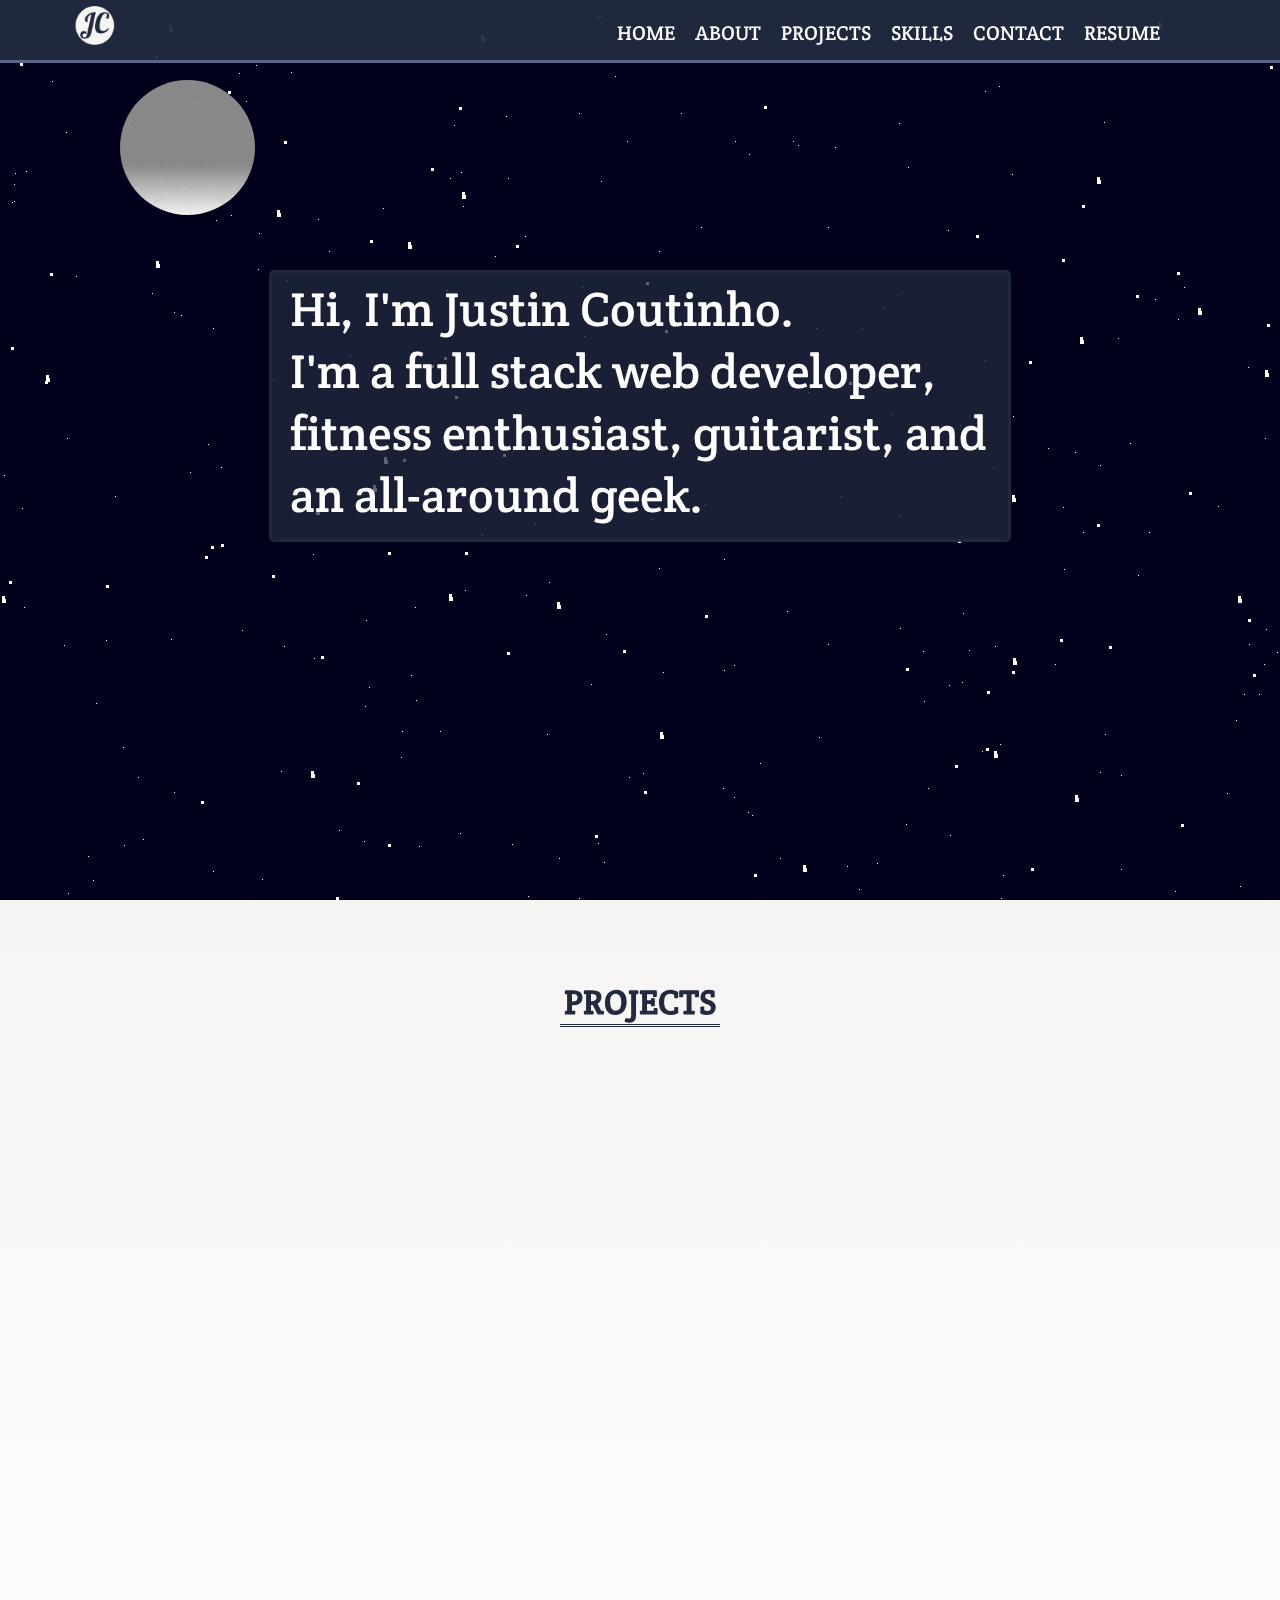
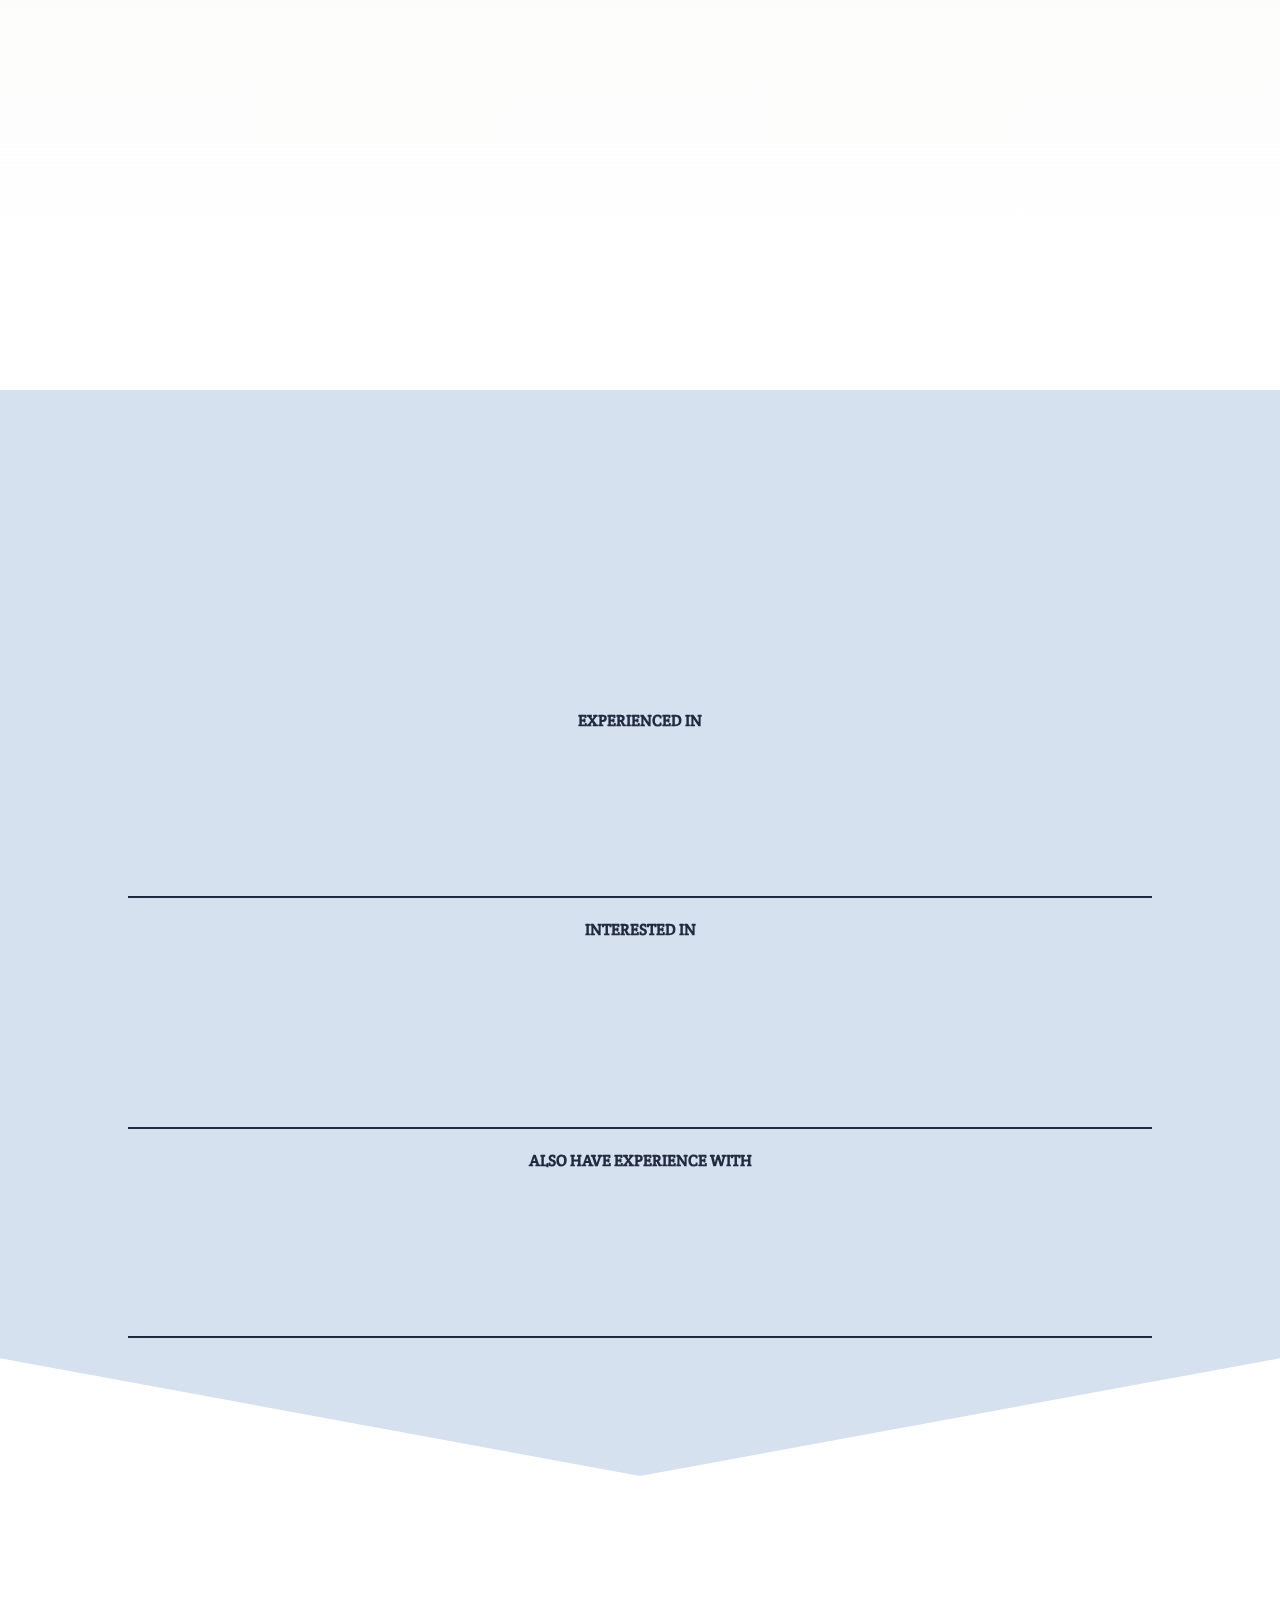
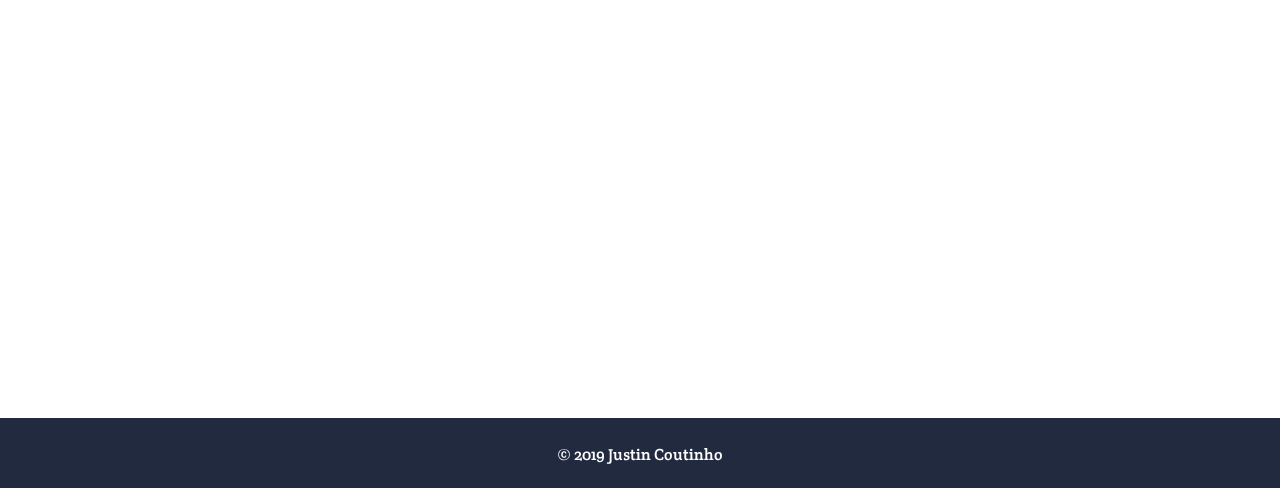
<file: index.html>
<!DOCTYPE html>
<html lang="en">

<head>
  <meta charset="utf-8" />
  <meta name="viewport" content="width=device-width, initial-scale=1">
  <title>Justin Coutinho</title>
  <link rel="stylesheet" type="text/css" href="css/style.css" />
  <link rel="stylesheet" href="https://use.fontawesome.com/releases/v5.8.2/css/all.css"
    integrity="sha384-oS3vJWv+0UjzBfQzYUhtDYW+Pj2yciDJxpsK1OYPAYjqT085Qq/1cq5FLXAZQ7Ay" crossorigin="anonymous" />
</head>

<body>
  <header id="header">
    <a href="#"><img src="assets/JC-logo2.png" alt="Justin Coutinho's logo" id="logo" /></a>
    <nav id="mainNav">
      <ul>
        <li><a class="homeLink" href="http://justincoutinho.com/">HOME</a></li>
        <li><a class="aboutLink" href="#about">ABOUT</a></li>
        <li><a class="projectsLink" href="#projects">PROJECTS</a></li>
        <li><a class="skillsLink" href="#skills">SKILLS</a></li>
        <li><a class="contactLink" href="#contact">CONTACT</a></li>
        <li><a href="assets/JustinCoutinho-WebResume.pdf">RESUME</a></li>
      </ul>
    </nav>

    <div id="dropdown">
      <div id="burgerMenu">
        <div class="line line1"></div>
        <div class="line line2"></div>
        <div class="line line3"></div>
      </div>
      <div id="dropdownContent">
        <nav>
          <ul>
            <li><a class="homeLink" href="http://justincoutinho.com/">HOME</a></li>
            <li><a class="aboutLink" href="#about">ABOUT</a></li>
            <li><a class="projectsLink" href="#projects">PROJECTS</a></li>
            <li><a class="skillsLink" href="#skills">SKILLS</a></li>
            <li><a class="contactLink" href="#contact">CONTACT</a></li>
            <li><a href="assets/JustinCoutinho-WebResume.pdf">RESUME</a></li>
          </ul>
        </nav>
      </div>
    </div>
  </header>
  <section id="about" class="transform">
    <div id="space-background">
      <div id="moon"></div>
      <div class="stars" id="starSm"></div>
      <div class="stars" id="starMd"></div>
      <div class="stars" id="starMdLg"></div>
      <div class="stars" id="starLg"></div>
    </div>
    <div id="aboutMsgContainer">
      <p class="typing animation-type1">
        Hi, I'm Justin Coutinho.
      </p>
      <p class="typing animation-type2">
        I'm a full stack web developer,
      </p>

      <p class="typing animation-type3">
        fitness enthusiast, guitarist, and
      </p>
      <p class="typing animation-type4">
        an all-around geek.
      </p>
    </div>
  </section>

  <section id="projects" class="transform">
    <h2 class="title">PROJECTS</h2>
    <div class="container">
      <div class="projectCard card1">
        <h4 class="cardTitle">Tollo</h4>
        <p>
          Tollo is a fitness application designed to help people track their
          progress, create workout plans, and set goals. It was primarily developed
          using PHP with JavaScript elements. The features I worked on are
          the profile view, reminders, notifications, the about section, and
          the overall design of the application.
        </p>
        <a class="visitBtn cardBtn" href="http://tollo.justincoutinho.com/index.php">VISIT</a>
        <a class="aboutBtn cardBtn" href="/tollo-case-study.html">ABOUT</a>
      </div>

      <div class="projectCard card2">
        <h4 class="cardTitle2">Thanos' Survivors</h4>
        <p>
          A web app that brings together a Superhero API and the Reddit API in
          one cohesive concept. This application was composed with
          JavaScript and jQuery, using API calls to manipulate the JSON data
          of various superheroes and subreddits. The concept of the
          application is prefaced after the events of Avengers: Infinity
          War, creating a fun and interactive application for fans.
        </p>
        <a class="visitBtn cardBtn2" href="https://justincout.github.io/ThanosSurvivors/">VISIT</a>
      </div>

      <div class="projectCard card3">
        <h4 class="cardTitle3">Tic-Tac-Toe</h4>
        <p>
          For my digital design final, I was tasked with creating a game and showcasing CSS animations.
          I used JavaScript and jQuery to create the game logic that determines turns, winning combinations, and draws.
          I then styled the game board with HTML and CSS, adding animations where they fit.
        </p>
        <a class="visitBtn cardBtn3" href="https://justincout.github.io/Tic-Tac-Toe/">VISIT</a>
      </div>
      <div class="projectCard card4">
        <h4 class="cardTitle4">Critical Debates</h4>
        <p>
          Critical Debates is a simple chat application that is currently one-way. The purpose of this project was to
          create a chat
          application that uses XML to store chatlogs and AJAX to refresh the chats on an interval. I used PHP to create
          a login system and interact with XML
          (XML DOM). This application does not have a database, as XML is used to store logins and chat data. You can
          login through Google, or use the credentials "jc" and "password" to test the app.
        </p>
        <a class="visitBtn cardBtn4" href="http://criticaldebates.justincoutinho.com/">VISIT</a>
      </div>
    </div>
  </section>
  <section id="skills" class="transform">
    <h3 class="title">SKILLS</h3>
    <p>
      I'm passionate about creating applications that are creative,
      responsive, and clean. Trying to find the balance between creativity
      and usability is my niche. Considering user experience and
      accessibiliy is critical in every project. I look forward to learning
      new technologies and growing as a developer.
    </p>
    <div class="container">
      <h4>EXPERIENCED IN</h4>
      <div class="skillSection">
        <div class="skillItem">
          <img src="assets/js.png" alt="JavaScript Logo" id="jsLogo" />
        </div>
        <div class="skillItem">
          <img src="assets/html.png" alt="HTML Logo" id="htmlLogo" />
        </div>
        <div class="skillItem">
          <img src="assets/css3-logo-png-transparent.png" alt="CSS Logo" id="cssLogo" />
        </div>
        <div class="skillItem">
          <img src="assets/SASS.png" alt="SASS Logo" id="sassLogo" />
        </div>
        <div class="skillItem">
          <img src="assets/xml.png" alt="XML Logo" id="xmlLogo" />
        </div>
        <div class="skillItem">
          <img src="assets/php.png" alt="PHP Logo" id="phpLogo" />
        </div>
        <div class="skillItem">
          <img src="assets/mySql.png" alt="mySql Logo" id="mySqlLogo" />
        </div>
        <div class="skillItem">
          <img src="assets/git.png" alt="Git Logo" id="gitLogo" />
        </div>
      </div>
      <h4>INTERESTED IN</h4>
      <div class="skillSection">

        <div class="skillItem">
          <img src="assets/react.png" alt="React Logo" id="reactLogo" />
        </div>
        <div class="skillItem">
          <img src="assets/python.png" alt="Python Logo" id="pythonLogo" />
        </div>
        <div class="skillItem">
          <img src="assets/reactNative.png" alt="React Native Logo" id="reactNativeLogo" />
        </div>
      </div>
      <h4>ALSO HAVE EXPERIENCE WITH</h4>
      <div class="skillSection">

        <div class="skillItem">
          <img src="assets/ASP.Net-512.png" alt="asp.net logo" id="aspLogo" />
        </div>
        <div class="skillItem">
          <img src="assets/node.png" alt="Node Logo" id="nodeLogo" />
        </div>
        <div class="skillItem">
          <img src="assets/oracle.png" alt="oracle logo" id="oracleLogo" />
        </div>

      </div>

    </div>
  </section>
  <section id="contact" class="transform">
    <svg preserveAspectRatio="none" viewBox="0 0 100 102" height="120" width="100%" version="1.1"
      xmlns="http://www.w3.org/2000/svg" class="svgcolor-light">
      <path d="M0 0 L50 100 L100 0 Z" fill="#d6e1ef" stroke="#d6e1ef"></path>
    </svg>
    <h3 class="title">CONTACT</h3>
    <div class="container">
      <div id="contactInfo">
        <a href="mailto:justincoutinho95@gmail.com"><i class="fas fa-envelope"></i></a>
        <a href="https://github.com/JustinCout"><i class="fab fa-github"> </i></a>
        <a href="https://www.linkedin.com/in/justin-coutinho-a4506a102/"><i class="fab fa-linkedin"></i></a>
      </div>
    </div>
    <img src="assets/JustinCoutinhoHeadshot.jpg" alt="Headshot of Justin Coutinho" id="headshot" />
    </div>
  </section>
  <footer id="footer">
    <p>© 2019 Justin Coutinho</p>
  </footer>
  </div>
  <script src="https://code.jquery.com/jquery-3.4.1.js" integrity="sha256-WpOohJOqMqqyKL9FccASB9O0KwACQJpFTUBLTYOVvVU="
    crossorigin="anonymous"></script>
  <script src="script/global.js"></script>
</body>

</html>
</file>
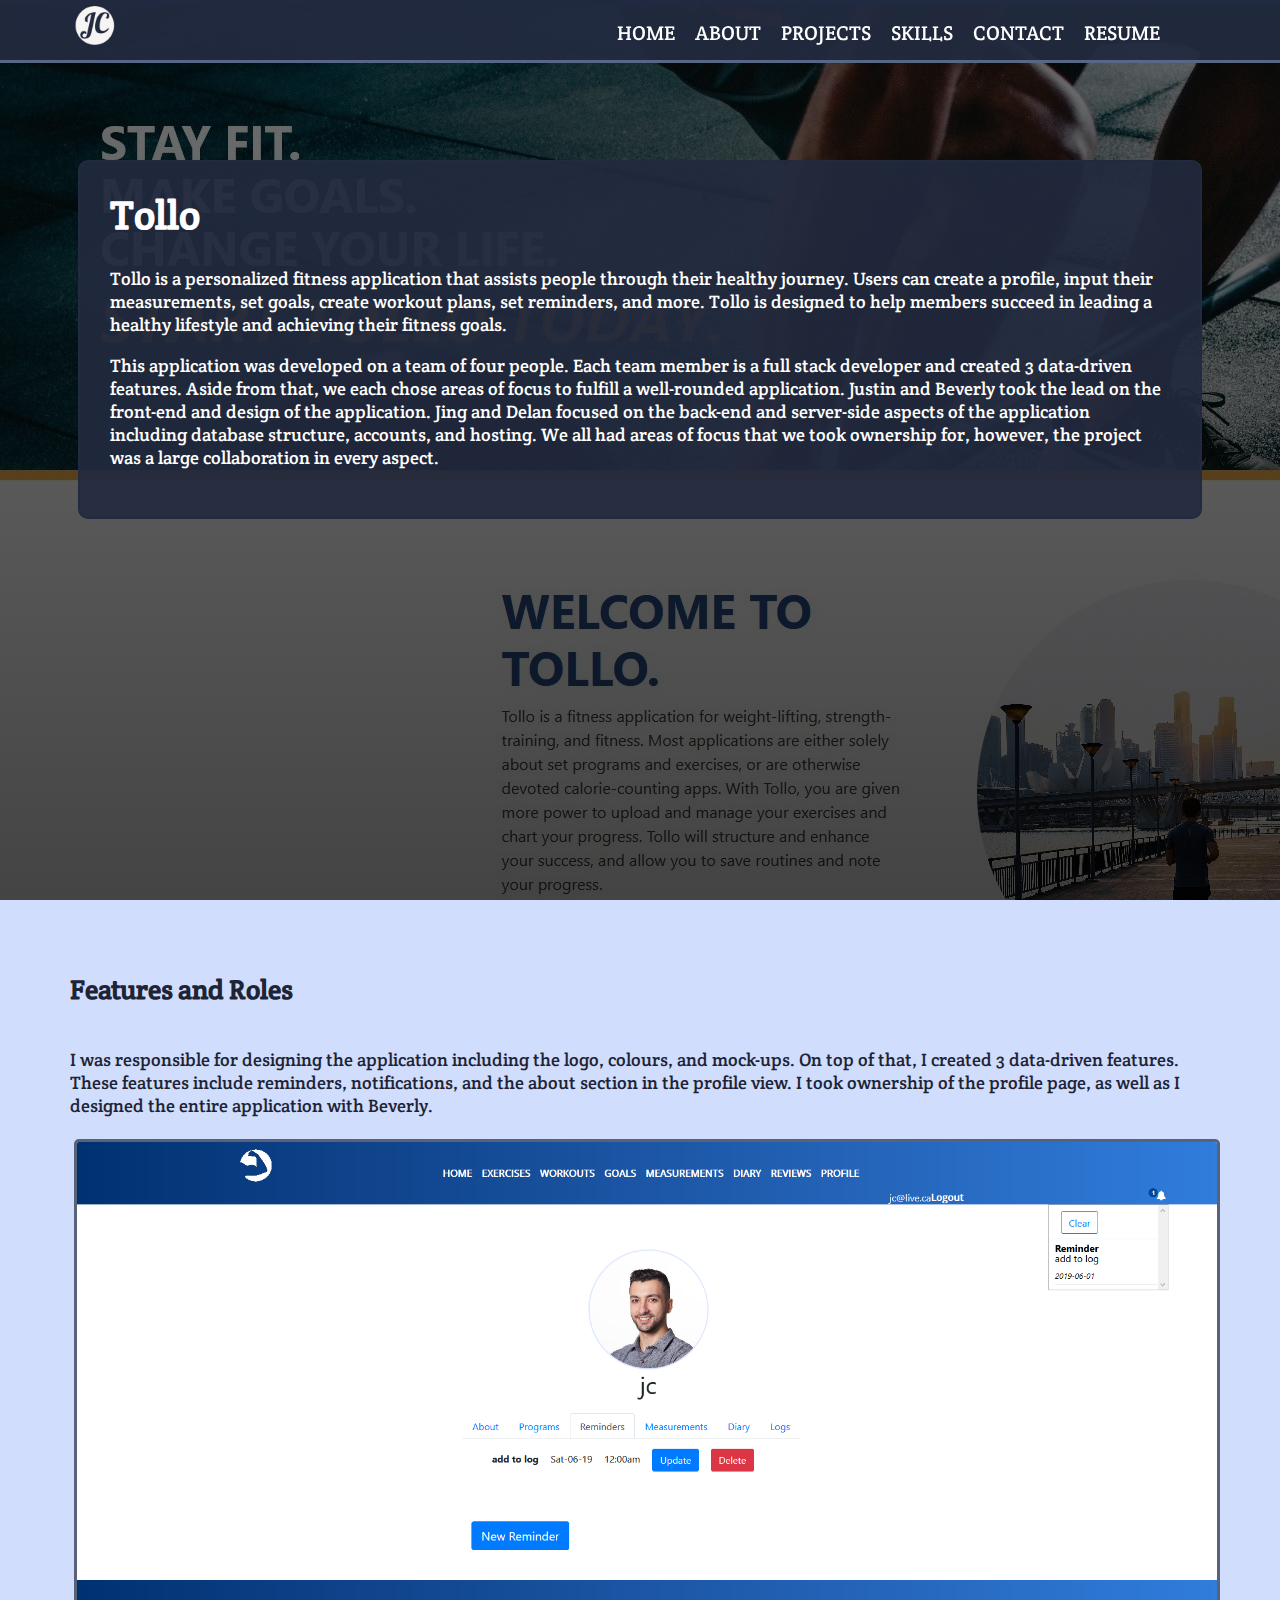
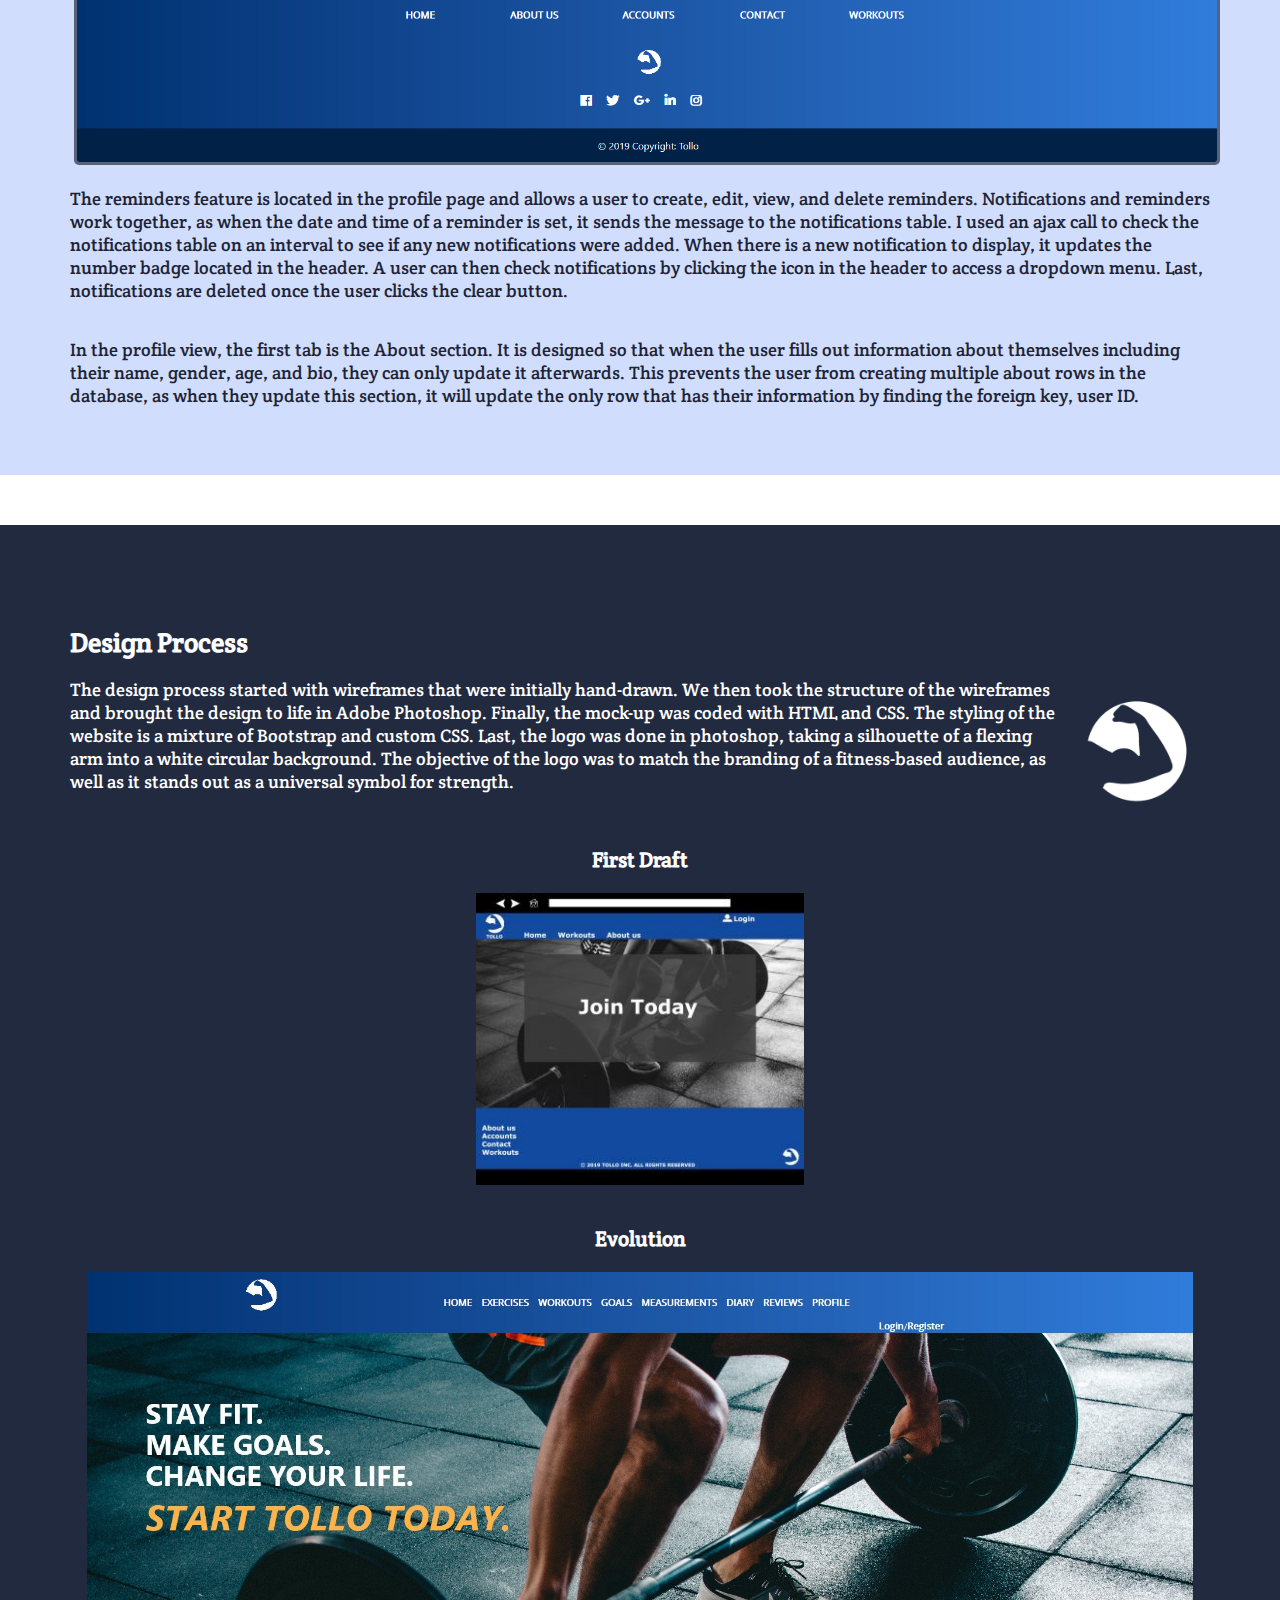
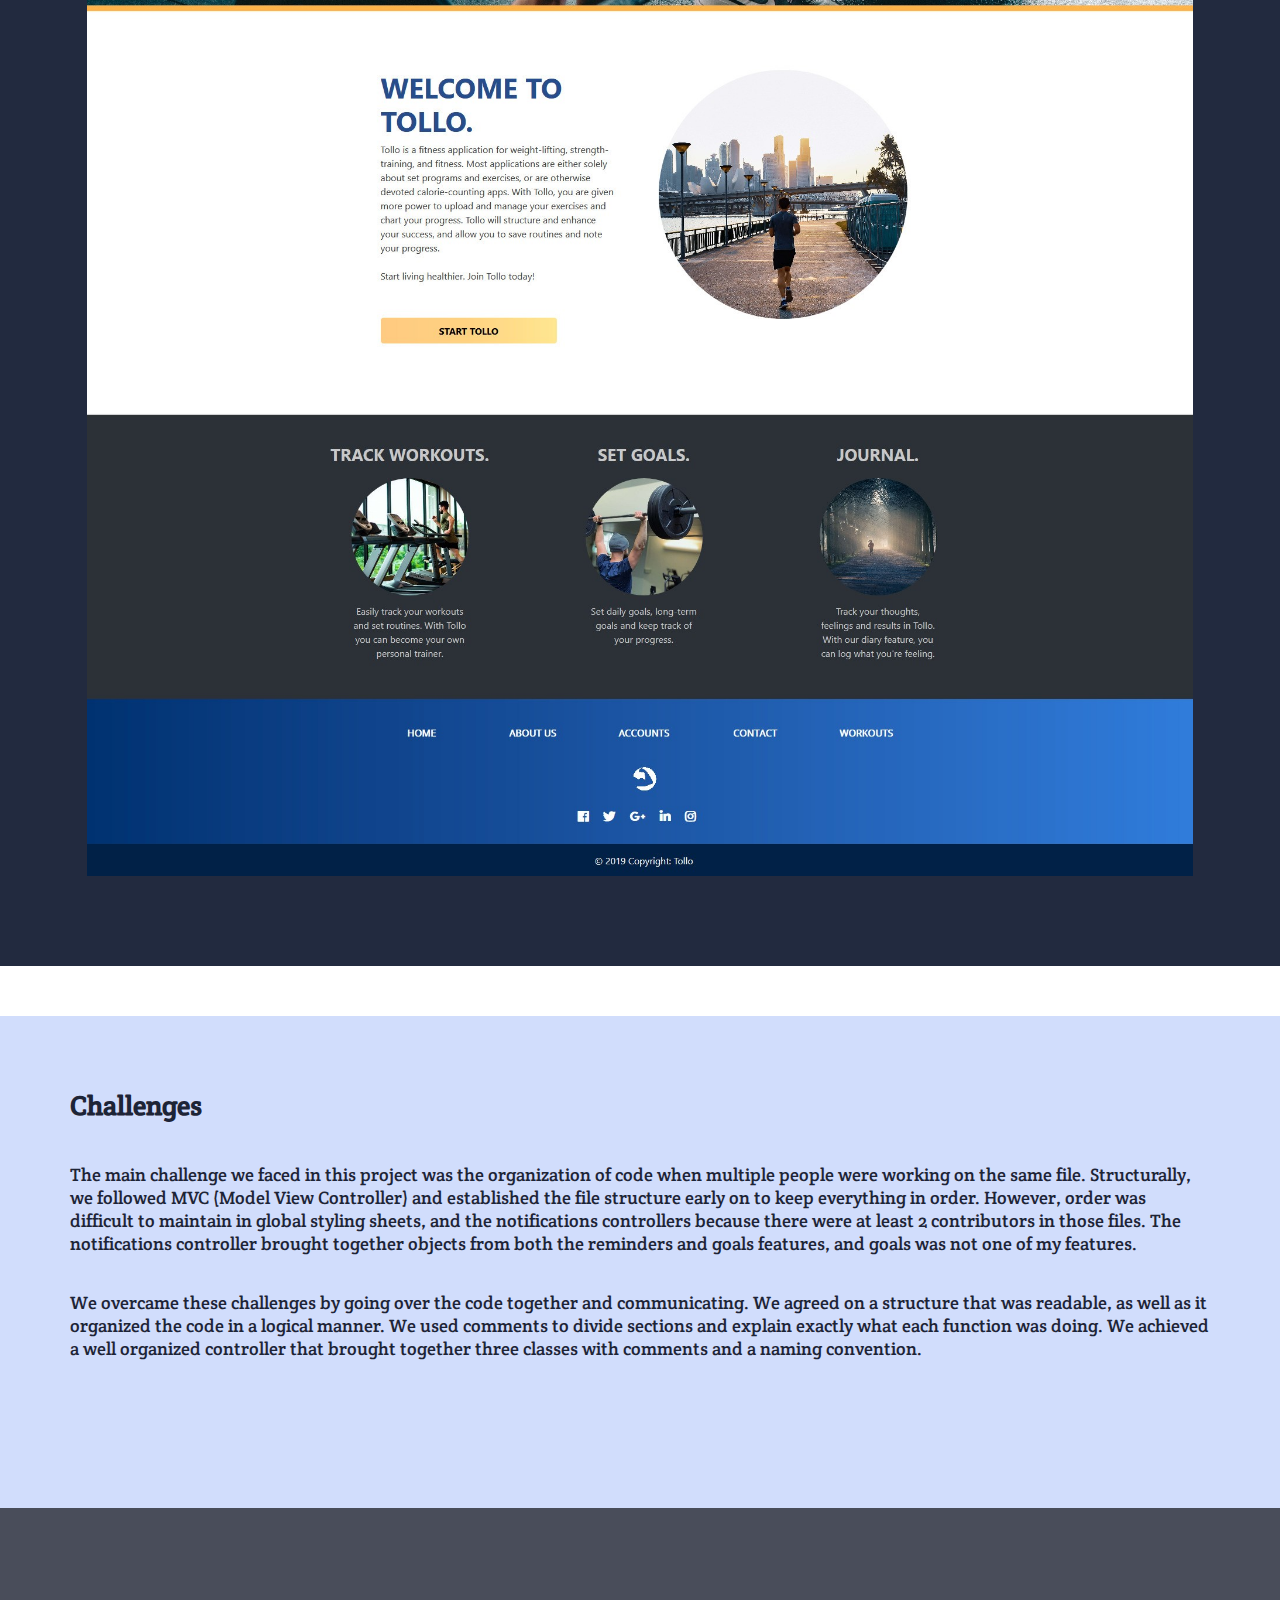
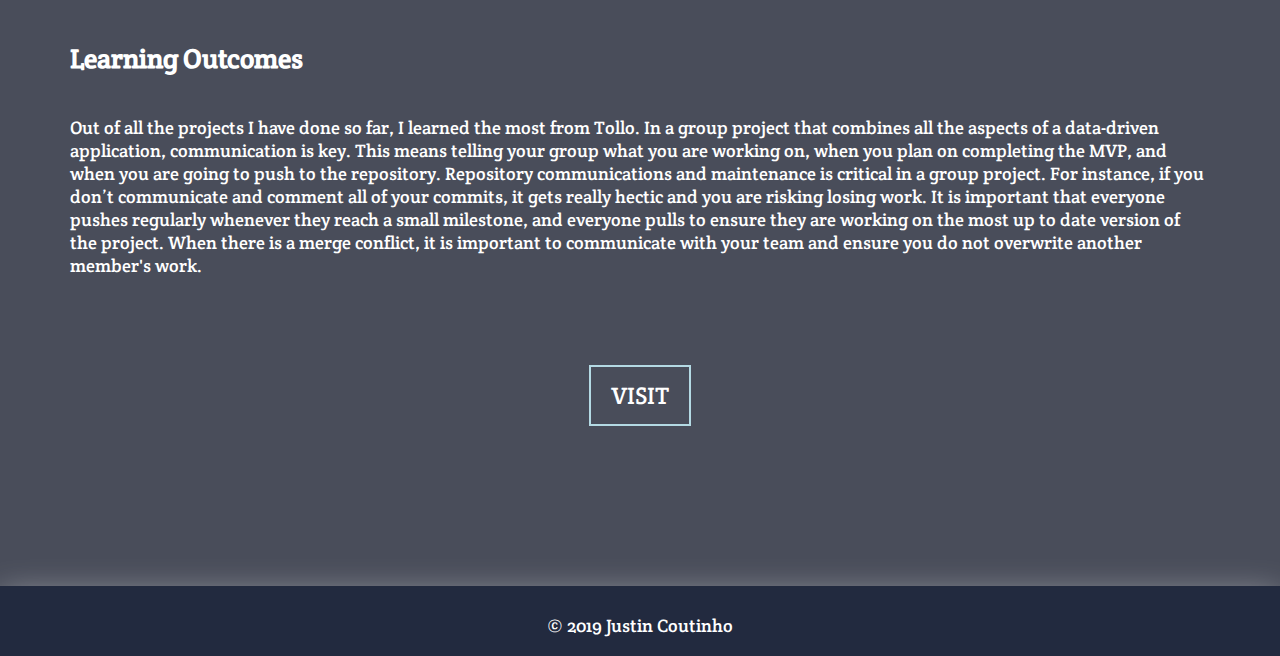
<file: tollo-case-study.html>
<!DOCTYPE html>
<html lang="en">
  <head>
    <meta charset="utf-8" />
    <meta name="viewport" content="width=device-width, initial-scale=1" />
    <title>Justin Coutinho</title>
    <link rel="stylesheet" type="text/css" href="css/style.css" />
    <link rel="stylesheet" type="text/css" href="css/tollo-case-study.css" />
    <link
      rel="stylesheet"
      href="https://use.fontawesome.com/releases/v5.8.2/css/all.css"
      integrity="sha384-oS3vJWv+0UjzBfQzYUhtDYW+Pj2yciDJxpsK1OYPAYjqT085Qq/1cq5FLXAZQ7Ay"
      crossorigin="anonymous"
    />
  </head>

  <body>
    <div class="page-container">
      <header id="header">
        <a href="#"
          ><img src="assets/JC-logo2.png" alt="Justin Coutinho's logo" id="logo"
        /></a>
        <nav id="mainNav">
          <ul>
            <li>
              <a class="homeLink" href="http://justincoutinho.com/">HOME</a>
            </li>
            <li>
              <a class="aboutLink" href="http://justincoutinho.com/#about"
                >ABOUT</a
              >
            </li>
            <li>
              <a class="projectsLink" href="http://justincoutinho.com/#projects"
                >PROJECTS</a
              >
            </li>
            <li>
              <a class="skillsLink" href="http://justincoutinho.com/#skills"
                >SKILLS</a
              >
            </li>
            <li>
              <a class="contactLink" href="http://justincoutinho.com/#contact"
                >CONTACT</a
              >
            </li>
            <li><a href="assets/JustinCoutinho-WebResume.pdf">RESUME</a></li>
          </ul>
        </nav>

        <div id="dropdown">
          <div id="burgerMenu">
            <div class="line line1"></div>
            <div class="line line2"></div>
            <div class="line line3"></div>
          </div>
          <div id="dropdownContent">
            <nav>
              <ul>
                <li>
                  <a class="homeLink" href="http://justincoutinho.com/">HOME</a>
                </li>
                <li><a class="aboutLink" href="#about">ABOUT</a></li>
                <li><a class="projectsLink" href="#projects">PROJECTS</a></li>
                <li><a class="skillsLink" href="#skills">SKILLS</a></li>
                <li><a class="contactLink" href="#contact">CONTACT</a></li>
                <li>
                  <a href="assets/JustinCoutinho-WebResume.pdf">RESUME</a>
                </li>
              </ul>
            </nav>
          </div>
        </div>
      </header>

      <section id="description">
        <div class="section-container">
          <div id="page-description">
            <h1 id="tollo-title">Tollo</h1>
            <p>
              Tollo is a personalized fitness application that assists people
              through their healthy journey. Users can create a profile, input
              their measurements, set goals, create workout plans, set
              reminders, and more. Tollo is designed to help members succeed in
              leading a healthy lifestyle and achieving their fitness goals.
            </p>

            <p>
              This application was developed on a team of four people. Each team
              member is a full stack developer and created 3 data-driven
              features. Aside from that, we each chose areas of focus to fulfill
              a well-rounded application. Justin and Beverly took the lead on
              the front-end and design of the application. Jing and Delan
              focused on the back-end and server-side aspects of the application
              including database structure, accounts, and hosting. We all had
              areas of focus that we took ownership for, however, the project
              was a large collaboration in every aspect.
            </p>
          </div>
        </div>
      </section>
      <section id="features">
        <div class="section-container">
          <h2>Features and Roles</h2>

          <p>
            I was responsible for designing the application including the logo,
            colours, and mock-ups. On top of that, I created 3 data-driven
            features. These features include reminders, notifications, and the
            about section in the profile view. I took ownership of the profile
            page, as well as I designed the entire application with Beverly.
          </p>
          <img
            src="assets/tollo-profile.png"
            alt="Tollo profile page"
            id="tollo-profile-img"
          />
          <p>
            The reminders feature is located in the profile page and allows a
            user to create, edit, view, and delete reminders. Notifications and
            reminders work together, as when the date and time of a reminder is
            set, it sends the message to the notifications table. I used an ajax
            call to check the notifications table on an interval to see if any
            new notifications were added. When there is a new notification to
            display, it updates the number badge located in the header. A user
            can then check notifications by clicking the icon in the header to
            access a dropdown menu. Last, notifications are deleted once the
            user clicks the clear button.
          </p>
          <p>
            In the profile view, the first tab is the About section. It is
            designed so that when the user fills out information about
            themselves including their name, gender, age, and bio, they can only
            update it afterwards. This prevents the user from creating multiple
            about rows in the database, as when they update this section, it
            will update the only row that has their information by finding the
            foreign key, user ID.
          </p>
        </div>
      </section>
      <section id="design">
        <div class="section-container">
          <h2>Design Process</h2>
          <div id="design-text">
            <p>
                <img
                src="assets/tollo-logo.png"
                alt="Tollo logo"
                id="tollo-logo"
              />
              The design process started with wireframes that were initially
              hand-drawn. We then took the structure of the wireframes and
              brought the design to life in Adobe Photoshop. Finally, the
              mock-up was coded with HTML and CSS. The styling of the website is
              a mixture of Bootstrap and custom CSS. Last, the logo was done in
              photoshop, taking a silhouette of a flexing arm into a white
              circular background. The objective of the logo was to match the
              branding of a fitness-based audience, as well as it stands out as
              a universal symbol for strength.


            </p>
          </div>

          <div class="mock-up-container">
            <h3>First Draft</h3>
            <img
              src="assets/Tollo-mockup-home.jpg"
              alt="First Tollo mock-up"
              id="tollo-old"
            />
          </div>

          <div class="mock-up-container">
            <h3>Evolution</h3>
            <img
              src="assets/tollo-fullpage.jpg"
              alt="Home page of Tollo"
              id="tollo-home"
            />
          </div>
        </div>
      </section>
      <section id="challenges">
        <div class="section-container">
          <h2>Challenges</h2>
          <p>
            The main challenge we faced in this project was the organization of
            code when multiple people were working on the same file.
            Structurally, we followed MVC (Model View Controller) and
            established the file structure early on to keep everything in order.
            However, order was difficult to maintain in global styling sheets,
            and the notifications controllers because there were at least 2
            contributors in those files. The notifications controller brought
            together objects from both the reminders and goals features, and
            goals was not one of my features.
          </p>
          <p>
            We overcame these challenges by going over the code together and
            communicating. We agreed on a structure that was readable, as well
            as it organized the code in a logical manner. We used comments to
            divide sections and explain exactly what each function was doing. We
            achieved a well organized controller that brought together three
            classes with comments and a naming convention.
          </p>
        </div>
      </section>
      <section id="learning">
        <div class="section-container">
          <h2>Learning Outcomes</h2>
          <p>
            Out of all the projects I have done so far, I learned the most from
            Tollo. In a group project that combines all the aspects of a
            data-driven application, communication is key. This means telling
            your group what you are working on, when you plan on completing the
            MVP, and when you are going to push to the repository. Repository
            communications and maintenance is critical in a group project. For
            instance, if you don’t communicate and comment all of your commits,
            it gets really hectic and you are risking losing work. It is
            important that everyone pushes regularly whenever they reach a small
            milestone, and everyone pulls to ensure they are working on the most
            up to date version of the project. When there is a merge conflict,
            it is important to communicate with your team and ensure you do not
            overwrite another member's work.
          </p>
          <a id="visitBtn" href="http://tollo.justincoutinho.com/index.php"
            >VISIT</a
          >
        </div>
      </section>
    </div>
    <footer id="footer">
      <p>© 2019 Justin Coutinho</p>
    </footer>
    <!-- Scripts -->
    <script
      src="https://code.jquery.com/jquery-3.4.1.js"
      integrity="sha256-WpOohJOqMqqyKL9FccASB9O0KwACQJpFTUBLTYOVvVU="
      crossorigin="anonymous"
    ></script>
    <script src="script/global.js"></script>
  </body>
</html>
</file>
<file: css/style.css>
@import url("https://fonts.googleapis.com/css?family=Crete+Round");
#about {
  width: 100%;
  height: 100vh;
  color: white;
  display: -webkit-box;
  display: -ms-flexbox;
  display: flex;
  -webkit-box-pack: center;
      -ms-flex-pack: center;
          justify-content: center;
  z-index: -10;
}

#about #aboutMsgContainer {
  border: solid #222a3fbb;
  border-radius: 5px;
  background: #222a3fbb;
  width: 700px;
  height: 230px;
  margin: 30vh 0 0 0;
  padding: 4vh 2vh 0 2vh;
  -webkit-transition: all 1s ease;
  transition: all 1s ease;
}

#about #about.transform #aboutMsgContainer {
  opacity: 0;
  -webkit-transform: translate3d(0, 0, 400px) rotateX(100deg);
          transform: translate3d(0, 0, 400px) rotateX(100deg);
}

#about .typing {
  -webkit-transform: translateY(-50%);
          transform: translateY(-50%);
  font-size: 48px;
  white-space: nowrap;
  overflow: hidden;
  margin: 0;
  width: 700px;
  border-right: 2px solid transparent;
}

#about .animation-type1 {
  -webkit-animation: type 1.5s steps(40) 1s 1 normal both, cursor 0.5s steps(40) 2 normal;
          animation: type 1.5s steps(40) 1s 1 normal both, cursor 0.5s steps(40) 2 normal;
  -webkit-animation-delay: 0.5s;
          animation-delay: 0.5s;
}

#about .animation-type2 {
  -webkit-animation: type 1.5s steps(40) 1s 1 normal both, cursor 0.5s steps(40) 3 normal;
          animation: type 1.5s steps(40) 1s 1 normal both, cursor 0.5s steps(40) 3 normal;
  -webkit-animation-delay: 2.4s;
          animation-delay: 2.4s;
}

#about .animation-type3 {
  -webkit-animation: type 1.5s steps(40) 1s 1 normal both, cursor 0.5s steps(40) 3 normal;
          animation: type 1.5s steps(40) 1s 1 normal both, cursor 0.5s steps(40) 3 normal;
  -webkit-animation-delay: 4.1s;
          animation-delay: 4.1s;
}

#about .animation-type4 {
  -webkit-animation: type-short 1.5s steps(40) 1s 1 normal both, cursor 0.5s steps(40) infinite normal;
          animation: type-short 1.5s steps(40) 1s 1 normal both, cursor 0.5s steps(40) infinite normal;
  -webkit-animation-delay: 6s;
          animation-delay: 6s;
}

@-webkit-keyframes type {
  0% {
    width: 0;
  }
  100% {
    width: 700px;
  }
}

@keyframes type {
  0% {
    width: 0;
  }
  100% {
    width: 700px;
  }
}

@-webkit-keyframes type-short {
  0% {
    width: 0;
  }
  100% {
    width: 420px;
  }
}

@keyframes type-short {
  0% {
    width: 0;
  }
  100% {
    width: 420px;
  }
}

@-webkit-keyframes cursor {
  0% {
    border-right-color: white;
  }
  100% {
    border-right-color: transparent;
  }
}

@keyframes cursor {
  0% {
    border-right-color: white;
  }
  100% {
    border-right-color: transparent;
  }
}

#projects {
  text-align: center;
  width: 100%;
  min-height: 100vh;
  background: -webkit-gradient(linear, left top, left bottom, from(#f6f5f3), to(transparent));
  background: linear-gradient(to bottom, #f6f5f3, transparent);
  color: #222a3f;
  padding: 0 0 10vh 0;
  margin: 0 auto;
}

#projects .container {
  margin-top: 100px;
  display: -webkit-box;
  display: -ms-flexbox;
  display: flex;
  -webkit-box-orient: horizontal;
  -webkit-box-direction: normal;
      -ms-flex-direction: row;
          flex-direction: row;
  -webkit-box-pack: center;
      -ms-flex-pack: center;
          justify-content: center;
  -ms-flex-flow: wrap;
      flex-flow: wrap;
}

#projects .container a:hover {
  color: #ffdffa;
}

#projects h2 {
  -webkit-transition: all 0.8s ease;
  transition: all 0.8s ease;
}

#projects .projectCard {
  width: 500px;
  height: 300px;
  border: 2px solid #b4c2ec;
  margin: 5px;
  -webkit-transition: all 0.8s ease;
  transition: all 0.8s ease;
}

#projects .projectCard p {
  display: none;
  color: #222a3f;
  font-size: 16px;
  text-align: left;
  padding: 5px;
}

#projects [class^="cardTitle"] {
  display: none;
  -webkit-box-pack: center;
      -ms-flex-pack: center;
          justify-content: center;
  font-size: 28px;
  line-height: 0;
}

#projects .cardBtn,
#projects .cardBtn2,
#projects .cardBtn3,
#projects .cardBtn4 {
  display: none;
  text-decoration: none;
  -webkit-box-pack: center;
      -ms-flex-pack: center;
          justify-content: center;
  border: 2px solid #1e6577;
  padding: 4px 9px 4px 9px;
  width: 50px;
  margin: 0 auto;
  position: relative;
  top: 20px;
  color: #1e6577;
  font-size: 18px;
}

#projects .cardBtn2 {
  top: 0;
}

#projects .cardBtn4 {
  top: 0;
}

#projects .cardBtn:hover,
#projects .cardBtn2:hover,
#projects .cardBtn3:hover,
#projects .cardBtn4:hover {
  background: #222a3f;
  color: white;
  cursor: pointer;
}

#projects .aboutBtn {
  position: relative;
  left: 5px;
  margin: 0 auto;
}

#projects .cardBtn {
  right: 5px;
  margin: 0 auto;
}

#projects .card1 {
  background: url("../assets/tollo.jpg");
  background-size: cover;
  background-repeat: no-repeat;
  background-position: 10% 0;
}

#projects .card1:hover {
  background-image: -webkit-gradient(linear, left top, left bottom, from(#ffffffc7), to(#bad1e7)), url("../assets/tollo.jpg");
  background-image: linear-gradient(#ffffffc7, #bad1e7), url("../assets/tollo.jpg");
}

#projects .card2 {
  background-image: url("../assets/thanos-survivors.png");
  background-size: cover;
  background-repeat: no-repeat;
  background-position: 50% 0;
}

#projects .card2:hover {
  background-image: -webkit-gradient(linear, left top, left bottom, from(#ffffffc7), to(#bad1e7)), url("../assets/thanos-survivors.png");
  background-image: linear-gradient(#ffffffc7, #bad1e7), url("../assets/thanos-survivors.png");
}

#projects .card3 {
  background-image: url("../assets/tictactoe.png");
  background-size: cover;
  background-repeat: no-repeat;
  background-position: 50% 0;
}

#projects .card3:hover {
  background-image: -webkit-gradient(linear, left top, left bottom, from(#ffffffc7), to(#bad1e7)), url("../assets/tictactoe.png");
  background-image: linear-gradient(#ffffffc7, #bad1e7), url("../assets/tictactoe.png");
}

#projects .card4 {
  background-image: url("../assets/Critical-Debates.png");
  background-size: 175%;
  background-repeat: no-repeat;
  background-position: 50% 40%;
}

#projects .card4:hover {
  background-image: -webkit-gradient(linear, left top, left bottom, from(#ffffffc7), to(#bad1e7)), url("../assets/Critical-Debates.png");
  background-image: linear-gradient(#ffffffc7, #bad1e7), url("../assets/Critical-Debates.png");
}

#projects.transform .projectCard {
  opacity: 0;
  -webkit-transform: translate3d(0, 0, 500px) rotateX(80deg);
          transform: translate3d(0, 0, 500px) rotateX(80deg);
}

#projects.transform .projectCard h2 {
  opacity: 0;
  -webkit-transform: translate3d(0, 0, 300px) rotateX(80deg);
          transform: translate3d(0, 0, 300px) rotateX(80deg);
}

#skills {
  text-align: center;
  width: 100%;
  height: auto;
  background-color: #d6e1ef;
  color: #222a3f;
  padding: 10px 0 20px 0;
  z-index: 2;
  -webkit-transform-style: preserve-3d;
          transform-style: preserve-3d;
  -webkit-transform: perspective(800px);
          transform: perspective(800px);
  margin: 100px 0 0 0;
}

#skills .container {
  width: 80%;
  margin-top: 50px;
  display: -webkit-box;
  display: -ms-flexbox;
  display: flex;
  -webkit-box-orient: horizontal;
  -webkit-box-direction: normal;
      -ms-flex-direction: row;
          flex-direction: row;
  -ms-flex-pack: distribute;
      justify-content: space-around;
  -ms-flex-flow: wrap;
      flex-flow: wrap;
  -webkit-transition: all 0.8s ease;
  transition: all 0.8s ease;
}

#skills p {
  margin: 100px 20% 0 20%;
  font-size: 18px;
  -webkit-transition: all 0.8s ease;
  transition: all 0.8s ease;
}

#skills .skillItem {
  width: 8%;
  height: auto;
  margin: 0 10px 0 10px;
  z-index: 1;
  -webkit-transition: all 1.5s ease;
  transition: all 1.5s ease;
}

#skills .skillSection {
  width: 100%;
  display: -webkit-box;
  display: -ms-flexbox;
  display: flex;
  -webkit-box-orient: horizontal;
  -webkit-box-direction: normal;
      -ms-flex-direction: row;
          flex-direction: row;
  -webkit-box-pack: center;
      -ms-flex-pack: center;
          justify-content: center;
  -ms-flex-flow: wrap;
      flex-flow: wrap;
  border-bottom: 2px solid #222a3f;
  padding: 20px 0 20px 0;
}

#skills .skillSection h4 {
  font-size: 20px;
  text-align: center;
  width: 130px;
  height: auto;
  margin: 10px 30px 0 0;
  -webkit-transition: all 0.8s ease;
  transition: all 0.8s ease;
}

#skills h3 {
  -webkit-transition: all 1s ease;
  transition: all 1s ease;
}

#skills.transform h3 {
  opacity: 0;
  -webkit-transform: translate3d(0, 0, 200px) rotateX(20deg);
          transform: translate3d(0, 0, 200px) rotateX(20deg);
}

#skills.transform p {
  opacity: 0;
  -webkit-transform: translate3d(0, 0, 300px) rotateX(40deg);
          transform: translate3d(0, 0, 300px) rotateX(40deg);
}

#skills.transform .skillItem {
  opacity: 0;
  -webkit-transform: translate3d(0, 0, 400px) rotateY(40deg);
          transform: translate3d(0, 0, 400px) rotateY(40deg);
}

/* Logo Sizing and Margin */
#htmlLogo,
#cssLogo,
#reactLogo,
#aspLogo,
#sassLogo {
  width: 120%;
}

#pythonLogo {
  width: 150%;
  margin: 40px 10px 0 10px;
}

#reactNativeLogo {
  width: 180%;
  margin: 10px 0 0 10px;
}

#gitLogo,
#mySqlLogo {
  width: 100%;
}

#xmlLogo {
  width: 90%;
  margin: 10px 0 0 0;
}

#phpLogo {
  width: 100%;
  margin: 20px 0 0 0;
}

#jsLogo {
  width: 80%;
  margin: 5px 0 0 0;
}

#oracleLogo,
#nodeLogo {
  margin: 40px 0 0 10px;
  width: 120%;
}

#nodeLogo {
  margin: 20px 0 0 0;
  width: 120%;
}

#contact {
  width: 100%;
  text-align: center;
  min-height: 70vh;
  background-color: transparent;
  color: #fff;
  margin: 0;
  padding: 0 0 30px 0;
}

#contact .container {
  margin-top: 120px;
  display: -webkit-box;
  display: -ms-flexbox;
  display: flex;
  -webkit-box-orient: horizontal;
  -webkit-box-direction: normal;
      -ms-flex-direction: row;
          flex-direction: row;
  -webkit-box-pack: center;
      -ms-flex-pack: center;
          justify-content: center;
  -ms-flex-flow: wrap;
      flex-flow: wrap;
}

#contact h3 {
  -webkit-transition: all 0.8s ease;
  transition: all 0.8s ease;
}

#contact a {
  color: white;
  text-decoration: none;
  margin: 0 auto;
  padding: 0 40px 0 40px;
}

#contact a:hover {
  color: #ffdffa;
}

#contact #contactInfo {
  -webkit-transition: all 0.8s ease;
  transition: all 0.8s ease;
}

#contact #contactInfo .fab,
#contact #contactInfo .fas {
  font-size: 70px;
}

#contact #contactInfo .fab:hover,
#contact #contactInfo .fas:hover {
  font-size: 72px;
}

#contact svg {
  z-index: 0;
  width: 100%;
  margin: -1px 0 0 0;
}

#contact #headshot {
  width: 145px;
  border-radius: 50%;
  margin: 60px 0 0 0;
  -webkit-transition: all 1s ease;
  transition: all 1s ease;
}

#contact.transform h3 {
  opacity: 0;
  -webkit-transform: translate3d(0, 0, 400px) rotateY(80deg);
          transform: translate3d(0, 0, 400px) rotateY(80deg);
}

#contact.transform #contactInfo {
  opacity: 0;
  -webkit-transform: translate3d(0, 0, 400px) rotateY(80deg);
          transform: translate3d(0, 0, 400px) rotateY(80deg);
}

#contact.transform #headshot {
  opacity: 0;
  -webkit-transform: translate3d(0, 0, 400px) rotateX(80deg);
          transform: translate3d(0, 0, 400px) rotateX(80deg);
}

#footer {
  width: 100%;
  height: 60px;
  text-align: center;
  background-color: #222a3f;
  color: #fff;
  -ms-flex-negative: 0;
      flex-shrink: 0;
  position: relative;
  bottom: 0;
  padding-top: 10px;
  -webkit-box-shadow: 0 10px 35px rgba(255, 255, 255, 0.534);
          box-shadow: 0 10px 35px rgba(255, 255, 255, 0.534);
}

@media only screen and (max-width: 1200px) {
  #skills .container {
    width: 100%;
  }
}

@media only screen and (min-width: 868px) {
  #dropdownContent nav ul li {
    display: none;
  }
}

@media only screen and (max-width: 867px) {
  /*Mobile/Tablet Header*/
  #moon {
    position: absolute;
    top: 100px;
    left: 0;
    right: 1000px;
  }
  #mainNav {
    display: none;
  }
  #logo {
    position: fixed;
    left: 0;
    margin: 0;
    padding: 0;
  }
  #burgerMenu {
    position: absolute;
    width: 30px;
    height: 30px;
    right: 20px;
    top: 10px;
  }
  .line {
    position: absolute;
    width: 25px;
    height: 2px;
    background-color: white;
    border-radius: 10px;
    -webkit-transition: all cubic-bezier(0.25, 0.1, 0.34, 1.45) 0.3s;
    transition: all cubic-bezier(0.25, 0.1, 0.34, 1.45) 0.3s;
  }
  .line1 {
    top: 19%;
  }
  .line2 {
    top: 49%;
  }
  .line3 {
    top: 79%;
  }
  #burgerMenu.close .line1 {
    -webkit-transform: rotate(45deg);
            transform: rotate(45deg);
    top: 49%;
  }
  #burgerMenu.close .line2 {
    -webkit-transform: rotate(-45deg);
            transform: rotate(-45deg);
    top: 49%;
  }
  #burgerMenu.close .line3 {
    -webkit-transform: rotate(45deg);
            transform: rotate(45deg);
    top: 49%;
  }
  #dropdown {
    position: fixed;
    width: 100%;
  }
  #dropdownContent {
    display: none;
    position: absolute;
    top: 60px;
    background-color: #566885;
    padding: 10px 0 15px 0;
    height: 160px;
    width: 100%;
  }
  #dropdownContent nav ul {
    list-style-type: none;
    font-size: 20px;
    text-decoration: none;
    display: block;
    padding: 0 0 5px 10px;
    margin: 5px 0 0 0;
  }
  #skills .skillItem {
    width: 17%;
  }
  #nodeLogo .skillItem {
    padding: 0 30px 0 10px;
  }
}

@media only screen and (max-width: 740px) {
  #about #aboutMsgContainer {
    width: 400px;
    height: 140px;
    margin: 25vh 0 0 0;
    padding: 4vh 2vh 0 2vh;
  }
  #about .typing {
    -webkit-transform: translateY(-50%);
            transform: translateY(-50%);
    font-size: 28px;
    white-space: nowrap;
    overflow: hidden;
    margin: 0;
    width: 700px;
    border-right: 2px solid transparent;
  }
  @-webkit-keyframes type {
    0% {
      width: 0;
    }
    100% {
      width: 404px;
    }
  }
  @keyframes type {
    0% {
      width: 0;
    }
    100% {
      width: 404px;
    }
  }
  @-webkit-keyframes type-short {
    0% {
      width: 0;
    }
    100% {
      width: 250px;
    }
  }
  @keyframes type-short {
    0% {
      width: 0;
    }
    100% {
      width: 250px;
    }
  }
}

@media only screen and (max-width: 539px) {
  #projects .cardBtn2 {
    top: 0px;
  }
  #skills h4 {
    font-size: 18px;
    margin: 0 auto;
    padding: 0;
    width: 100%;
    height: auto;
    display: -webkit-box;
    display: -ms-flexbox;
    display: flex;
    -webkit-box-pack: center;
        -ms-flex-pack: center;
            justify-content: center;
    -webkit-box-orient: vertical;
    -webkit-box-direction: normal;
        -ms-flex-direction: column;
            flex-direction: column;
  }
  #skills .skillSection {
    width: 100%;
    height: auto;
    display: -webkit-box;
    display: -ms-flexbox;
    display: flex;
    -webkit-box-orient: vertical;
    -webkit-box-direction: normal;
        -ms-flex-direction: column;
            flex-direction: column;
    margin: 0 auto;
    -webkit-box-pack: center;
        -ms-flex-pack: center;
            justify-content: center;
    -ms-flex-flow: wrap;
        flex-flow: wrap;
    padding: 0;
  }
  #skills #pythonLogo {
    margin: 15px 10px 0 10px;
  }
}

@media only screen and (max-width: 446px) {
  #header #logo {
    padding: 0 0 10px 0;
  }
  #about #aboutMsgContainer {
    width: 320px;
    height: 120px;
    margin: 34vh 0 0 0;
    padding: 1vh 0 4vh 0 2vh;
  }
  #about .typing {
    font-size: 22px;
  }
  @-webkit-keyframes type {
    0% {
      width: 0;
    }
    100% {
      width: 324px;
    }
  }
  @keyframes type {
    0% {
      width: 0;
    }
    100% {
      width: 324px;
    }
  }
  @-webkit-keyframes type-short {
    0% {
      width: 0;
    }
    100% {
      width: 190px;
    }
  }
  @keyframes type-short {
    0% {
      width: 0;
    }
    100% {
      width: 190px;
    }
  }
  #projects {
    width: 100%;
  }
  #projects .projectCard p {
    font-size: 14px;
  }
  #projects .cardBtn4 {
    margin: 0;
    position: relative;
    top: 0;
  }
  #projects .cardBtn4 p {
    padding: 0 1px 0 1px;
    margin: 0;
  }
  #projects .cardTitle4 {
    padding: 0;
    margin: 20px 0 20px 0;
  }
  #skills .skillSection {
    width: 100%;
    height: auto;
    display: -webkit-box;
    display: -ms-flexbox;
    display: flex;
    -webkit-box-orient: vertical;
    -webkit-box-direction: normal;
        -ms-flex-direction: column;
            flex-direction: column;
    -webkit-box-pack: center;
        -ms-flex-pack: center;
            justify-content: center;
    -ms-flex-flow: wrap;
        flex-flow: wrap;
    margin: 0 auto;
  }
  #skills .skillSection:nth-of-type(2),
  #skills .skillSection:nth-of-type(3) {
    padding: 0 50px 0 0;
  }
  #skills p {
    padding: 0;
    margin: 100px 4px 0 4px;
  }
  #skills .container {
    width: 100%;
  }
  #skills .skillItem {
    width: 17%;
    height: auto;
    margin: 7px 5px 5px 5px;
  }
  #skills #oracleLogo {
    margin: 30px 0 0 25px;
  }
  #skills #nodeLogo {
    margin: 10px 0 0 10px;
  }
  #contact .container {
    -webkit-box-pack: center;
        -ms-flex-pack: center;
            justify-content: center;
  }
  #contact a {
    padding: 10px;
  }
  #contact #contactInfo .fab {
    font-size: 60px;
  }
  #contact #headshot {
    width: 35%;
  }
  #footer {
    margin: 100px 0 0 0;
  }
}

#space-background {
  width: 100%;
  height: 100vh;
  position: fixed;
  background: #01011b;
  z-index: -100;
}

#moon {
  z-index: 101;
  width: 15vh;
  height: 15vh;
  background: linear-gradient(to top, rgba(255, 255, 255, 0.657), rgba(128, 128, 128, 0.904) 50px), url("../assets/oldMoon.jpg");
  position: absolute;
  top: 80px;
  left: 120px;
  border-radius: 50%;
  -webkit-animation: glow 20s infinite;
          animation: glow 20s infinite;
}

#starSm {
  z-index: 100;
  width: 1px;
  height: 1px;
  background: transparent;
  -webkit-box-shadow: 1626px 18398px white , 2089px 2226px white , 2962px 1790px white , 262px 879px white , 468px 2011px white , 702px 2686px white , 2207px 2013px white , 2210px 2799px white , 923px 651px white , 1149px 1717px white , 678px 1998px white , 2366px 2062px white , 324px 2784px white , 2317px 214px white , 2293px 2348px white , 999px 86px white , 103px 1507px white , 114px 1970px white , 2375px 1751px white , 2878px 2539px white , 2089px 2966px white , 2940px 1704px white , 906px 1828px white , 1811px 2801px white , 1701px 1224px white , 2786px 2595px white , 1719px 1993px white , 1314px 2965px white , 1594px 1608px white , 2815px 2253px white , 2528px 2839px white , 232px 1851px white , 1857px 2889px white , 1416px 821px white , 1449px 2978px white , 1611px 2666px white , 2385px 2089px white , 2364px 594px white , 65px 2713px white , 2954px 1567px white , 2119px 2048px white , 106px 2012px white , 1083px 532px white , 2149px 326px white , 1800px 680px white , 1175px 891px white , 2879px 1686px white , 1310px 313px white , 107px 2231px white , 2954px 2885px white , 2829px 2873px white , 2604px 237px white , 2808px 2992px white , 1899px 2196px white , 66px 1026px white , 1836px 2176px white , 2124px 185px white , 121px 1512px white , 944px 2407px white , 2442px 1492px white , 2421px 848px white , 1036px 1352px white , 431px 1621px white , 2381px 1142px white , 2329px 2062px white , 2144px 2366px white , 410px 1123px white , 1315px 1334px white , 1501px 2344px white , 370px 2971px white , 750px 1829px white , 2972px 2242px white , 1877px 1515px white , 1543px 2435px white , 456px 1953px white , 1569px 703px white , 29px 2500px white , 1242px 1574px white , 2677px 2043px white , 477px 1336px white , 2912px 2704px white , 2189px 1176px white , 1113px 993px white , 2784px 2993px white , 463px 206px white , 957px 2715px white , 1695px 103px white , 718px 1619px white , 1025px 2133px white , 1965px 497px white , 643px 1361px white , 1012px 174px white , 1662px 151px white , 1029px 1805px white , 723px 788px white , 1510px 2868px white , 357px 2824px white , 2548px 1085px white , 2014px 1655px white , 1301px 1765px white , 1612px 1780px white , 2312px 720px white , 1416px 2475px white , 512px 844px white , 1672px 1421px white , 2732px 2545px white , 232px 1456px white , 1510px 2652px white , 200px 1901px white , 2830px 390px white , 417px 1876px white , 2643px 2704px white , 2273px 1167px white , 2968px 58px white , 467px 2554px white , 2121px 1870px white , 891px 414px white , 62px 2182px white , 1800px 2635px white , 1641px 1602px white , 1381px 419px white , 193px 2971px white , 167px 2152px white , 1353px 2479px white , 1883px 1288px white , 1811px 2504px white , 1796px 1012px white , 767px 2200px white , 1988px 2850px white , 2797px 1573px white , 1846px 1748px white , 366px 2510px white , 1308px 206px white , 2938px 719px white , 2627px 293px white , 1753px 981px white , 722px 2260px white , 1240px 886px white , 2846px 172px white , 1518px 937px white , 174px 312px white , 1429px 2216px white , 1107px 2957px white , 2090px 809px white , 2586px 888px white , 227px 1262px white , 759px 44px white , 2344px 1392px white , 2577px 1424px white , 2517px 1400px white , 461px 1742px white , 2464px 978px white , 1844px 2129px white , 2814px 1410px white , 2928px 1211px white , 678px 2165px white , 1441px 664px white , 2749px 407px white , 97px 2060px white , 2905px 153px white , 1789px 7px white , 1204px 2899px white , 2131px 960px white , 2490px 1172px white , 1221px 1832px white , 231px 2714px white , 828px 227px white , 2423px 916px white , 1153px 1252px white , 2387px 1707px white , 1719px 644px white , 1396px 242px white , 2391px 73px white , 2139px 2470px white , 395px 1938px white , 1002px 1960px white , 2471px 225px white , 2088px 104px white , 1989px 1552px white , 223px 2652px white , 2840px 2966px white , 2739px 1240px white , 1860px 377px white , 438px 1574px white , 1921px 1125px white , 76px 276px white , 2903px 2841px white , 2629px 47px white , 256px 65px white , 2067px 2731px white , 2617px 174px white , 1468px 2579px white , 454px 125px white , 15px 1872px white , 710px 912px white , 823px 48px white , 2896px 2295px white , 1923px 2991px white , 1126px 2790px white , 1479px 513px white , 2424px 1658px white , 1587px 754px white , 2450px 1074px white , 430px 1998px white , 1658px 2650px white , 2557px 2792px white , 1364px 816px white , 2255px 2917px white , 2462px 2784px white , 1539px 1927px white , 2652px 2762px white , 1013px 1355px white , 1801px 920px white , 2833px 2462px white , 149px 2769px white , 1547px 945px white , 1699px 1381px white , 1895px 232px white , 301px 2285px white , 1932px 1458px white , 723px 2277px white , 1689px 343px white , 2123px 2128px white , 461px 1327px white , 1376px 1003px white , 85px 2460px white , 1622px 1829px white , 2074px 2756px white , 1653px 1172px white , 738px 1746px white , 1790px 29px white , 574px 1787px white , 1221px 2706px white , 1574px 1495px white , 1487px 1709px white , 2372px 1074px white , 1203px 1217px white , 1532px 1877px white , 207px 1590px white , 2124px 245px white , 2037px 575px white , 841px 2776px white , 1427px 1275px white , 1457px 1661px white , 1090px 2785px white , 1604px 1061px white , 1929px 634px white , 592px 1642px white , 2025px 2841px white , 1594px 88px white , 1929px 1114px white , 1939px 2174px white , 1100px 772px white , 329px 251px white , 2029px 2960px white , 2306px 1969px white , 2209px 1065px white , 1285px 159px white , 2204px 2406px white , 1325px 923px white , 2027px 441px white , 1957px 136px white , 509px 2080px white , 681px 1816px white , 928px 387px white , 2083px 2920px white , 1063px 507px white , 2020px 463px white , 2697px 2758px white , 1250px 2335px white , 2718px 1013px white , 2996px 2386px white , 2902px 1264px white , 867px 2990px white , 709px 1249px white , 1733px 1997px white , 2260px 2479px white , 994px 467px white , 22px 508px white , 2129px 293px white , 218px 911px white , 1705px 713px white , 632px 2770px white , 2684px 1589px white , 1639px 1219px white , 2226px 1548px white , 527px 1015px white , 1207px 1337px white , 166px 1709px white , 2034px 2751px white , 758px 445px white , 1880px 2808px white , 1839px 1844px white , 51px 1469px white , 1507px 2540px white , 2060px 1895px white , 535px 524px white , 2544px 987px white , 2588px 1045px white , 1092px 1096px white , 2040px 1877px white , 2994px 24px white , 1896px 1168px white , 808px 2346px white , 1241px 1155px white , 1788px 49px white , 2684px 2286px white , 152px 2697px white , 1723px 1624px white , 1596px 1963px white , 1236px 720px white , 122px 1234px white , 950px 2541px white , 533px 1151px white , 505px 990px white , 880px 1604px white , 2292px 912px white , 68px 893px white , 1937px 1504px white , 874px 2944px white , 2234px 487px white , 103px 1748px white , 1321px 2397px white , 999px 1838px white , 2082px 1922px white , 1539px 113px white , 231px 215px white , 2887px 2263px white , 587px 2768px white , 1417px 1555px white , 1892px 2352px white , 2620px 609px white , 1406px 915px white , 2848px 1762px white , 1124px 1048px white , 1573px 2104px white , 795px 2977px white , 734px 797px white , 1745px 2444px white , 2111px 2149px white , 2195px 863px white , 340px 1323px white , 1442px 2133px white , 903px 997px white , 1100px 465px white , 1580px 743px white , 1688px 2765px white , 2372px 870px white , 1069px 2165px white , 339px 830px white , 2672px 1711px white , 701px 227px white , 2223px 1974px white , 1276px 2669px white , 663px 1325px white , 604px 862px white , 2718px 2229px white , 736px 1099px white , 2946px 1032px white , 2915px 1739px white , 206px 2861px white , 724px 670px white , 1988px 1999px white , 1689px 2209px white , 392px 1196px white , 1689px 1572px white , 475px 2451px white , 1295px 2560px white , 113px 2905px white , 152px 293px white , 1580px 1850px white , 320px 2409px white , 2276px 261px white , 236px 1540px white , 1361px 2396px white , 2318px 2748px white , 928px 2020px white , 2313px 2713px white , 458px 1399px white , 2820px 2617px white , 850px 1338px white , 494px 1530px white , 1703px 636px white , 2245px 1425px white , 2996px 2198px white , 359px 1844px white , 2031px 1023px white , 2968px 1126px white , 2278px 1726px white , 2230px 1588px white , 2734px 835px white , 557px 2511px white , 2576px 2208px white , 1619px 2536px white , 1448px 1749px white , 2376px 1863px white , 1614px 1955px white , 582px 287px white , 1285px 1496px white , 244px 1223px white , 1264px 1156px white , 1693px 1308px white , 1923px 853px white , 2818px 2694px white , 809px 963px white , 2565px 2127px white , 664px 2214px white , 1455px 601px white , 1744px 342px white , 756px 2965px white , 1365px 2425px white , 1395px 1145px white , 915px 1114px white , 1919px 945px white , 1502px 1154px white , 1601px 1990px white , 1889px 274px white , 208px 2216px white , 2226px 1391px white , 1010px 2852px white , 2445px 1659px white , 178px 2381px white , 1513px 2645px white , 2361px 2366px white , 374px 2301px white , 2515px 2534px white , 2698px 743px white , 419px 846px white , 2408px 2282px white , 2815px 307px white , 1875px 1140px white , 2165px 1525px white , 1790px 2684px white , 2332px 2239px white , 2369px 159px white , 321px 2663px white , 1990px 2812px white , 2968px 2360px white , 914px 1748px white , 117px 2600px white , 473px 2255px white , 1647px 881px white , 1961px 1955px white , 2922px 1892px white , 1982px 1525px white , 635px 502px white , 2891px 2101px white , 1954px 810px white , 1448px 2664px white , 115px 496px white , 1898px 2585px white , 2613px 2275px white , 1551px 2912px white , 2408px 1129px white , 1732px 1867px white , 2065px 1104px white , 1318px 921px white , 949px 1701px white , 2427px 2434px white , 301px 1796px white , 2912px 876px white , 1922px 2315px white , 2034px 189px white , 2399px 38px white , 1315px 1613px white , 727px 362px white , 2202px 37px white , 2558px 367px white , 1735px 395px white , 2885px 2411px white , 2147px 974px white , 1781px 2913px white , 2581px 1793px white , 307px 1941px white , 1924px 1239px white , 2861px 2789px white , 2210px 68px white , 949px 685px white , 1945px 23px white , 158px 1884px white , 1394px 49px white , 2640px 1426px white , 999px 1025px white , 2726px 2366px white , 1061px 1401px white , 2274px 1948px white , 2307px 451px white , 786px 1291px white , 1695px 1283px white , 277px 1916px white , 2022px 1399px white , 1842px 2206px white , 2345px 1683px white , 1455px 1381px white , 2976px 833px white , 1579px 1189px white , 468px 1496px white , 46px 1070px white , 1527px 2006px white , 517px 1074px white , 2111px 2990px white , 636px 1595px white , 2010px 867px white , 951px 1858px white , 1001px 898px white , 171px 1332px white , 80px 2947px white , 1504px 715px white , 1736px 1789px white , 1727px 2634px white , 213px 871px white , 865px 2299px white , 1908px 435px white , 2902px 1011px white , 221px 467px white , 585px 1360px white , 1796px 154px white , 2726px 873px white , 52px 81px white , 2415px 1787px white , 1692px 188px white , 433px 2281px white , 1618px 226px white , 1271px 2202px white , 2920px 1661px white , 166px 1929px white , 1077px 2799px white , 1333px 447px white , 2163px 2260px white , 114px 2583px white , 1792px 1898px white , 1488px 2402px white , 489px 1802px white , 1924px 1010px white , 1109px 1508px white , 883px 1605px white , 1598px 1283px white , 1037px 2664px white , 2716px 995px white , 2692px 823px white , 1367px 768px white , 305px 1376px white , 553px 1803px white , 2281px 732px white , 930px 381px white , 2035px 1991px white , 2427px 2817px white , 2110px 201px white , 1084px 1835px white , 994px 2367px white , 1069px 1226px white , 981px 2676px white , 2590px 1074px white , 1846px 1649px white , 2719px 1704px white , 1537px 525px white , 1968px 1336px white , 1343px 510px white , 1854px 1108px white , 470px 2064px white , 2257px 87px white , 1056px 1008px white , 2330px 2460px white , 2724px 231px white , 2675px 767px white , 931px 2535px white , 1218px 506px white , 543px 2964px white , 559px 858px white , 2931px 2501px white , 447px 290px white , 2464px 1892px white , 2833px 2698px white , 663px 672px white , 1660px 578px white , 1221px 1023px white , 539px 2142px white , 2076px 2451px white , 1309px 1874px white , 1047px 955px white , 2090px 2547px white , 2051px 1615px white , 2949px 2126px white , 1949px 18px white , 1286px 51px white , 69px 949px white , 1523px 1503px white , 1802px 1363px white , 2535px 592px white , 35px 1339px white , 1596px 1483px white , 2558px 348px white , 618px 1116px white , 2672px 799px white , 2727px 2209px white , 1975px 2911px white , 948px 230px white , 1654px 117px white , 365px 706px white , 2192px 160px white , 2347px 716px white , 2811px 1049px white , 1893px 2699px white , 1744px 101px white , 877px 863px white , 1787px 869px white , 686px 998px white , 1864px 2321px white , 2200px 2533px white , 1110px 2825px white , 2598px 1550px white , 2684px 2283px white , 647px 2884px white , 2797px 1547px white , 1531px 332px white , 2893px 2186px white , 1104px 122px white , 2759px 1344px white , 1948px 385px white , 2382px 946px white , 508px 178px white , 1742px 521px white , 1651px 1563px white , 913px 2082px white , 1190px 2988px white , 1155px 299px white , 688px 1581px white , 1453px 1728px white , 2117px 2206px white , 1123px 2246px white , 1664px 197px white , 2401px 2121px white , 2814px 286px white , 1936px 2853px white , 148px 1621px white , 2902px 2559px white , 957px 2567px white , 2648px 576px white , 1531px 1775px white , 1376px 2537px white , 1068px 1501px white , 757px 2924px white , 705px 1707px white , 1774px 556px white , 349px 2411px white , 2234px 2213px white , 2329px 612px white , 2739px 513px white , 313px 2696px white , 2757px 1530px white , 1390px 1704px white , 2121px 104px white , 1655px 1737px white , 2879px 1126px white , 870px 1909px white , 598px 843px white , 2236px 652px white , 589px 1260px white , 2801px 931px white , 1844px 1419px white , 2036px 1728px white , 2147px 803px white , 1584px 2380px white , 2172px 1369px white , 216px 220px white , 1753px 1417px white , 2971px 2695px white , 2092px 764px white , 1866px 2787px white , 1088px 2981px white , 106px 640px white , 2809px 2021px white , 392px 2498px white , 565px 2647px white , 1949px 954px white , 529px 2979px white , 2217px 1401px white , 460px 833px white , 2700px 1516px white , 903px 1139px white , 279px 2173px white , 2914px 2258px white , 1375px 1170px white , 2488px 240px white , 2870px 1528px white , 1504px 299px white , 950px 835px white , 1395px 1991px white , 2769px 2426px white , 242px 630px white , 960px 425px white , 1141px 53px white , 637px 1028px white , 859px 889px white , 525px 236px white , 2384px 1705px white , 1821px 1579px white , 2880px 2508px white , 465px 2876px white , 329px 1892px white , 1940px 1332px white , 1222px 1229px white , 1703px 427px white , 1481px 821px white , 2671px 1257px white , 1906px 658px white , 1776px 879px white , 1420px 521px white , 896px 1373px white , 2197px 1845px white , 1066px 1255px white , 1974px 250px white , 1407px 998px white , 1816px 1682px white , 1656px 1346px white , 2061px 1523px white , 2485px 2356px white , 746px 2729px white , 1523px 859px white , 1842px 1687px white , 1012px 2187px white , 1121px 775px white , 796px 2279px white , 901px 1523px white , 1028px 1142px white , 1764px 2549px white , 1945px 11px white , 2607px 2141px white , 2615px 2768px white , 543px 1330px white , 2993px 2620px white , 2204px 804px white , 1900px 2466px white , 703px 2048px white , 495px 256px white , 735px 2257px white , 2266px 1040px white , 1315px 1461px white , 2134px 320px white , 501px 2792px white , 1105px 2970px white , 394px 1251px white , 140px 2218px white , 1339px 2436px white , 1916px 599px white , 1299px 1163px white , 1377px 1363px white , 2687px 756px white , 2377px 2189px white , 2662px 2197px white , 1314px 1286px white , 2643px 1657px white , 1149px 532px white , 908px 167px white , 2788px 2790px white , 2030px 2295px white , 1991px 1408px white , 2797px 1450px white , 1758px 2614px white , 2875px 2694px white , 1118px 338px white , 2445px 1056px white , 1485px 922px white , 1421px 985px white , 2466px 2272px white , 2073px 1444px white , 2839px 328px white , 665px 2121px white , 2953px 515px white , 601px 181px white , 735px 141px white , 2054px 2591px white , 885px 2349px white , 2877px 2220px white , 1979px 648px white , 1765px 346px white , 2590px 2696px white , 995px 646px white , 125px 1325px white , 469px 1988px white , 2076px 2436px white , 144px 2214px white , 1082px 1252px white , 1105px 1843px white , 2419px 2933px white , 2802px 1636px white , 472px 2861px white , 407px 2160px white , 1190px 973px white , 2192px 417px white , 924px 1830px white , 227px 1171px white , 2988px 2891px white , 2342px 2112px white , 2607px 586px white , 89px 2317px white , 1749px 2196px white , 2321px 2236px white , 389px 1096px white , 2972px 1663px white , 899px 123px white , 2704px 2398px white , 752px 815px white , 2576px 374px white , 2990px 1015px white , 2875px 1020px white , 2286px 1956px white , 1249px 2236px white , 511px 2740px white , 992px 2798px white , 872px 1270px white , 415px 607px white , 695px 1013px white , 98px 2610px white , 681px 113px white , 2221px 1902px white , 1974px 1128px white , 2977px 1818px white , 1870px 143px white , 639px 2528px white , 2167px 891px white , 1593px 669px white , 598px 2247px white , 1862px 1144px white , 727px 2021px white , 1255px 1894px white , 465px 590px white , 2259px 948px white , 889px 1303px white , 473px 306px white , 2228px 579px white , 411px 675px white , 1455px 1492px white , 442px 1160px white , 1619px 1633px white , 989px 1653px white , 2106px 301px white , 1596px 907px white , 1194px 1538px white , 1162px 1535px white , 1579px 2474px white , 42px 1870px white , 1765px 2407px white , 1079px 924px white , 2520px 1883px white , 1387px 1656px white , 1276px 2836px white , 2234px 276px white , 457px 1939px white , 1416px 2878px white , 349px 2110px white , 1119px 1533px white , 2254px 2023px white , 1589px 604px white , 1997px 2372px white , 799px 1461px white , 1220px 2552px white , 2183px 437px white , 1327px 919px white , 1470px 764px white , 2243px 2574px white , 15px 173px white , 2698px 2900px white , 903px 1209px white , 222px 2427px white , 90px 1530px white , 784px 1078px white , 176px 1381px white , 1369px 2279px white , 2758px 1514px white , 1042px 2302px white , 504px 2675px white , 472px 1831px white , 2084px 123px white , 2331px 240px white , 780px 858px white , 1232px 2426px white , 1401px 2448px white , 2689px 1167px white , 2023px 706px white , 1967px 1030px white , 112px 940px white , 1381px 2947px white , 2539px 68px white , 1401px 404px white , 1514px 2590px white , 2640px 1203px white , 450px 178px white , 1606px 675px white , 2547px 2296px white , 2862px 714px white , 281px 771px white , 1368px 2186px white , 2477px 676px white , 1429px 1030px white , 2235px 2777px white , 2287px 2930px white , 2328px 685px white , 578px 1863px white , 414px 2677px white , 2528px 605px white , 2008px 2804px white , 436px 2668px white , 78px 1951px white , 2227px 678px white , 2628px 1778px white , 2551px 2111px white , 912px 2621px white , 1374px 1054px white , 738px 2513px white , 1104px 2198px white , 2785px 2687px white , 142px 2260px white , 2299px 1812px white , 1498px 2170px white , 1673px 124px white , 1724px 407px white , 900px 628px white , 1277px 652px white , 358px 1683px white , 2874px 2442px white , 226px 999px white , 2241px 525px white , 402px 1206px white , 2570px 1458px white , 1146px 2848px white , 1694px 459px white , 4px 475px white , 2424px 1826px white , 2660px 2471px white , 335px 1008px white , 282px 2878px white , 1888px 2968px white , 439px 910px white , 2422px 379px white , 1623px 2260px white , 1071px 2967px white , 243px 975px white , 1373px 140px white , 1482px 2270px white , 828px 644px white , 235px 1678px white , 239px 73px white , 2907px 407px white , 1266px 629px white , 1852px 1945px white , 1502px 1160px white , 1399px 168px white , 126px 23px white , 201px 2138px white , 1449px 101px white , 2463px 1603px white , 816px 328px white , 24px 607px white , 327px 1759px white , 579px 898px white , 344px 1503px white , 498px 2910px white , 656px 1320px white , 2039px 2945px white , 2086px 93px white , 2651px 2361px white , 1735px 2952px white , 1859px 1029px white , 2516px 919px white , 2284px 1486px white , 2190px 1109px white , 2050px 2052px white , 1791px 1927px white , 457px 1409px white , 2113px 2750px white , 1882px 333px white , 2405px 1723px white , 12px 202px white , 290px 1927px white , 2509px 2278px white , 364px 841px white , 1551px 2882px white , 2029px 318px white , 328px 365px white , 1954px 1024px white , 2214px 671px white , 2516px 2576px white , 544px 2311px white , 2649px 2367px white , 1719px 917px white , 610px 981px white , 2202px 2811px white , 2502px 826px white , 1917px 1676px white , 2081px 1122px white , 2261px 2290px white , 1406px 277px white , 1067px 2126px white , 1671px 665px white , 1034px 1054px white , 2353px 2518px white , 1985px 2127px white , 347px 1727px white , 2173px 2617px white , 264px 2204px white , 2270px 1542px white , 928px 788px white , 2490px 1650px white , 706px 1404px white , 893px 1359px white , 314px 658px white , 1449px 2677px white , 109px 2397px white , 2268px 1250px white , 633px 1796px white , 2003px 593px white , 748px 1289px white , 2273px 2391px white , 2644px 2899px white , 951px 1310px white , 841px 496px white , 1478px 2623px white , 2951px 810px white , 1533px 1727px white , 2369px 1015px white , 2303px 214px white , 2247px 2863px white , 347px 2350px white , 619px 2060px white , 1577px 1390px white , 2510px 1813px white , 389px 1127px white , 1029px 1953px white , 2076px 2773px white , 627px 141px white , 1331px 2868px white , 2277px 2508px white , 1416px 1069px white , 2859px 2227px white , 1797px 1066px white , 1925px 452px white , 190px 472px white , 411px 2653px white , 796px 930px white , 350px 356px white , 528px 2052px white , 899px 515px white , 1643px 264px white , 2643px 1972px white , 836px 2260px white , 2154px 205px white , 2339px 617px white , 2667px 1938px white , 1596px 757px white , 2984px 2961px white , 1233px 916px white , 129px 2198px white , 2368px 724px white , 2553px 138px white , 1091px 1414px white , 1296px 821px white , 1263px 1482px white , 1004px 1179px white , 38px 1949px white , 547px 734px white , 2073px 2690px white , 1867px 1922px white , 2716px 2082px white , 2975px 2646px white , 2488px 2200px white , 167px 1192px white , 363px 1235px white , 1470px 1079px white , 2455px 377px white , 1432px 2619px white , 1046px 2716px white , 2509px 2645px white , 565px 2308px white , 2991px 639px white , 2359px 1535px white , 2128px 195px white , 174px 2532px white , 1532px 2126px white , 2894px 202px white , 490px 1112px white , 1061px 2695px white , 2406px 708px white , 963px 613px white , 1897px 620px white , 2793px 2174px white , 2743px 1735px white , 571px 1288px white , 528px 896px white , 1593px 115px white , 258px 269px white , 2320px 739px white , 1441px 1738px white , 2861px 2209px white , 589px 1820px white , 615px 76px white , 544px 1965px white , 442px 2073px white , 1793px 2991px white , 801px 2421px white , 2104px 2952px white , 1922px 724px white , 899px 1506px white , 1495px 1687px white , 1557px 1303px white , 1485px 763px white , 1552px 2398px white , 420px 1205px white , 2837px 1206px white , 2013px 781px white , 1731px 2310px white , 1000px 925px white , 1921px 2321px white , 61px 2873px white , 372px 1086px white , 585px 2986px white , 402px 36px white , 532px 1187px white , 25px 974px white , 271px 2043px white , 82px 1966px white , 1793px 2263px white , 2632px 957px white , 2647px 2941px white , 677px 2834px white , 525px 1686px white , 1151px 1499px white , 1559px 1301px white , 154px 1222px white , 1290px 2587px white , 2067px 1702px white , 1652px 769px white , 382px 26px white , 2147px 310px white , 1828px 2257px white , 2496px 2345px white , 2088px 420px white , 2210px 656px white , 2397px 542px white , 1092px 1179px white , 2171px 996px white , 2432px 1899px white , 2244px 2250px white , 1185px 2940px white , 1003px 875px white , 884px 307px white , 2064px 1406px white , 2513px 2843px white , 2137px 208px white , 1596px 13px white , 392px 510px white , 1474px 1933px white , 2939px 2813px white , 749px 30px white , 812px 1981px white , 1423px 902px white , 246px 24px white , 151px 1450px white , 965px 1558px white , 339px 2932px white , 2603px 2129px white , 554px 1907px white , 870px 1360px white , 1685px 397px white , 1048px 448px white , 1292px 1302px white , 2769px 1417px white , 2758px 868px white , 445px 2978px white , 2106px 1148px white , 2989px 2630px white , 1071px 2522px white , 1674px 2765px white , 2663px 1320px white , 688px 2213px white , 2010px 872px white , 251px 1075px white , 982px 751px white , 2841px 844px white , 1381px 1963px white , 1178px 319px white , 31px 1044px white , 2346px 2598px white , 1314px 1629px white , 401px 757px white , 1528px 2886px white , 2650px 1693px white , 749px 154px white , 924px 1818px white , 2585px 252px white , 1848px 372px white , 347px 2748px white , 1131px 2158px white , 1990px 1384px white , 1519px 2063px white , 378px 1393px white , 2987px 565px white , 1704px 2465px white , 1806px 436px white , 29px 2905px white , 643px 773px white , 1075px 452px white , 96px 703px white , 1432px 1630px white , 1906px 924px white , 1173px 1250px white , 1084px 1723px white , 2052px 224px white , 2421px 1228px white , 2820px 350px white , 1990px 256px white , 1968px 997px white , 2581px 135px white , 1577px 235px white , 2630px 1914px white , 2648px 572px white , 625px 1013px white , 1632px 2669px white , 2849px 1968px white , 1477px 1843px white , 1055px 2981px white , 1908px 1579px white , 561px 961px white , 1069px 1351px white , 1977px 1727px white , 1699px 2185px white , 2632px 1899px white , 850px 41px white , 769px 1991px white , 2655px 885px white , 1983px 1917px white , 1952px 2962px white , 969px 650px white , 191px 2514px white , 2968px 2112px white , 2266px 789px white , 819px 737px white , 2738px 933px white , 2113px 788px white , 2979px 2975px white , 63px 48px white , 10px 2124px white , 2284px 480px white , 559px 1199px white , 406px 1873px white , 1394px 24px white , 1657px 807px white , 51px 1957px white , 680px 1888px white , 705px 504px white , 494px 2683px white , 2179px 1678px white , 985px 360px white , 579px 113px white , 1461px 1243px white , 651px 519px white , 461px 2662px white , 190px 96px white , 609px 1900px white , 917px 2384px white , 1828px 2169px white , 2236px 2657px white , 1773px 2647px white , 1821px 966px white , 1178px 1701px white , 1512px 855px white , 1000px 744px white , 1016px 1187px white , 2321px 1404px white , 102px 2473px white , 753px 2240px white , 2737px 1888px white , 122px 1169px white , 1668px 2428px white , 1740px 442px white , 1830px 954px white , 1141px 1985px white , 2215px 1218px white , 2706px 2917px white , 1911px 720px white , 1259px 694px white , 2833px 2864px white , 181px 315px white , 2255px 489px white , 2445px 417px white , 1311px 1294px white , 961px 7px white , 1197px 2755px white , 2624px 829px white , 2919px 2473px white , 1650px 2180px white , 213px 328px white , 898px 294px white , 809px 3000px white , 2108px 2677px white , 1745px 2835px white , 2539px 2919px white , 1227px 2315px white , 855px 2003px white , 2027px 1468px white , 2266px 573px white , 2922px 173px white , 1958px 344px white , 123px 747px white , 2538px 2529px white , 1541px 978px white , 2145px 1172px white , 2069px 2345px white , 2814px 118px white , 2498px 2231px white , 1914px 350px white , 727px 1387px white , 2758px 684px white , 82px 2151px white , 670px 1457px white , 748px 812px white , 1729px 1594px white , 1343px 2681px white , 1970px 2264px white , 2236px 279px white , 389px 2159px white , 2185px 2697px white , 185px 1390px white , 1426px 866px white , 977px 2478px white , 690px 1556px white , 1118px 2072px white , 2377px 1227px white , 583px 2198px white , 402px 2332px white , 1940px 939px white , 2983px 2675px white , 1647px 1144px white , 2904px 1608px white , 1907px 2879px white , 1484px 1438px white , 1px 2055px white , 2638px 1557px white , 218px 1384px white , 2109px 1330px white , 2158px 1224px white , 2245px 1624px white , 1376px 174px white , 1222px 1008px white , 210px 1057px white , 636px 1372px white , 647px 19px white , 461px 172px white , 2035px 2603px white , 2459px 1292px white , 2619px 2336px white , 1962px 288px white , 63px 1859px white , 204px 2209px white , 1733px 662px white , 313px 314px white , 440px 731px white , 2441px 1306px white , 2527px 573px white , 201px 1520px white , 2666px 1570px white , 937px 939px white , 373px 2521px white , 2251px 2738px white , 2133px 808px white , 722px 2113px white , 1462px 2359px white , 246px 101px white , 2832px 1787px white , 2967px 1145px white , 1808px 475px white , 2091px 860px white , 40px 6px white , 1378px 2032px white , 622px 2611px white , 153px 2263px white , 2126px 2347px white , 1964px 1990px white , 1249px 644px white , 10px 582px white , 2718px 1694px white , 500px 1711px white , 1499px 2038px white , 2995px 1464px white , 1897px 2549px white , 366px 620px white , 1807px 2415px white , 93px 880px white , 2266px 2745px white , 2463px 1085px white , 1169px 2567px white , 1140px 2382px white , 1574px 1645px white , 2718px 2201px white , 1637px 1470px white , 2260px 2405px white , 2522px 672px white , 1828px 2585px white , 1697px 1998px white , 2854px 2281px white , 553px 2281px white , 2727px 742px white , 383px 208px white , 2275px 205px white , 273px 2442px white , 2734px 1101px white , 606px 634px white , 719px 317px white , 1753px 1862px white , 2846px 991px white , 1013px 416px white , 254px 2711px white , 2711px 1747px white , 2300px 1597px white , 341px 1386px white , 821px 2936px white , 324px 2243px white , 1957px 2687px white , 1626px 1347px white , 759px 2930px white , 1824px 2791px white , 906px 824px white , 1095px 2612px white , 760px 763px white , 1095px 2279px white , 1661px 1733px white , 1648px 733px white , 549px 582px white , 466px 1135px white , 1184px 287px white , 1076px 2029px white , 552px 1951px white , 2261px 2517px white , 2843px 361px white , 1785px 697px white , 2948px 2562px white , 2772px 2113px white , 1730px 364px white , 2278px 914px white , 2531px 1988px white , 1648px 2538px white , 2284px 2124px white , 620px 492px white , 2982px 2823px white , 844px 1106px white , 1969px 321px white , 434px 2532px white , 171px 639px white , 2642px 1781px white , 1120px 2852px white , 924px 701px white , 2921px 1866px white , 2815px 2345px white , 184px 2101px white , 1285px 2614px white , 236px 2435px white , 1227px 793px white , 2840px 1143px white , 661px 1299px white , 602px 2237px white , 1333px 2975px white , 1280px 2746px white , 1568px 2024px white , 2324px 109px white , 2884px 1447px white , 1361px 555px white , 262px 2056px white , 34px 2647px white , 2296px 2293px white , 1419px 2562px white , 2990px 456px white , 1397px 2952px white , 642px 2099px white , 1980px 859px white , 808px 392px white , 402px 731px white , 1966px 1466px white , 2278px 839px white , 1770px 755px white , 1832px 1378px white , 2857px 1127px white , 2083px 253px white , 1099px 926px white , 1945px 730px white , 2138px 894px white , 1788px 65px white , 844px 1669px white , 2179px 2625px white , 1643px 2795px white , 657px 1420px white , 2599px 1304px white , 2921px 1830px white , 954px 2990px white , 2517px 310px white , 1712px 506px white , 2997px 316px white , 1596px 1020px white , 138px 777px white , 138px 1134px white , 553px 2168px white , 269px 988px white , 1377px 1361px white , 2931px 2847px white , 2515px 2711px white , 2248px 394px white , 101px 1293px white , 1306px 1630px white , 108px 2966px white , 787px 1913px white , 2026px 1120px white , 1869px 2477px white , 88px 856px white , 347px 2304px white , 14px 184px white , 2268px 568px white , 2865px 1002px white , 1943px 817px white , 1537px 2518px white , 881px 1557px white , 2773px 158px white , 987px 2926px white , 528px 2375px white , 2151px 1751px white , 2718px 1418px white , 783px 1155px white , 2423px 1357px white , 506px 116px white , 397px 2340px white , 1960px 423px white , 2756px 749px white , 1550px 1244px white , 971px 2785px white , 847px 866px white , 872px 2179px white , 1397px 2149px white , 614px 2227px white , 2432px 577px white , 2511px 2755px white , 2361px 105px white , 1513px 2324px white , 231px 1490px white , 2268px 742px white , 629px 777px white , 783px 1659px white , 2905px 929px white , 2482px 2404px white , 1975px 2999px white , 2469px 1406px white , 2832px 1569px white , 1239px 2093px white , 1295px 2576px white , 1658px 287px white , 1934px 377px white , 392px 2842px white , 300px 2721px white , 1889px 1958px white , 2851px 1280px white , 2666px 326px white , 1166px 2133px white , 399px 1604px white , 2728px 1px white , 2461px 1238px white , 1686px 2575px white , 1799px 1946px white , 510px 1513px white , 2884px 1079px white , 2616px 1980px white , 2360px 982px white , 142px 1691px white , 2714px 1978px white , 2059px 1742px white , 2586px 1438px white , 862px 329px white , 494px 1053px white , 14px 201px white , 1203px 1825px white , 596px 1196px white , 1532px 967px white , 526px 595px white , 26px 171px white , 255px 2100px white , 2328px 2928px white , 2083px 2670px white , 124px 845px white , 1570px 522px white , 1161px 2315px white , 2337px 443px white , 9px 2654px white , 1556px 998px white , 734px 665px white , 1055px 664px white , 2505px 722px white , 1344px 2564px white , 1002px 1596px white , 1847px 977px white , 1173px 2577px white , 2088px 1050px white , 977px 2999px white , 1335px 2747px white , 787px 611px white , 789px 1962px white , 1775px 2575px white , 2464px 471px white , 2285px 496px white , 2823px 2650px white , 155px 2329px white , 584px 336px white , 1965px 52px white , 2981px 1154px white , 2727px 256px white , 12px 2402px white , 2946px 1084px white , 414px 1889px white , 2267px 1143px white , 2421px 2263px white , 2325px 802px white , 1264px 664px white , 1494px 879px white , 143px 839px white , 1473px 1471px white , 2638px 1744px white , 2432px 251px white , 1772px 77px white , 2017px 2867px white , 2524px 2884px white , 801px 1893px white , 1538px 1134px white , 2970px 85px white , 608px 2021px white , 615px 2260px white , 1385px 2320px white , 174px 792px white , 631px 1038px white , 2851px 2893px white , 1317px 1803px white , 2313px 331px white , 1952px 1619px white , 2019px 1057px white , 2615px 752px white , 2146px 260px white , 659px 251px white , 2138px 2673px white , 2554px 1984px white , 835px 147px white , 2470px 437px white , 1908px 2626px white , 2487px 558px white , 2747px 115px white , 2764px 2912px white , 291px 2341px white , 2375px 1296px white , 2843px 2283px white , 2443px 1519px white , 1694px 780px white , 784px 2880px white , 2696px 64px white , 1030px 1486px white , 2360px 296px white , 1964px 400px white , 421px 2180px white , 1295px 1658px white , 2603px 1989px white , 2978px 2370px white , 2651px 1408px white , 1267px 1348px white , 2472px 1514px white , 931px 1747px white , 2877px 352px white , 1620px 2862px white , 313px 554px white , 2451px 564px white , 2995px 2127px white , 66px 132px white , 2759px 750px white , 1690px 1124px white , 1438px 1053px white , 1064px 569px white , 960px 2865px white , 1159px 2512px white , 99px 1594px white , 2793px 695px white , 174px 2363px white , 1735px 2759px white , 369px 687px white , 1277px 2585px white , 2062px 1013px white , 2090px 2342px white , 719px 2569px white , 1857px 1303px white , 180px 2595px white , 2243px 2801px white , 228px 2281px white , 840px 2071px white , 1852px 2706px white , 1931px 2231px white , 645px 2049px white , 281px 1653px white , 2954px 2220px white , 2131px 1224px white , 2858px 813px white , 1036px 1243px white , 2075px 2237px white , 670px 1422px white , 98px 2277px white , 2850px 2379px white , 920px 2138px white , 591px 684px white , 1942px 3px white , 1619px 2045px white , 291px 72px white , 2371px 151px white , 1594px 2769px white , 1389px 2774px white , 2632px 2274px white , 2889px 478px white , 57px 1061px white , 112px 2474px white , 2768px 1681px white , 1228px 1772px white , 2240px 1784px white , 2407px 1867px white , 1496px 1548px white , 2325px 352px white , 1390px 1085px white , 662px 2725px white , 2106px 215px white , 1845px 429px white , 2937px 175px white , 1677px 2972px white , 1042px 2047px white , 899px 1071px white , 2162px 482px white , 797px 2570px white , 793px 141px white , 2880px 2319px white , 1713px 2422px white , 1142px 2228px white , 954px 2596px white , 1961px 202px white , 1248px 367px white , 2073px 2244px white , 1682px 582px white , 67px 438px white , 1586px 2005px white , 1941px 893px white , 2966px 923px white , 1697px 2952px white , 2004px 770px white , 587px 2761px white , 418px 1285px white , 1881px 2795px white , 2756px 627px white , 284px 646px white , 1593px 2594px white , 2492px 1580px white , 942px 1337px white , 889px 2179px white , 559px 1347px white , 1261px 2336px white , 985px 91px white , 1543px 126px white , 2867px 2132px white , 259px 233px white , 200px 1362px white , 1993px 2760px white , 1789px 2917px white , 2953px 2996px white , 2469px 2005px white , 2562px 1303px white , 2550px 2286px white , 2766px 2692px white , 1007px 2650px white , 416px 700px white , 2792px 436px white , 232px 1527px white , 2191px 2677px white , 1950px 1972px white , 297px 1935px white , 1235px 2487px white , 2488px 1563px white , 1130px 443px white , 1173px 1193px white , 659px 568px white , 2758px 2930px white , 1401px 95px white , 208px 444px white , 2309px 911px white , 2492px 1769px white , 2715px 650px white , 2091px 507px white , 1480px 1510px white , 1732px 1709px white , 732px 430px white , 549px 2252px white , 1780px 2456px white , 1650px 1990px white , 1375px 1698px white , 870px 1989px white , 2103px 1551px white , 2447px 715px white , 1894px 2424px white , 570px 2961px white , 1408px 1388px white , 287px 281px white , 2172px 112px white , 1945px 584px white , 2888px 648px white , 1492px 682px white , 2298px 2886px white , 2355px 2559px white , 1983px 1499px white , 2924px 883px white , 1847px 2253px white , 2218px 1665px white , 1334px 2330px white , 2619px 2766px white , 2154px 215px white , 274px 380px white , 2870px 1861px white , 1699px 2684px white , 408px 1515px white , 1658px 1156px white , 1958px 579px white , 1237px 2456px white , 2035px 1277px white , 2357px 1197px white , 1297px 1812px white , 1178px 2310px white , 2202px 488px white , 2822px 2765px white , 706px 2674px white , 1522px 2929px white , 890px 2598px white , 1244px 694px white , 2899px 1637px white , 2531px 1897px white , 2529px 2643px white , 1439px 2506px white , 1275px 1111px white , 2702px 346px white , 2052px 2252px white , 2358px 1940px white , 2653px 2038px white , 753px 1284px white , 462px 1893px white , 1740px 2034px white , 588px 906px white , 1938px 1292px white , 2647px 122px white , 2017px 139px white , 1381px 1489px white , 2782px 2992px white , 2423px 3000px white , 252px 1837px white , 2722px 2342px white , 2655px 2203px white , 2932px 639px white , 178px 1576px white , 1236px 1738px white , 1509px 2203px white , 2825px 115px white , 1852px 1366px white , 1037px 2800px white , 2347px 2265px white , 1284px 2633px white , 318px 219px white , 2491px 1194px white , 1065px 1250px white , 836px 2933px white , 1547px 2425px white , 2635px 585px white , 2731px 1664px white , 251px 2933px white , 1019px 2938px white , 2625px 792px white , 2691px 1888px white , 1479px 935px white , 1750px 2226px white , 790px 2310px white , 142px 1851px white , 1097px 1181px white , 483px 1771px white , 1185px 1049px white , 2115px 449px white , 1813px 1010px white , 2683px 2189px white , 2093px 2513px white , 1623px 2899px white , 1682px 1912px white , 1868px 1714px white , 161px 1852px white , 1916px 1124px white , 1041px 2047px white , 252px 2929px white , 2826px 626px white , 862px 2698px white , 64px 645px white , 1458px 1204px white , 1704px 1562px white , 564px 2737px white , 41px 957px white , 26px 1010px white , 2306px 513px white , 1038px 1778px white , 2273px 2717px white , 1536px 721px white , 798px 145px white , 2486px 2818px white , 1820px 2061px white , 962px 682px white , 1693px 144px white , 2922px 1871px white , 2506px 79px white , 2786px 2205px white , 2449px 1443px white , 1074px 2047px white , 1861px 1334px white , 2237px 1982px white , 2714px 1486px white , 2254px 2340px white , 1801px 1816px white , 288px 2655px white , 345px 1380px white , 1285px 2245px white , 2234px 1243px white , 971px 2769px white , 2223px 66px white , 1444px 237px white , 279px 1410px white , 362px 61px white , 1138px 575px white , 2142px 6px white , 1337px 2537px white , 970px 2401px white , 342px 939px white , 1597px 1542px white , 786px 1468px white , 2781px 215px white , 2038px 1453px white , 2167px 714px white , 984px 1967px white , 1086px 1631px white , 1562px 1412px white , 209px 1770px white , 174px 1721px white , 2750px 2171px white , 1218px 2699px white , 2390px 1940px white , 2248px 2874px white , 2393px 1824px white , 183px 1922px white , 1105px 734px white , 1166px 2968px white , 2817px 2514px white , 2225px 943px white , 2279px 737px white , 1779px 1384px white , 1265px 438px white , 2957px 1610px white , 67px 2229px white , 1698px 1649px white , 892px 1200px white , 1350px 2133px white , 1027px 1003px white , 2132px 2859px white , 1418px 2928px white , 245px 1664px white , 1236px 2006px white , 2213px 1248px white , 2683px 1607px white , 1634px 1309px white , 368px 2352px white , 2956px 2412px white , 997px 2219px white , 1461px 875px white , 2256px 545px white , 1559px 2764px white , 64px 2848px white , 1008px 912px white , 482px 535px white , 202px 2773px white , 520px 2519px white , 886px 2519px white , 1528px 993px white , 1318px 1047px white , 2344px 2371px white , 741px 270px white , 1045px 1685px white , 2232px 739px white , 2855px 2679px white , 2027px 1108px white , 2013px 2824px white , 2783px 1243px white , 2680px 1871px white , 724px 559px white , 414px 2743px white , 94px 1600px white , 1121px 869px white , 1656px 1079px white , 1449px 2967px white;
          box-shadow: 1626px 18398px white , 2089px 2226px white , 2962px 1790px white , 262px 879px white , 468px 2011px white , 702px 2686px white , 2207px 2013px white , 2210px 2799px white , 923px 651px white , 1149px 1717px white , 678px 1998px white , 2366px 2062px white , 324px 2784px white , 2317px 214px white , 2293px 2348px white , 999px 86px white , 103px 1507px white , 114px 1970px white , 2375px 1751px white , 2878px 2539px white , 2089px 2966px white , 2940px 1704px white , 906px 1828px white , 1811px 2801px white , 1701px 1224px white , 2786px 2595px white , 1719px 1993px white , 1314px 2965px white , 1594px 1608px white , 2815px 2253px white , 2528px 2839px white , 232px 1851px white , 1857px 2889px white , 1416px 821px white , 1449px 2978px white , 1611px 2666px white , 2385px 2089px white , 2364px 594px white , 65px 2713px white , 2954px 1567px white , 2119px 2048px white , 106px 2012px white , 1083px 532px white , 2149px 326px white , 1800px 680px white , 1175px 891px white , 2879px 1686px white , 1310px 313px white , 107px 2231px white , 2954px 2885px white , 2829px 2873px white , 2604px 237px white , 2808px 2992px white , 1899px 2196px white , 66px 1026px white , 1836px 2176px white , 2124px 185px white , 121px 1512px white , 944px 2407px white , 2442px 1492px white , 2421px 848px white , 1036px 1352px white , 431px 1621px white , 2381px 1142px white , 2329px 2062px white , 2144px 2366px white , 410px 1123px white , 1315px 1334px white , 1501px 2344px white , 370px 2971px white , 750px 1829px white , 2972px 2242px white , 1877px 1515px white , 1543px 2435px white , 456px 1953px white , 1569px 703px white , 29px 2500px white , 1242px 1574px white , 2677px 2043px white , 477px 1336px white , 2912px 2704px white , 2189px 1176px white , 1113px 993px white , 2784px 2993px white , 463px 206px white , 957px 2715px white , 1695px 103px white , 718px 1619px white , 1025px 2133px white , 1965px 497px white , 643px 1361px white , 1012px 174px white , 1662px 151px white , 1029px 1805px white , 723px 788px white , 1510px 2868px white , 357px 2824px white , 2548px 1085px white , 2014px 1655px white , 1301px 1765px white , 1612px 1780px white , 2312px 720px white , 1416px 2475px white , 512px 844px white , 1672px 1421px white , 2732px 2545px white , 232px 1456px white , 1510px 2652px white , 200px 1901px white , 2830px 390px white , 417px 1876px white , 2643px 2704px white , 2273px 1167px white , 2968px 58px white , 467px 2554px white , 2121px 1870px white , 891px 414px white , 62px 2182px white , 1800px 2635px white , 1641px 1602px white , 1381px 419px white , 193px 2971px white , 167px 2152px white , 1353px 2479px white , 1883px 1288px white , 1811px 2504px white , 1796px 1012px white , 767px 2200px white , 1988px 2850px white , 2797px 1573px white , 1846px 1748px white , 366px 2510px white , 1308px 206px white , 2938px 719px white , 2627px 293px white , 1753px 981px white , 722px 2260px white , 1240px 886px white , 2846px 172px white , 1518px 937px white , 174px 312px white , 1429px 2216px white , 1107px 2957px white , 2090px 809px white , 2586px 888px white , 227px 1262px white , 759px 44px white , 2344px 1392px white , 2577px 1424px white , 2517px 1400px white , 461px 1742px white , 2464px 978px white , 1844px 2129px white , 2814px 1410px white , 2928px 1211px white , 678px 2165px white , 1441px 664px white , 2749px 407px white , 97px 2060px white , 2905px 153px white , 1789px 7px white , 1204px 2899px white , 2131px 960px white , 2490px 1172px white , 1221px 1832px white , 231px 2714px white , 828px 227px white , 2423px 916px white , 1153px 1252px white , 2387px 1707px white , 1719px 644px white , 1396px 242px white , 2391px 73px white , 2139px 2470px white , 395px 1938px white , 1002px 1960px white , 2471px 225px white , 2088px 104px white , 1989px 1552px white , 223px 2652px white , 2840px 2966px white , 2739px 1240px white , 1860px 377px white , 438px 1574px white , 1921px 1125px white , 76px 276px white , 2903px 2841px white , 2629px 47px white , 256px 65px white , 2067px 2731px white , 2617px 174px white , 1468px 2579px white , 454px 125px white , 15px 1872px white , 710px 912px white , 823px 48px white , 2896px 2295px white , 1923px 2991px white , 1126px 2790px white , 1479px 513px white , 2424px 1658px white , 1587px 754px white , 2450px 1074px white , 430px 1998px white , 1658px 2650px white , 2557px 2792px white , 1364px 816px white , 2255px 2917px white , 2462px 2784px white , 1539px 1927px white , 2652px 2762px white , 1013px 1355px white , 1801px 920px white , 2833px 2462px white , 149px 2769px white , 1547px 945px white , 1699px 1381px white , 1895px 232px white , 301px 2285px white , 1932px 1458px white , 723px 2277px white , 1689px 343px white , 2123px 2128px white , 461px 1327px white , 1376px 1003px white , 85px 2460px white , 1622px 1829px white , 2074px 2756px white , 1653px 1172px white , 738px 1746px white , 1790px 29px white , 574px 1787px white , 1221px 2706px white , 1574px 1495px white , 1487px 1709px white , 2372px 1074px white , 1203px 1217px white , 1532px 1877px white , 207px 1590px white , 2124px 245px white , 2037px 575px white , 841px 2776px white , 1427px 1275px white , 1457px 1661px white , 1090px 2785px white , 1604px 1061px white , 1929px 634px white , 592px 1642px white , 2025px 2841px white , 1594px 88px white , 1929px 1114px white , 1939px 2174px white , 1100px 772px white , 329px 251px white , 2029px 2960px white , 2306px 1969px white , 2209px 1065px white , 1285px 159px white , 2204px 2406px white , 1325px 923px white , 2027px 441px white , 1957px 136px white , 509px 2080px white , 681px 1816px white , 928px 387px white , 2083px 2920px white , 1063px 507px white , 2020px 463px white , 2697px 2758px white , 1250px 2335px white , 2718px 1013px white , 2996px 2386px white , 2902px 1264px white , 867px 2990px white , 709px 1249px white , 1733px 1997px white , 2260px 2479px white , 994px 467px white , 22px 508px white , 2129px 293px white , 218px 911px white , 1705px 713px white , 632px 2770px white , 2684px 1589px white , 1639px 1219px white , 2226px 1548px white , 527px 1015px white , 1207px 1337px white , 166px 1709px white , 2034px 2751px white , 758px 445px white , 1880px 2808px white , 1839px 1844px white , 51px 1469px white , 1507px 2540px white , 2060px 1895px white , 535px 524px white , 2544px 987px white , 2588px 1045px white , 1092px 1096px white , 2040px 1877px white , 2994px 24px white , 1896px 1168px white , 808px 2346px white , 1241px 1155px white , 1788px 49px white , 2684px 2286px white , 152px 2697px white , 1723px 1624px white , 1596px 1963px white , 1236px 720px white , 122px 1234px white , 950px 2541px white , 533px 1151px white , 505px 990px white , 880px 1604px white , 2292px 912px white , 68px 893px white , 1937px 1504px white , 874px 2944px white , 2234px 487px white , 103px 1748px white , 1321px 2397px white , 999px 1838px white , 2082px 1922px white , 1539px 113px white , 231px 215px white , 2887px 2263px white , 587px 2768px white , 1417px 1555px white , 1892px 2352px white , 2620px 609px white , 1406px 915px white , 2848px 1762px white , 1124px 1048px white , 1573px 2104px white , 795px 2977px white , 734px 797px white , 1745px 2444px white , 2111px 2149px white , 2195px 863px white , 340px 1323px white , 1442px 2133px white , 903px 997px white , 1100px 465px white , 1580px 743px white , 1688px 2765px white , 2372px 870px white , 1069px 2165px white , 339px 830px white , 2672px 1711px white , 701px 227px white , 2223px 1974px white , 1276px 2669px white , 663px 1325px white , 604px 862px white , 2718px 2229px white , 736px 1099px white , 2946px 1032px white , 2915px 1739px white , 206px 2861px white , 724px 670px white , 1988px 1999px white , 1689px 2209px white , 392px 1196px white , 1689px 1572px white , 475px 2451px white , 1295px 2560px white , 113px 2905px white , 152px 293px white , 1580px 1850px white , 320px 2409px white , 2276px 261px white , 236px 1540px white , 1361px 2396px white , 2318px 2748px white , 928px 2020px white , 2313px 2713px white , 458px 1399px white , 2820px 2617px white , 850px 1338px white , 494px 1530px white , 1703px 636px white , 2245px 1425px white , 2996px 2198px white , 359px 1844px white , 2031px 1023px white , 2968px 1126px white , 2278px 1726px white , 2230px 1588px white , 2734px 835px white , 557px 2511px white , 2576px 2208px white , 1619px 2536px white , 1448px 1749px white , 2376px 1863px white , 1614px 1955px white , 582px 287px white , 1285px 1496px white , 244px 1223px white , 1264px 1156px white , 1693px 1308px white , 1923px 853px white , 2818px 2694px white , 809px 963px white , 2565px 2127px white , 664px 2214px white , 1455px 601px white , 1744px 342px white , 756px 2965px white , 1365px 2425px white , 1395px 1145px white , 915px 1114px white , 1919px 945px white , 1502px 1154px white , 1601px 1990px white , 1889px 274px white , 208px 2216px white , 2226px 1391px white , 1010px 2852px white , 2445px 1659px white , 178px 2381px white , 1513px 2645px white , 2361px 2366px white , 374px 2301px white , 2515px 2534px white , 2698px 743px white , 419px 846px white , 2408px 2282px white , 2815px 307px white , 1875px 1140px white , 2165px 1525px white , 1790px 2684px white , 2332px 2239px white , 2369px 159px white , 321px 2663px white , 1990px 2812px white , 2968px 2360px white , 914px 1748px white , 117px 2600px white , 473px 2255px white , 1647px 881px white , 1961px 1955px white , 2922px 1892px white , 1982px 1525px white , 635px 502px white , 2891px 2101px white , 1954px 810px white , 1448px 2664px white , 115px 496px white , 1898px 2585px white , 2613px 2275px white , 1551px 2912px white , 2408px 1129px white , 1732px 1867px white , 2065px 1104px white , 1318px 921px white , 949px 1701px white , 2427px 2434px white , 301px 1796px white , 2912px 876px white , 1922px 2315px white , 2034px 189px white , 2399px 38px white , 1315px 1613px white , 727px 362px white , 2202px 37px white , 2558px 367px white , 1735px 395px white , 2885px 2411px white , 2147px 974px white , 1781px 2913px white , 2581px 1793px white , 307px 1941px white , 1924px 1239px white , 2861px 2789px white , 2210px 68px white , 949px 685px white , 1945px 23px white , 158px 1884px white , 1394px 49px white , 2640px 1426px white , 999px 1025px white , 2726px 2366px white , 1061px 1401px white , 2274px 1948px white , 2307px 451px white , 786px 1291px white , 1695px 1283px white , 277px 1916px white , 2022px 1399px white , 1842px 2206px white , 2345px 1683px white , 1455px 1381px white , 2976px 833px white , 1579px 1189px white , 468px 1496px white , 46px 1070px white , 1527px 2006px white , 517px 1074px white , 2111px 2990px white , 636px 1595px white , 2010px 867px white , 951px 1858px white , 1001px 898px white , 171px 1332px white , 80px 2947px white , 1504px 715px white , 1736px 1789px white , 1727px 2634px white , 213px 871px white , 865px 2299px white , 1908px 435px white , 2902px 1011px white , 221px 467px white , 585px 1360px white , 1796px 154px white , 2726px 873px white , 52px 81px white , 2415px 1787px white , 1692px 188px white , 433px 2281px white , 1618px 226px white , 1271px 2202px white , 2920px 1661px white , 166px 1929px white , 1077px 2799px white , 1333px 447px white , 2163px 2260px white , 114px 2583px white , 1792px 1898px white , 1488px 2402px white , 489px 1802px white , 1924px 1010px white , 1109px 1508px white , 883px 1605px white , 1598px 1283px white , 1037px 2664px white , 2716px 995px white , 2692px 823px white , 1367px 768px white , 305px 1376px white , 553px 1803px white , 2281px 732px white , 930px 381px white , 2035px 1991px white , 2427px 2817px white , 2110px 201px white , 1084px 1835px white , 994px 2367px white , 1069px 1226px white , 981px 2676px white , 2590px 1074px white , 1846px 1649px white , 2719px 1704px white , 1537px 525px white , 1968px 1336px white , 1343px 510px white , 1854px 1108px white , 470px 2064px white , 2257px 87px white , 1056px 1008px white , 2330px 2460px white , 2724px 231px white , 2675px 767px white , 931px 2535px white , 1218px 506px white , 543px 2964px white , 559px 858px white , 2931px 2501px white , 447px 290px white , 2464px 1892px white , 2833px 2698px white , 663px 672px white , 1660px 578px white , 1221px 1023px white , 539px 2142px white , 2076px 2451px white , 1309px 1874px white , 1047px 955px white , 2090px 2547px white , 2051px 1615px white , 2949px 2126px white , 1949px 18px white , 1286px 51px white , 69px 949px white , 1523px 1503px white , 1802px 1363px white , 2535px 592px white , 35px 1339px white , 1596px 1483px white , 2558px 348px white , 618px 1116px white , 2672px 799px white , 2727px 2209px white , 1975px 2911px white , 948px 230px white , 1654px 117px white , 365px 706px white , 2192px 160px white , 2347px 716px white , 2811px 1049px white , 1893px 2699px white , 1744px 101px white , 877px 863px white , 1787px 869px white , 686px 998px white , 1864px 2321px white , 2200px 2533px white , 1110px 2825px white , 2598px 1550px white , 2684px 2283px white , 647px 2884px white , 2797px 1547px white , 1531px 332px white , 2893px 2186px white , 1104px 122px white , 2759px 1344px white , 1948px 385px white , 2382px 946px white , 508px 178px white , 1742px 521px white , 1651px 1563px white , 913px 2082px white , 1190px 2988px white , 1155px 299px white , 688px 1581px white , 1453px 1728px white , 2117px 2206px white , 1123px 2246px white , 1664px 197px white , 2401px 2121px white , 2814px 286px white , 1936px 2853px white , 148px 1621px white , 2902px 2559px white , 957px 2567px white , 2648px 576px white , 1531px 1775px white , 1376px 2537px white , 1068px 1501px white , 757px 2924px white , 705px 1707px white , 1774px 556px white , 349px 2411px white , 2234px 2213px white , 2329px 612px white , 2739px 513px white , 313px 2696px white , 2757px 1530px white , 1390px 1704px white , 2121px 104px white , 1655px 1737px white , 2879px 1126px white , 870px 1909px white , 598px 843px white , 2236px 652px white , 589px 1260px white , 2801px 931px white , 1844px 1419px white , 2036px 1728px white , 2147px 803px white , 1584px 2380px white , 2172px 1369px white , 216px 220px white , 1753px 1417px white , 2971px 2695px white , 2092px 764px white , 1866px 2787px white , 1088px 2981px white , 106px 640px white , 2809px 2021px white , 392px 2498px white , 565px 2647px white , 1949px 954px white , 529px 2979px white , 2217px 1401px white , 460px 833px white , 2700px 1516px white , 903px 1139px white , 279px 2173px white , 2914px 2258px white , 1375px 1170px white , 2488px 240px white , 2870px 1528px white , 1504px 299px white , 950px 835px white , 1395px 1991px white , 2769px 2426px white , 242px 630px white , 960px 425px white , 1141px 53px white , 637px 1028px white , 859px 889px white , 525px 236px white , 2384px 1705px white , 1821px 1579px white , 2880px 2508px white , 465px 2876px white , 329px 1892px white , 1940px 1332px white , 1222px 1229px white , 1703px 427px white , 1481px 821px white , 2671px 1257px white , 1906px 658px white , 1776px 879px white , 1420px 521px white , 896px 1373px white , 2197px 1845px white , 1066px 1255px white , 1974px 250px white , 1407px 998px white , 1816px 1682px white , 1656px 1346px white , 2061px 1523px white , 2485px 2356px white , 746px 2729px white , 1523px 859px white , 1842px 1687px white , 1012px 2187px white , 1121px 775px white , 796px 2279px white , 901px 1523px white , 1028px 1142px white , 1764px 2549px white , 1945px 11px white , 2607px 2141px white , 2615px 2768px white , 543px 1330px white , 2993px 2620px white , 2204px 804px white , 1900px 2466px white , 703px 2048px white , 495px 256px white , 735px 2257px white , 2266px 1040px white , 1315px 1461px white , 2134px 320px white , 501px 2792px white , 1105px 2970px white , 394px 1251px white , 140px 2218px white , 1339px 2436px white , 1916px 599px white , 1299px 1163px white , 1377px 1363px white , 2687px 756px white , 2377px 2189px white , 2662px 2197px white , 1314px 1286px white , 2643px 1657px white , 1149px 532px white , 908px 167px white , 2788px 2790px white , 2030px 2295px white , 1991px 1408px white , 2797px 1450px white , 1758px 2614px white , 2875px 2694px white , 1118px 338px white , 2445px 1056px white , 1485px 922px white , 1421px 985px white , 2466px 2272px white , 2073px 1444px white , 2839px 328px white , 665px 2121px white , 2953px 515px white , 601px 181px white , 735px 141px white , 2054px 2591px white , 885px 2349px white , 2877px 2220px white , 1979px 648px white , 1765px 346px white , 2590px 2696px white , 995px 646px white , 125px 1325px white , 469px 1988px white , 2076px 2436px white , 144px 2214px white , 1082px 1252px white , 1105px 1843px white , 2419px 2933px white , 2802px 1636px white , 472px 2861px white , 407px 2160px white , 1190px 973px white , 2192px 417px white , 924px 1830px white , 227px 1171px white , 2988px 2891px white , 2342px 2112px white , 2607px 586px white , 89px 2317px white , 1749px 2196px white , 2321px 2236px white , 389px 1096px white , 2972px 1663px white , 899px 123px white , 2704px 2398px white , 752px 815px white , 2576px 374px white , 2990px 1015px white , 2875px 1020px white , 2286px 1956px white , 1249px 2236px white , 511px 2740px white , 992px 2798px white , 872px 1270px white , 415px 607px white , 695px 1013px white , 98px 2610px white , 681px 113px white , 2221px 1902px white , 1974px 1128px white , 2977px 1818px white , 1870px 143px white , 639px 2528px white , 2167px 891px white , 1593px 669px white , 598px 2247px white , 1862px 1144px white , 727px 2021px white , 1255px 1894px white , 465px 590px white , 2259px 948px white , 889px 1303px white , 473px 306px white , 2228px 579px white , 411px 675px white , 1455px 1492px white , 442px 1160px white , 1619px 1633px white , 989px 1653px white , 2106px 301px white , 1596px 907px white , 1194px 1538px white , 1162px 1535px white , 1579px 2474px white , 42px 1870px white , 1765px 2407px white , 1079px 924px white , 2520px 1883px white , 1387px 1656px white , 1276px 2836px white , 2234px 276px white , 457px 1939px white , 1416px 2878px white , 349px 2110px white , 1119px 1533px white , 2254px 2023px white , 1589px 604px white , 1997px 2372px white , 799px 1461px white , 1220px 2552px white , 2183px 437px white , 1327px 919px white , 1470px 764px white , 2243px 2574px white , 15px 173px white , 2698px 2900px white , 903px 1209px white , 222px 2427px white , 90px 1530px white , 784px 1078px white , 176px 1381px white , 1369px 2279px white , 2758px 1514px white , 1042px 2302px white , 504px 2675px white , 472px 1831px white , 2084px 123px white , 2331px 240px white , 780px 858px white , 1232px 2426px white , 1401px 2448px white , 2689px 1167px white , 2023px 706px white , 1967px 1030px white , 112px 940px white , 1381px 2947px white , 2539px 68px white , 1401px 404px white , 1514px 2590px white , 2640px 1203px white , 450px 178px white , 1606px 675px white , 2547px 2296px white , 2862px 714px white , 281px 771px white , 1368px 2186px white , 2477px 676px white , 1429px 1030px white , 2235px 2777px white , 2287px 2930px white , 2328px 685px white , 578px 1863px white , 414px 2677px white , 2528px 605px white , 2008px 2804px white , 436px 2668px white , 78px 1951px white , 2227px 678px white , 2628px 1778px white , 2551px 2111px white , 912px 2621px white , 1374px 1054px white , 738px 2513px white , 1104px 2198px white , 2785px 2687px white , 142px 2260px white , 2299px 1812px white , 1498px 2170px white , 1673px 124px white , 1724px 407px white , 900px 628px white , 1277px 652px white , 358px 1683px white , 2874px 2442px white , 226px 999px white , 2241px 525px white , 402px 1206px white , 2570px 1458px white , 1146px 2848px white , 1694px 459px white , 4px 475px white , 2424px 1826px white , 2660px 2471px white , 335px 1008px white , 282px 2878px white , 1888px 2968px white , 439px 910px white , 2422px 379px white , 1623px 2260px white , 1071px 2967px white , 243px 975px white , 1373px 140px white , 1482px 2270px white , 828px 644px white , 235px 1678px white , 239px 73px white , 2907px 407px white , 1266px 629px white , 1852px 1945px white , 1502px 1160px white , 1399px 168px white , 126px 23px white , 201px 2138px white , 1449px 101px white , 2463px 1603px white , 816px 328px white , 24px 607px white , 327px 1759px white , 579px 898px white , 344px 1503px white , 498px 2910px white , 656px 1320px white , 2039px 2945px white , 2086px 93px white , 2651px 2361px white , 1735px 2952px white , 1859px 1029px white , 2516px 919px white , 2284px 1486px white , 2190px 1109px white , 2050px 2052px white , 1791px 1927px white , 457px 1409px white , 2113px 2750px white , 1882px 333px white , 2405px 1723px white , 12px 202px white , 290px 1927px white , 2509px 2278px white , 364px 841px white , 1551px 2882px white , 2029px 318px white , 328px 365px white , 1954px 1024px white , 2214px 671px white , 2516px 2576px white , 544px 2311px white , 2649px 2367px white , 1719px 917px white , 610px 981px white , 2202px 2811px white , 2502px 826px white , 1917px 1676px white , 2081px 1122px white , 2261px 2290px white , 1406px 277px white , 1067px 2126px white , 1671px 665px white , 1034px 1054px white , 2353px 2518px white , 1985px 2127px white , 347px 1727px white , 2173px 2617px white , 264px 2204px white , 2270px 1542px white , 928px 788px white , 2490px 1650px white , 706px 1404px white , 893px 1359px white , 314px 658px white , 1449px 2677px white , 109px 2397px white , 2268px 1250px white , 633px 1796px white , 2003px 593px white , 748px 1289px white , 2273px 2391px white , 2644px 2899px white , 951px 1310px white , 841px 496px white , 1478px 2623px white , 2951px 810px white , 1533px 1727px white , 2369px 1015px white , 2303px 214px white , 2247px 2863px white , 347px 2350px white , 619px 2060px white , 1577px 1390px white , 2510px 1813px white , 389px 1127px white , 1029px 1953px white , 2076px 2773px white , 627px 141px white , 1331px 2868px white , 2277px 2508px white , 1416px 1069px white , 2859px 2227px white , 1797px 1066px white , 1925px 452px white , 190px 472px white , 411px 2653px white , 796px 930px white , 350px 356px white , 528px 2052px white , 899px 515px white , 1643px 264px white , 2643px 1972px white , 836px 2260px white , 2154px 205px white , 2339px 617px white , 2667px 1938px white , 1596px 757px white , 2984px 2961px white , 1233px 916px white , 129px 2198px white , 2368px 724px white , 2553px 138px white , 1091px 1414px white , 1296px 821px white , 1263px 1482px white , 1004px 1179px white , 38px 1949px white , 547px 734px white , 2073px 2690px white , 1867px 1922px white , 2716px 2082px white , 2975px 2646px white , 2488px 2200px white , 167px 1192px white , 363px 1235px white , 1470px 1079px white , 2455px 377px white , 1432px 2619px white , 1046px 2716px white , 2509px 2645px white , 565px 2308px white , 2991px 639px white , 2359px 1535px white , 2128px 195px white , 174px 2532px white , 1532px 2126px white , 2894px 202px white , 490px 1112px white , 1061px 2695px white , 2406px 708px white , 963px 613px white , 1897px 620px white , 2793px 2174px white , 2743px 1735px white , 571px 1288px white , 528px 896px white , 1593px 115px white , 258px 269px white , 2320px 739px white , 1441px 1738px white , 2861px 2209px white , 589px 1820px white , 615px 76px white , 544px 1965px white , 442px 2073px white , 1793px 2991px white , 801px 2421px white , 2104px 2952px white , 1922px 724px white , 899px 1506px white , 1495px 1687px white , 1557px 1303px white , 1485px 763px white , 1552px 2398px white , 420px 1205px white , 2837px 1206px white , 2013px 781px white , 1731px 2310px white , 1000px 925px white , 1921px 2321px white , 61px 2873px white , 372px 1086px white , 585px 2986px white , 402px 36px white , 532px 1187px white , 25px 974px white , 271px 2043px white , 82px 1966px white , 1793px 2263px white , 2632px 957px white , 2647px 2941px white , 677px 2834px white , 525px 1686px white , 1151px 1499px white , 1559px 1301px white , 154px 1222px white , 1290px 2587px white , 2067px 1702px white , 1652px 769px white , 382px 26px white , 2147px 310px white , 1828px 2257px white , 2496px 2345px white , 2088px 420px white , 2210px 656px white , 2397px 542px white , 1092px 1179px white , 2171px 996px white , 2432px 1899px white , 2244px 2250px white , 1185px 2940px white , 1003px 875px white , 884px 307px white , 2064px 1406px white , 2513px 2843px white , 2137px 208px white , 1596px 13px white , 392px 510px white , 1474px 1933px white , 2939px 2813px white , 749px 30px white , 812px 1981px white , 1423px 902px white , 246px 24px white , 151px 1450px white , 965px 1558px white , 339px 2932px white , 2603px 2129px white , 554px 1907px white , 870px 1360px white , 1685px 397px white , 1048px 448px white , 1292px 1302px white , 2769px 1417px white , 2758px 868px white , 445px 2978px white , 2106px 1148px white , 2989px 2630px white , 1071px 2522px white , 1674px 2765px white , 2663px 1320px white , 688px 2213px white , 2010px 872px white , 251px 1075px white , 982px 751px white , 2841px 844px white , 1381px 1963px white , 1178px 319px white , 31px 1044px white , 2346px 2598px white , 1314px 1629px white , 401px 757px white , 1528px 2886px white , 2650px 1693px white , 749px 154px white , 924px 1818px white , 2585px 252px white , 1848px 372px white , 347px 2748px white , 1131px 2158px white , 1990px 1384px white , 1519px 2063px white , 378px 1393px white , 2987px 565px white , 1704px 2465px white , 1806px 436px white , 29px 2905px white , 643px 773px white , 1075px 452px white , 96px 703px white , 1432px 1630px white , 1906px 924px white , 1173px 1250px white , 1084px 1723px white , 2052px 224px white , 2421px 1228px white , 2820px 350px white , 1990px 256px white , 1968px 997px white , 2581px 135px white , 1577px 235px white , 2630px 1914px white , 2648px 572px white , 625px 1013px white , 1632px 2669px white , 2849px 1968px white , 1477px 1843px white , 1055px 2981px white , 1908px 1579px white , 561px 961px white , 1069px 1351px white , 1977px 1727px white , 1699px 2185px white , 2632px 1899px white , 850px 41px white , 769px 1991px white , 2655px 885px white , 1983px 1917px white , 1952px 2962px white , 969px 650px white , 191px 2514px white , 2968px 2112px white , 2266px 789px white , 819px 737px white , 2738px 933px white , 2113px 788px white , 2979px 2975px white , 63px 48px white , 10px 2124px white , 2284px 480px white , 559px 1199px white , 406px 1873px white , 1394px 24px white , 1657px 807px white , 51px 1957px white , 680px 1888px white , 705px 504px white , 494px 2683px white , 2179px 1678px white , 985px 360px white , 579px 113px white , 1461px 1243px white , 651px 519px white , 461px 2662px white , 190px 96px white , 609px 1900px white , 917px 2384px white , 1828px 2169px white , 2236px 2657px white , 1773px 2647px white , 1821px 966px white , 1178px 1701px white , 1512px 855px white , 1000px 744px white , 1016px 1187px white , 2321px 1404px white , 102px 2473px white , 753px 2240px white , 2737px 1888px white , 122px 1169px white , 1668px 2428px white , 1740px 442px white , 1830px 954px white , 1141px 1985px white , 2215px 1218px white , 2706px 2917px white , 1911px 720px white , 1259px 694px white , 2833px 2864px white , 181px 315px white , 2255px 489px white , 2445px 417px white , 1311px 1294px white , 961px 7px white , 1197px 2755px white , 2624px 829px white , 2919px 2473px white , 1650px 2180px white , 213px 328px white , 898px 294px white , 809px 3000px white , 2108px 2677px white , 1745px 2835px white , 2539px 2919px white , 1227px 2315px white , 855px 2003px white , 2027px 1468px white , 2266px 573px white , 2922px 173px white , 1958px 344px white , 123px 747px white , 2538px 2529px white , 1541px 978px white , 2145px 1172px white , 2069px 2345px white , 2814px 118px white , 2498px 2231px white , 1914px 350px white , 727px 1387px white , 2758px 684px white , 82px 2151px white , 670px 1457px white , 748px 812px white , 1729px 1594px white , 1343px 2681px white , 1970px 2264px white , 2236px 279px white , 389px 2159px white , 2185px 2697px white , 185px 1390px white , 1426px 866px white , 977px 2478px white , 690px 1556px white , 1118px 2072px white , 2377px 1227px white , 583px 2198px white , 402px 2332px white , 1940px 939px white , 2983px 2675px white , 1647px 1144px white , 2904px 1608px white , 1907px 2879px white , 1484px 1438px white , 1px 2055px white , 2638px 1557px white , 218px 1384px white , 2109px 1330px white , 2158px 1224px white , 2245px 1624px white , 1376px 174px white , 1222px 1008px white , 210px 1057px white , 636px 1372px white , 647px 19px white , 461px 172px white , 2035px 2603px white , 2459px 1292px white , 2619px 2336px white , 1962px 288px white , 63px 1859px white , 204px 2209px white , 1733px 662px white , 313px 314px white , 440px 731px white , 2441px 1306px white , 2527px 573px white , 201px 1520px white , 2666px 1570px white , 937px 939px white , 373px 2521px white , 2251px 2738px white , 2133px 808px white , 722px 2113px white , 1462px 2359px white , 246px 101px white , 2832px 1787px white , 2967px 1145px white , 1808px 475px white , 2091px 860px white , 40px 6px white , 1378px 2032px white , 622px 2611px white , 153px 2263px white , 2126px 2347px white , 1964px 1990px white , 1249px 644px white , 10px 582px white , 2718px 1694px white , 500px 1711px white , 1499px 2038px white , 2995px 1464px white , 1897px 2549px white , 366px 620px white , 1807px 2415px white , 93px 880px white , 2266px 2745px white , 2463px 1085px white , 1169px 2567px white , 1140px 2382px white , 1574px 1645px white , 2718px 2201px white , 1637px 1470px white , 2260px 2405px white , 2522px 672px white , 1828px 2585px white , 1697px 1998px white , 2854px 2281px white , 553px 2281px white , 2727px 742px white , 383px 208px white , 2275px 205px white , 273px 2442px white , 2734px 1101px white , 606px 634px white , 719px 317px white , 1753px 1862px white , 2846px 991px white , 1013px 416px white , 254px 2711px white , 2711px 1747px white , 2300px 1597px white , 341px 1386px white , 821px 2936px white , 324px 2243px white , 1957px 2687px white , 1626px 1347px white , 759px 2930px white , 1824px 2791px white , 906px 824px white , 1095px 2612px white , 760px 763px white , 1095px 2279px white , 1661px 1733px white , 1648px 733px white , 549px 582px white , 466px 1135px white , 1184px 287px white , 1076px 2029px white , 552px 1951px white , 2261px 2517px white , 2843px 361px white , 1785px 697px white , 2948px 2562px white , 2772px 2113px white , 1730px 364px white , 2278px 914px white , 2531px 1988px white , 1648px 2538px white , 2284px 2124px white , 620px 492px white , 2982px 2823px white , 844px 1106px white , 1969px 321px white , 434px 2532px white , 171px 639px white , 2642px 1781px white , 1120px 2852px white , 924px 701px white , 2921px 1866px white , 2815px 2345px white , 184px 2101px white , 1285px 2614px white , 236px 2435px white , 1227px 793px white , 2840px 1143px white , 661px 1299px white , 602px 2237px white , 1333px 2975px white , 1280px 2746px white , 1568px 2024px white , 2324px 109px white , 2884px 1447px white , 1361px 555px white , 262px 2056px white , 34px 2647px white , 2296px 2293px white , 1419px 2562px white , 2990px 456px white , 1397px 2952px white , 642px 2099px white , 1980px 859px white , 808px 392px white , 402px 731px white , 1966px 1466px white , 2278px 839px white , 1770px 755px white , 1832px 1378px white , 2857px 1127px white , 2083px 253px white , 1099px 926px white , 1945px 730px white , 2138px 894px white , 1788px 65px white , 844px 1669px white , 2179px 2625px white , 1643px 2795px white , 657px 1420px white , 2599px 1304px white , 2921px 1830px white , 954px 2990px white , 2517px 310px white , 1712px 506px white , 2997px 316px white , 1596px 1020px white , 138px 777px white , 138px 1134px white , 553px 2168px white , 269px 988px white , 1377px 1361px white , 2931px 2847px white , 2515px 2711px white , 2248px 394px white , 101px 1293px white , 1306px 1630px white , 108px 2966px white , 787px 1913px white , 2026px 1120px white , 1869px 2477px white , 88px 856px white , 347px 2304px white , 14px 184px white , 2268px 568px white , 2865px 1002px white , 1943px 817px white , 1537px 2518px white , 881px 1557px white , 2773px 158px white , 987px 2926px white , 528px 2375px white , 2151px 1751px white , 2718px 1418px white , 783px 1155px white , 2423px 1357px white , 506px 116px white , 397px 2340px white , 1960px 423px white , 2756px 749px white , 1550px 1244px white , 971px 2785px white , 847px 866px white , 872px 2179px white , 1397px 2149px white , 614px 2227px white , 2432px 577px white , 2511px 2755px white , 2361px 105px white , 1513px 2324px white , 231px 1490px white , 2268px 742px white , 629px 777px white , 783px 1659px white , 2905px 929px white , 2482px 2404px white , 1975px 2999px white , 2469px 1406px white , 2832px 1569px white , 1239px 2093px white , 1295px 2576px white , 1658px 287px white , 1934px 377px white , 392px 2842px white , 300px 2721px white , 1889px 1958px white , 2851px 1280px white , 2666px 326px white , 1166px 2133px white , 399px 1604px white , 2728px 1px white , 2461px 1238px white , 1686px 2575px white , 1799px 1946px white , 510px 1513px white , 2884px 1079px white , 2616px 1980px white , 2360px 982px white , 142px 1691px white , 2714px 1978px white , 2059px 1742px white , 2586px 1438px white , 862px 329px white , 494px 1053px white , 14px 201px white , 1203px 1825px white , 596px 1196px white , 1532px 967px white , 526px 595px white , 26px 171px white , 255px 2100px white , 2328px 2928px white , 2083px 2670px white , 124px 845px white , 1570px 522px white , 1161px 2315px white , 2337px 443px white , 9px 2654px white , 1556px 998px white , 734px 665px white , 1055px 664px white , 2505px 722px white , 1344px 2564px white , 1002px 1596px white , 1847px 977px white , 1173px 2577px white , 2088px 1050px white , 977px 2999px white , 1335px 2747px white , 787px 611px white , 789px 1962px white , 1775px 2575px white , 2464px 471px white , 2285px 496px white , 2823px 2650px white , 155px 2329px white , 584px 336px white , 1965px 52px white , 2981px 1154px white , 2727px 256px white , 12px 2402px white , 2946px 1084px white , 414px 1889px white , 2267px 1143px white , 2421px 2263px white , 2325px 802px white , 1264px 664px white , 1494px 879px white , 143px 839px white , 1473px 1471px white , 2638px 1744px white , 2432px 251px white , 1772px 77px white , 2017px 2867px white , 2524px 2884px white , 801px 1893px white , 1538px 1134px white , 2970px 85px white , 608px 2021px white , 615px 2260px white , 1385px 2320px white , 174px 792px white , 631px 1038px white , 2851px 2893px white , 1317px 1803px white , 2313px 331px white , 1952px 1619px white , 2019px 1057px white , 2615px 752px white , 2146px 260px white , 659px 251px white , 2138px 2673px white , 2554px 1984px white , 835px 147px white , 2470px 437px white , 1908px 2626px white , 2487px 558px white , 2747px 115px white , 2764px 2912px white , 291px 2341px white , 2375px 1296px white , 2843px 2283px white , 2443px 1519px white , 1694px 780px white , 784px 2880px white , 2696px 64px white , 1030px 1486px white , 2360px 296px white , 1964px 400px white , 421px 2180px white , 1295px 1658px white , 2603px 1989px white , 2978px 2370px white , 2651px 1408px white , 1267px 1348px white , 2472px 1514px white , 931px 1747px white , 2877px 352px white , 1620px 2862px white , 313px 554px white , 2451px 564px white , 2995px 2127px white , 66px 132px white , 2759px 750px white , 1690px 1124px white , 1438px 1053px white , 1064px 569px white , 960px 2865px white , 1159px 2512px white , 99px 1594px white , 2793px 695px white , 174px 2363px white , 1735px 2759px white , 369px 687px white , 1277px 2585px white , 2062px 1013px white , 2090px 2342px white , 719px 2569px white , 1857px 1303px white , 180px 2595px white , 2243px 2801px white , 228px 2281px white , 840px 2071px white , 1852px 2706px white , 1931px 2231px white , 645px 2049px white , 281px 1653px white , 2954px 2220px white , 2131px 1224px white , 2858px 813px white , 1036px 1243px white , 2075px 2237px white , 670px 1422px white , 98px 2277px white , 2850px 2379px white , 920px 2138px white , 591px 684px white , 1942px 3px white , 1619px 2045px white , 291px 72px white , 2371px 151px white , 1594px 2769px white , 1389px 2774px white , 2632px 2274px white , 2889px 478px white , 57px 1061px white , 112px 2474px white , 2768px 1681px white , 1228px 1772px white , 2240px 1784px white , 2407px 1867px white , 1496px 1548px white , 2325px 352px white , 1390px 1085px white , 662px 2725px white , 2106px 215px white , 1845px 429px white , 2937px 175px white , 1677px 2972px white , 1042px 2047px white , 899px 1071px white , 2162px 482px white , 797px 2570px white , 793px 141px white , 2880px 2319px white , 1713px 2422px white , 1142px 2228px white , 954px 2596px white , 1961px 202px white , 1248px 367px white , 2073px 2244px white , 1682px 582px white , 67px 438px white , 1586px 2005px white , 1941px 893px white , 2966px 923px white , 1697px 2952px white , 2004px 770px white , 587px 2761px white , 418px 1285px white , 1881px 2795px white , 2756px 627px white , 284px 646px white , 1593px 2594px white , 2492px 1580px white , 942px 1337px white , 889px 2179px white , 559px 1347px white , 1261px 2336px white , 985px 91px white , 1543px 126px white , 2867px 2132px white , 259px 233px white , 200px 1362px white , 1993px 2760px white , 1789px 2917px white , 2953px 2996px white , 2469px 2005px white , 2562px 1303px white , 2550px 2286px white , 2766px 2692px white , 1007px 2650px white , 416px 700px white , 2792px 436px white , 232px 1527px white , 2191px 2677px white , 1950px 1972px white , 297px 1935px white , 1235px 2487px white , 2488px 1563px white , 1130px 443px white , 1173px 1193px white , 659px 568px white , 2758px 2930px white , 1401px 95px white , 208px 444px white , 2309px 911px white , 2492px 1769px white , 2715px 650px white , 2091px 507px white , 1480px 1510px white , 1732px 1709px white , 732px 430px white , 549px 2252px white , 1780px 2456px white , 1650px 1990px white , 1375px 1698px white , 870px 1989px white , 2103px 1551px white , 2447px 715px white , 1894px 2424px white , 570px 2961px white , 1408px 1388px white , 287px 281px white , 2172px 112px white , 1945px 584px white , 2888px 648px white , 1492px 682px white , 2298px 2886px white , 2355px 2559px white , 1983px 1499px white , 2924px 883px white , 1847px 2253px white , 2218px 1665px white , 1334px 2330px white , 2619px 2766px white , 2154px 215px white , 274px 380px white , 2870px 1861px white , 1699px 2684px white , 408px 1515px white , 1658px 1156px white , 1958px 579px white , 1237px 2456px white , 2035px 1277px white , 2357px 1197px white , 1297px 1812px white , 1178px 2310px white , 2202px 488px white , 2822px 2765px white , 706px 2674px white , 1522px 2929px white , 890px 2598px white , 1244px 694px white , 2899px 1637px white , 2531px 1897px white , 2529px 2643px white , 1439px 2506px white , 1275px 1111px white , 2702px 346px white , 2052px 2252px white , 2358px 1940px white , 2653px 2038px white , 753px 1284px white , 462px 1893px white , 1740px 2034px white , 588px 906px white , 1938px 1292px white , 2647px 122px white , 2017px 139px white , 1381px 1489px white , 2782px 2992px white , 2423px 3000px white , 252px 1837px white , 2722px 2342px white , 2655px 2203px white , 2932px 639px white , 178px 1576px white , 1236px 1738px white , 1509px 2203px white , 2825px 115px white , 1852px 1366px white , 1037px 2800px white , 2347px 2265px white , 1284px 2633px white , 318px 219px white , 2491px 1194px white , 1065px 1250px white , 836px 2933px white , 1547px 2425px white , 2635px 585px white , 2731px 1664px white , 251px 2933px white , 1019px 2938px white , 2625px 792px white , 2691px 1888px white , 1479px 935px white , 1750px 2226px white , 790px 2310px white , 142px 1851px white , 1097px 1181px white , 483px 1771px white , 1185px 1049px white , 2115px 449px white , 1813px 1010px white , 2683px 2189px white , 2093px 2513px white , 1623px 2899px white , 1682px 1912px white , 1868px 1714px white , 161px 1852px white , 1916px 1124px white , 1041px 2047px white , 252px 2929px white , 2826px 626px white , 862px 2698px white , 64px 645px white , 1458px 1204px white , 1704px 1562px white , 564px 2737px white , 41px 957px white , 26px 1010px white , 2306px 513px white , 1038px 1778px white , 2273px 2717px white , 1536px 721px white , 798px 145px white , 2486px 2818px white , 1820px 2061px white , 962px 682px white , 1693px 144px white , 2922px 1871px white , 2506px 79px white , 2786px 2205px white , 2449px 1443px white , 1074px 2047px white , 1861px 1334px white , 2237px 1982px white , 2714px 1486px white , 2254px 2340px white , 1801px 1816px white , 288px 2655px white , 345px 1380px white , 1285px 2245px white , 2234px 1243px white , 971px 2769px white , 2223px 66px white , 1444px 237px white , 279px 1410px white , 362px 61px white , 1138px 575px white , 2142px 6px white , 1337px 2537px white , 970px 2401px white , 342px 939px white , 1597px 1542px white , 786px 1468px white , 2781px 215px white , 2038px 1453px white , 2167px 714px white , 984px 1967px white , 1086px 1631px white , 1562px 1412px white , 209px 1770px white , 174px 1721px white , 2750px 2171px white , 1218px 2699px white , 2390px 1940px white , 2248px 2874px white , 2393px 1824px white , 183px 1922px white , 1105px 734px white , 1166px 2968px white , 2817px 2514px white , 2225px 943px white , 2279px 737px white , 1779px 1384px white , 1265px 438px white , 2957px 1610px white , 67px 2229px white , 1698px 1649px white , 892px 1200px white , 1350px 2133px white , 1027px 1003px white , 2132px 2859px white , 1418px 2928px white , 245px 1664px white , 1236px 2006px white , 2213px 1248px white , 2683px 1607px white , 1634px 1309px white , 368px 2352px white , 2956px 2412px white , 997px 2219px white , 1461px 875px white , 2256px 545px white , 1559px 2764px white , 64px 2848px white , 1008px 912px white , 482px 535px white , 202px 2773px white , 520px 2519px white , 886px 2519px white , 1528px 993px white , 1318px 1047px white , 2344px 2371px white , 741px 270px white , 1045px 1685px white , 2232px 739px white , 2855px 2679px white , 2027px 1108px white , 2013px 2824px white , 2783px 1243px white , 2680px 1871px white , 724px 559px white , 414px 2743px white , 94px 1600px white , 1121px 869px white , 1656px 1079px white , 1449px 2967px white;
  -webkit-animation: move-star 80s linear infinite;
          animation: move-star 80s linear infinite;
}

#starSm:after {
  content: " ";
  position: absolute;
  top: 2000px;
  width: 1px;
  height: 1px;
  background: transparent;
  -webkit-box-shadow: 1626px 18398px white , 2089px 2226px white , 2962px 1790px white , 262px 879px white , 468px 2011px white , 702px 2686px white , 2207px 2013px white , 2210px 2799px white , 923px 651px white , 1149px 1717px white , 678px 1998px white , 2366px 2062px white , 324px 2784px white , 2317px 214px white , 2293px 2348px white , 999px 86px white , 103px 1507px white , 114px 1970px white , 2375px 1751px white , 2878px 2539px white , 2089px 2966px white , 2940px 1704px white , 906px 1828px white , 1811px 2801px white , 1701px 1224px white , 2786px 2595px white , 1719px 1993px white , 1314px 2965px white , 1594px 1608px white , 2815px 2253px white , 2528px 2839px white , 232px 1851px white , 1857px 2889px white , 1416px 821px white , 1449px 2978px white , 1611px 2666px white , 2385px 2089px white , 2364px 594px white , 65px 2713px white , 2954px 1567px white , 2119px 2048px white , 106px 2012px white , 1083px 532px white , 2149px 326px white , 1800px 680px white , 1175px 891px white , 2879px 1686px white , 1310px 313px white , 107px 2231px white , 2954px 2885px white , 2829px 2873px white , 2604px 237px white , 2808px 2992px white , 1899px 2196px white , 66px 1026px white , 1836px 2176px white , 2124px 185px white , 121px 1512px white , 944px 2407px white , 2442px 1492px white , 2421px 848px white , 1036px 1352px white , 431px 1621px white , 2381px 1142px white , 2329px 2062px white , 2144px 2366px white , 410px 1123px white , 1315px 1334px white , 1501px 2344px white , 370px 2971px white , 750px 1829px white , 2972px 2242px white , 1877px 1515px white , 1543px 2435px white , 456px 1953px white , 1569px 703px white , 29px 2500px white , 1242px 1574px white , 2677px 2043px white , 477px 1336px white , 2912px 2704px white , 2189px 1176px white , 1113px 993px white , 2784px 2993px white , 463px 206px white , 957px 2715px white , 1695px 103px white , 718px 1619px white , 1025px 2133px white , 1965px 497px white , 643px 1361px white , 1012px 174px white , 1662px 151px white , 1029px 1805px white , 723px 788px white , 1510px 2868px white , 357px 2824px white , 2548px 1085px white , 2014px 1655px white , 1301px 1765px white , 1612px 1780px white , 2312px 720px white , 1416px 2475px white , 512px 844px white , 1672px 1421px white , 2732px 2545px white , 232px 1456px white , 1510px 2652px white , 200px 1901px white , 2830px 390px white , 417px 1876px white , 2643px 2704px white , 2273px 1167px white , 2968px 58px white , 467px 2554px white , 2121px 1870px white , 891px 414px white , 62px 2182px white , 1800px 2635px white , 1641px 1602px white , 1381px 419px white , 193px 2971px white , 167px 2152px white , 1353px 2479px white , 1883px 1288px white , 1811px 2504px white , 1796px 1012px white , 767px 2200px white , 1988px 2850px white , 2797px 1573px white , 1846px 1748px white , 366px 2510px white , 1308px 206px white , 2938px 719px white , 2627px 293px white , 1753px 981px white , 722px 2260px white , 1240px 886px white , 2846px 172px white , 1518px 937px white , 174px 312px white , 1429px 2216px white , 1107px 2957px white , 2090px 809px white , 2586px 888px white , 227px 1262px white , 759px 44px white , 2344px 1392px white , 2577px 1424px white , 2517px 1400px white , 461px 1742px white , 2464px 978px white , 1844px 2129px white , 2814px 1410px white , 2928px 1211px white , 678px 2165px white , 1441px 664px white , 2749px 407px white , 97px 2060px white , 2905px 153px white , 1789px 7px white , 1204px 2899px white , 2131px 960px white , 2490px 1172px white , 1221px 1832px white , 231px 2714px white , 828px 227px white , 2423px 916px white , 1153px 1252px white , 2387px 1707px white , 1719px 644px white , 1396px 242px white , 2391px 73px white , 2139px 2470px white , 395px 1938px white , 1002px 1960px white , 2471px 225px white , 2088px 104px white , 1989px 1552px white , 223px 2652px white , 2840px 2966px white , 2739px 1240px white , 1860px 377px white , 438px 1574px white , 1921px 1125px white , 76px 276px white , 2903px 2841px white , 2629px 47px white , 256px 65px white , 2067px 2731px white , 2617px 174px white , 1468px 2579px white , 454px 125px white , 15px 1872px white , 710px 912px white , 823px 48px white , 2896px 2295px white , 1923px 2991px white , 1126px 2790px white , 1479px 513px white , 2424px 1658px white , 1587px 754px white , 2450px 1074px white , 430px 1998px white , 1658px 2650px white , 2557px 2792px white , 1364px 816px white , 2255px 2917px white , 2462px 2784px white , 1539px 1927px white , 2652px 2762px white , 1013px 1355px white , 1801px 920px white , 2833px 2462px white , 149px 2769px white , 1547px 945px white , 1699px 1381px white , 1895px 232px white , 301px 2285px white , 1932px 1458px white , 723px 2277px white , 1689px 343px white , 2123px 2128px white , 461px 1327px white , 1376px 1003px white , 85px 2460px white , 1622px 1829px white , 2074px 2756px white , 1653px 1172px white , 738px 1746px white , 1790px 29px white , 574px 1787px white , 1221px 2706px white , 1574px 1495px white , 1487px 1709px white , 2372px 1074px white , 1203px 1217px white , 1532px 1877px white , 207px 1590px white , 2124px 245px white , 2037px 575px white , 841px 2776px white , 1427px 1275px white , 1457px 1661px white , 1090px 2785px white , 1604px 1061px white , 1929px 634px white , 592px 1642px white , 2025px 2841px white , 1594px 88px white , 1929px 1114px white , 1939px 2174px white , 1100px 772px white , 329px 251px white , 2029px 2960px white , 2306px 1969px white , 2209px 1065px white , 1285px 159px white , 2204px 2406px white , 1325px 923px white , 2027px 441px white , 1957px 136px white , 509px 2080px white , 681px 1816px white , 928px 387px white , 2083px 2920px white , 1063px 507px white , 2020px 463px white , 2697px 2758px white , 1250px 2335px white , 2718px 1013px white , 2996px 2386px white , 2902px 1264px white , 867px 2990px white , 709px 1249px white , 1733px 1997px white , 2260px 2479px white , 994px 467px white , 22px 508px white , 2129px 293px white , 218px 911px white , 1705px 713px white , 632px 2770px white , 2684px 1589px white , 1639px 1219px white , 2226px 1548px white , 527px 1015px white , 1207px 1337px white , 166px 1709px white , 2034px 2751px white , 758px 445px white , 1880px 2808px white , 1839px 1844px white , 51px 1469px white , 1507px 2540px white , 2060px 1895px white , 535px 524px white , 2544px 987px white , 2588px 1045px white , 1092px 1096px white , 2040px 1877px white , 2994px 24px white , 1896px 1168px white , 808px 2346px white , 1241px 1155px white , 1788px 49px white , 2684px 2286px white , 152px 2697px white , 1723px 1624px white , 1596px 1963px white , 1236px 720px white , 122px 1234px white , 950px 2541px white , 533px 1151px white , 505px 990px white , 880px 1604px white , 2292px 912px white , 68px 893px white , 1937px 1504px white , 874px 2944px white , 2234px 487px white , 103px 1748px white , 1321px 2397px white , 999px 1838px white , 2082px 1922px white , 1539px 113px white , 231px 215px white , 2887px 2263px white , 587px 2768px white , 1417px 1555px white , 1892px 2352px white , 2620px 609px white , 1406px 915px white , 2848px 1762px white , 1124px 1048px white , 1573px 2104px white , 795px 2977px white , 734px 797px white , 1745px 2444px white , 2111px 2149px white , 2195px 863px white , 340px 1323px white , 1442px 2133px white , 903px 997px white , 1100px 465px white , 1580px 743px white , 1688px 2765px white , 2372px 870px white , 1069px 2165px white , 339px 830px white , 2672px 1711px white , 701px 227px white , 2223px 1974px white , 1276px 2669px white , 663px 1325px white , 604px 862px white , 2718px 2229px white , 736px 1099px white , 2946px 1032px white , 2915px 1739px white , 206px 2861px white , 724px 670px white , 1988px 1999px white , 1689px 2209px white , 392px 1196px white , 1689px 1572px white , 475px 2451px white , 1295px 2560px white , 113px 2905px white , 152px 293px white , 1580px 1850px white , 320px 2409px white , 2276px 261px white , 236px 1540px white , 1361px 2396px white , 2318px 2748px white , 928px 2020px white , 2313px 2713px white , 458px 1399px white , 2820px 2617px white , 850px 1338px white , 494px 1530px white , 1703px 636px white , 2245px 1425px white , 2996px 2198px white , 359px 1844px white , 2031px 1023px white , 2968px 1126px white , 2278px 1726px white , 2230px 1588px white , 2734px 835px white , 557px 2511px white , 2576px 2208px white , 1619px 2536px white , 1448px 1749px white , 2376px 1863px white , 1614px 1955px white , 582px 287px white , 1285px 1496px white , 244px 1223px white , 1264px 1156px white , 1693px 1308px white , 1923px 853px white , 2818px 2694px white , 809px 963px white , 2565px 2127px white , 664px 2214px white , 1455px 601px white , 1744px 342px white , 756px 2965px white , 1365px 2425px white , 1395px 1145px white , 915px 1114px white , 1919px 945px white , 1502px 1154px white , 1601px 1990px white , 1889px 274px white , 208px 2216px white , 2226px 1391px white , 1010px 2852px white , 2445px 1659px white , 178px 2381px white , 1513px 2645px white , 2361px 2366px white , 374px 2301px white , 2515px 2534px white , 2698px 743px white , 419px 846px white , 2408px 2282px white , 2815px 307px white , 1875px 1140px white , 2165px 1525px white , 1790px 2684px white , 2332px 2239px white , 2369px 159px white , 321px 2663px white , 1990px 2812px white , 2968px 2360px white , 914px 1748px white , 117px 2600px white , 473px 2255px white , 1647px 881px white , 1961px 1955px white , 2922px 1892px white , 1982px 1525px white , 635px 502px white , 2891px 2101px white , 1954px 810px white , 1448px 2664px white , 115px 496px white , 1898px 2585px white , 2613px 2275px white , 1551px 2912px white , 2408px 1129px white , 1732px 1867px white , 2065px 1104px white , 1318px 921px white , 949px 1701px white , 2427px 2434px white , 301px 1796px white , 2912px 876px white , 1922px 2315px white , 2034px 189px white , 2399px 38px white , 1315px 1613px white , 727px 362px white , 2202px 37px white , 2558px 367px white , 1735px 395px white , 2885px 2411px white , 2147px 974px white , 1781px 2913px white , 2581px 1793px white , 307px 1941px white , 1924px 1239px white , 2861px 2789px white , 2210px 68px white , 949px 685px white , 1945px 23px white , 158px 1884px white , 1394px 49px white , 2640px 1426px white , 999px 1025px white , 2726px 2366px white , 1061px 1401px white , 2274px 1948px white , 2307px 451px white , 786px 1291px white , 1695px 1283px white , 277px 1916px white , 2022px 1399px white , 1842px 2206px white , 2345px 1683px white , 1455px 1381px white , 2976px 833px white , 1579px 1189px white , 468px 1496px white , 46px 1070px white , 1527px 2006px white , 517px 1074px white , 2111px 2990px white , 636px 1595px white , 2010px 867px white , 951px 1858px white , 1001px 898px white , 171px 1332px white , 80px 2947px white , 1504px 715px white , 1736px 1789px white , 1727px 2634px white , 213px 871px white , 865px 2299px white , 1908px 435px white , 2902px 1011px white , 221px 467px white , 585px 1360px white , 1796px 154px white , 2726px 873px white , 52px 81px white , 2415px 1787px white , 1692px 188px white , 433px 2281px white , 1618px 226px white , 1271px 2202px white , 2920px 1661px white , 166px 1929px white , 1077px 2799px white , 1333px 447px white , 2163px 2260px white , 114px 2583px white , 1792px 1898px white , 1488px 2402px white , 489px 1802px white , 1924px 1010px white , 1109px 1508px white , 883px 1605px white , 1598px 1283px white , 1037px 2664px white , 2716px 995px white , 2692px 823px white , 1367px 768px white , 305px 1376px white , 553px 1803px white , 2281px 732px white , 930px 381px white , 2035px 1991px white , 2427px 2817px white , 2110px 201px white , 1084px 1835px white , 994px 2367px white , 1069px 1226px white , 981px 2676px white , 2590px 1074px white , 1846px 1649px white , 2719px 1704px white , 1537px 525px white , 1968px 1336px white , 1343px 510px white , 1854px 1108px white , 470px 2064px white , 2257px 87px white , 1056px 1008px white , 2330px 2460px white , 2724px 231px white , 2675px 767px white , 931px 2535px white , 1218px 506px white , 543px 2964px white , 559px 858px white , 2931px 2501px white , 447px 290px white , 2464px 1892px white , 2833px 2698px white , 663px 672px white , 1660px 578px white , 1221px 1023px white , 539px 2142px white , 2076px 2451px white , 1309px 1874px white , 1047px 955px white , 2090px 2547px white , 2051px 1615px white , 2949px 2126px white , 1949px 18px white , 1286px 51px white , 69px 949px white , 1523px 1503px white , 1802px 1363px white , 2535px 592px white , 35px 1339px white , 1596px 1483px white , 2558px 348px white , 618px 1116px white , 2672px 799px white , 2727px 2209px white , 1975px 2911px white , 948px 230px white , 1654px 117px white , 365px 706px white , 2192px 160px white , 2347px 716px white , 2811px 1049px white , 1893px 2699px white , 1744px 101px white , 877px 863px white , 1787px 869px white , 686px 998px white , 1864px 2321px white , 2200px 2533px white , 1110px 2825px white , 2598px 1550px white , 2684px 2283px white , 647px 2884px white , 2797px 1547px white , 1531px 332px white , 2893px 2186px white , 1104px 122px white , 2759px 1344px white , 1948px 385px white , 2382px 946px white , 508px 178px white , 1742px 521px white , 1651px 1563px white , 913px 2082px white , 1190px 2988px white , 1155px 299px white , 688px 1581px white , 1453px 1728px white , 2117px 2206px white , 1123px 2246px white , 1664px 197px white , 2401px 2121px white , 2814px 286px white , 1936px 2853px white , 148px 1621px white , 2902px 2559px white , 957px 2567px white , 2648px 576px white , 1531px 1775px white , 1376px 2537px white , 1068px 1501px white , 757px 2924px white , 705px 1707px white , 1774px 556px white , 349px 2411px white , 2234px 2213px white , 2329px 612px white , 2739px 513px white , 313px 2696px white , 2757px 1530px white , 1390px 1704px white , 2121px 104px white , 1655px 1737px white , 2879px 1126px white , 870px 1909px white , 598px 843px white , 2236px 652px white , 589px 1260px white , 2801px 931px white , 1844px 1419px white , 2036px 1728px white , 2147px 803px white , 1584px 2380px white , 2172px 1369px white , 216px 220px white , 1753px 1417px white , 2971px 2695px white , 2092px 764px white , 1866px 2787px white , 1088px 2981px white , 106px 640px white , 2809px 2021px white , 392px 2498px white , 565px 2647px white , 1949px 954px white , 529px 2979px white , 2217px 1401px white , 460px 833px white , 2700px 1516px white , 903px 1139px white , 279px 2173px white , 2914px 2258px white , 1375px 1170px white , 2488px 240px white , 2870px 1528px white , 1504px 299px white , 950px 835px white , 1395px 1991px white , 2769px 2426px white , 242px 630px white , 960px 425px white , 1141px 53px white , 637px 1028px white , 859px 889px white , 525px 236px white , 2384px 1705px white , 1821px 1579px white , 2880px 2508px white , 465px 2876px white , 329px 1892px white , 1940px 1332px white , 1222px 1229px white , 1703px 427px white , 1481px 821px white , 2671px 1257px white , 1906px 658px white , 1776px 879px white , 1420px 521px white , 896px 1373px white , 2197px 1845px white , 1066px 1255px white , 1974px 250px white , 1407px 998px white , 1816px 1682px white , 1656px 1346px white , 2061px 1523px white , 2485px 2356px white , 746px 2729px white , 1523px 859px white , 1842px 1687px white , 1012px 2187px white , 1121px 775px white , 796px 2279px white , 901px 1523px white , 1028px 1142px white , 1764px 2549px white , 1945px 11px white , 2607px 2141px white , 2615px 2768px white , 543px 1330px white , 2993px 2620px white , 2204px 804px white , 1900px 2466px white , 703px 2048px white , 495px 256px white , 735px 2257px white , 2266px 1040px white , 1315px 1461px white , 2134px 320px white , 501px 2792px white , 1105px 2970px white , 394px 1251px white , 140px 2218px white , 1339px 2436px white , 1916px 599px white , 1299px 1163px white , 1377px 1363px white , 2687px 756px white , 2377px 2189px white , 2662px 2197px white , 1314px 1286px white , 2643px 1657px white , 1149px 532px white , 908px 167px white , 2788px 2790px white , 2030px 2295px white , 1991px 1408px white , 2797px 1450px white , 1758px 2614px white , 2875px 2694px white , 1118px 338px white , 2445px 1056px white , 1485px 922px white , 1421px 985px white , 2466px 2272px white , 2073px 1444px white , 2839px 328px white , 665px 2121px white , 2953px 515px white , 601px 181px white , 735px 141px white , 2054px 2591px white , 885px 2349px white , 2877px 2220px white , 1979px 648px white , 1765px 346px white , 2590px 2696px white , 995px 646px white , 125px 1325px white , 469px 1988px white , 2076px 2436px white , 144px 2214px white , 1082px 1252px white , 1105px 1843px white , 2419px 2933px white , 2802px 1636px white , 472px 2861px white , 407px 2160px white , 1190px 973px white , 2192px 417px white , 924px 1830px white , 227px 1171px white , 2988px 2891px white , 2342px 2112px white , 2607px 586px white , 89px 2317px white , 1749px 2196px white , 2321px 2236px white , 389px 1096px white , 2972px 1663px white , 899px 123px white , 2704px 2398px white , 752px 815px white , 2576px 374px white , 2990px 1015px white , 2875px 1020px white , 2286px 1956px white , 1249px 2236px white , 511px 2740px white , 992px 2798px white , 872px 1270px white , 415px 607px white , 695px 1013px white , 98px 2610px white , 681px 113px white , 2221px 1902px white , 1974px 1128px white , 2977px 1818px white , 1870px 143px white , 639px 2528px white , 2167px 891px white , 1593px 669px white , 598px 2247px white , 1862px 1144px white , 727px 2021px white , 1255px 1894px white , 465px 590px white , 2259px 948px white , 889px 1303px white , 473px 306px white , 2228px 579px white , 411px 675px white , 1455px 1492px white , 442px 1160px white , 1619px 1633px white , 989px 1653px white , 2106px 301px white , 1596px 907px white , 1194px 1538px white , 1162px 1535px white , 1579px 2474px white , 42px 1870px white , 1765px 2407px white , 1079px 924px white , 2520px 1883px white , 1387px 1656px white , 1276px 2836px white , 2234px 276px white , 457px 1939px white , 1416px 2878px white , 349px 2110px white , 1119px 1533px white , 2254px 2023px white , 1589px 604px white , 1997px 2372px white , 799px 1461px white , 1220px 2552px white , 2183px 437px white , 1327px 919px white , 1470px 764px white , 2243px 2574px white , 15px 173px white , 2698px 2900px white , 903px 1209px white , 222px 2427px white , 90px 1530px white , 784px 1078px white , 176px 1381px white , 1369px 2279px white , 2758px 1514px white , 1042px 2302px white , 504px 2675px white , 472px 1831px white , 2084px 123px white , 2331px 240px white , 780px 858px white , 1232px 2426px white , 1401px 2448px white , 2689px 1167px white , 2023px 706px white , 1967px 1030px white , 112px 940px white , 1381px 2947px white , 2539px 68px white , 1401px 404px white , 1514px 2590px white , 2640px 1203px white , 450px 178px white , 1606px 675px white , 2547px 2296px white , 2862px 714px white , 281px 771px white , 1368px 2186px white , 2477px 676px white , 1429px 1030px white , 2235px 2777px white , 2287px 2930px white , 2328px 685px white , 578px 1863px white , 414px 2677px white , 2528px 605px white , 2008px 2804px white , 436px 2668px white , 78px 1951px white , 2227px 678px white , 2628px 1778px white , 2551px 2111px white , 912px 2621px white , 1374px 1054px white , 738px 2513px white , 1104px 2198px white , 2785px 2687px white , 142px 2260px white , 2299px 1812px white , 1498px 2170px white , 1673px 124px white , 1724px 407px white , 900px 628px white , 1277px 652px white , 358px 1683px white , 2874px 2442px white , 226px 999px white , 2241px 525px white , 402px 1206px white , 2570px 1458px white , 1146px 2848px white , 1694px 459px white , 4px 475px white , 2424px 1826px white , 2660px 2471px white , 335px 1008px white , 282px 2878px white , 1888px 2968px white , 439px 910px white , 2422px 379px white , 1623px 2260px white , 1071px 2967px white , 243px 975px white , 1373px 140px white , 1482px 2270px white , 828px 644px white , 235px 1678px white , 239px 73px white , 2907px 407px white , 1266px 629px white , 1852px 1945px white , 1502px 1160px white , 1399px 168px white , 126px 23px white , 201px 2138px white , 1449px 101px white , 2463px 1603px white , 816px 328px white , 24px 607px white , 327px 1759px white , 579px 898px white , 344px 1503px white , 498px 2910px white , 656px 1320px white , 2039px 2945px white , 2086px 93px white , 2651px 2361px white , 1735px 2952px white , 1859px 1029px white , 2516px 919px white , 2284px 1486px white , 2190px 1109px white , 2050px 2052px white , 1791px 1927px white , 457px 1409px white , 2113px 2750px white , 1882px 333px white , 2405px 1723px white , 12px 202px white , 290px 1927px white , 2509px 2278px white , 364px 841px white , 1551px 2882px white , 2029px 318px white , 328px 365px white , 1954px 1024px white , 2214px 671px white , 2516px 2576px white , 544px 2311px white , 2649px 2367px white , 1719px 917px white , 610px 981px white , 2202px 2811px white , 2502px 826px white , 1917px 1676px white , 2081px 1122px white , 2261px 2290px white , 1406px 277px white , 1067px 2126px white , 1671px 665px white , 1034px 1054px white , 2353px 2518px white , 1985px 2127px white , 347px 1727px white , 2173px 2617px white , 264px 2204px white , 2270px 1542px white , 928px 788px white , 2490px 1650px white , 706px 1404px white , 893px 1359px white , 314px 658px white , 1449px 2677px white , 109px 2397px white , 2268px 1250px white , 633px 1796px white , 2003px 593px white , 748px 1289px white , 2273px 2391px white , 2644px 2899px white , 951px 1310px white , 841px 496px white , 1478px 2623px white , 2951px 810px white , 1533px 1727px white , 2369px 1015px white , 2303px 214px white , 2247px 2863px white , 347px 2350px white , 619px 2060px white , 1577px 1390px white , 2510px 1813px white , 389px 1127px white , 1029px 1953px white , 2076px 2773px white , 627px 141px white , 1331px 2868px white , 2277px 2508px white , 1416px 1069px white , 2859px 2227px white , 1797px 1066px white , 1925px 452px white , 190px 472px white , 411px 2653px white , 796px 930px white , 350px 356px white , 528px 2052px white , 899px 515px white , 1643px 264px white , 2643px 1972px white , 836px 2260px white , 2154px 205px white , 2339px 617px white , 2667px 1938px white , 1596px 757px white , 2984px 2961px white , 1233px 916px white , 129px 2198px white , 2368px 724px white , 2553px 138px white , 1091px 1414px white , 1296px 821px white , 1263px 1482px white , 1004px 1179px white , 38px 1949px white , 547px 734px white , 2073px 2690px white , 1867px 1922px white , 2716px 2082px white , 2975px 2646px white , 2488px 2200px white , 167px 1192px white , 363px 1235px white , 1470px 1079px white , 2455px 377px white , 1432px 2619px white , 1046px 2716px white , 2509px 2645px white , 565px 2308px white , 2991px 639px white , 2359px 1535px white , 2128px 195px white , 174px 2532px white , 1532px 2126px white , 2894px 202px white , 490px 1112px white , 1061px 2695px white , 2406px 708px white , 963px 613px white , 1897px 620px white , 2793px 2174px white , 2743px 1735px white , 571px 1288px white , 528px 896px white , 1593px 115px white , 258px 269px white , 2320px 739px white , 1441px 1738px white , 2861px 2209px white , 589px 1820px white , 615px 76px white , 544px 1965px white , 442px 2073px white , 1793px 2991px white , 801px 2421px white , 2104px 2952px white , 1922px 724px white , 899px 1506px white , 1495px 1687px white , 1557px 1303px white , 1485px 763px white , 1552px 2398px white , 420px 1205px white , 2837px 1206px white , 2013px 781px white , 1731px 2310px white , 1000px 925px white , 1921px 2321px white , 61px 2873px white , 372px 1086px white , 585px 2986px white , 402px 36px white , 532px 1187px white , 25px 974px white , 271px 2043px white , 82px 1966px white , 1793px 2263px white , 2632px 957px white , 2647px 2941px white , 677px 2834px white , 525px 1686px white , 1151px 1499px white , 1559px 1301px white , 154px 1222px white , 1290px 2587px white , 2067px 1702px white , 1652px 769px white , 382px 26px white , 2147px 310px white , 1828px 2257px white , 2496px 2345px white , 2088px 420px white , 2210px 656px white , 2397px 542px white , 1092px 1179px white , 2171px 996px white , 2432px 1899px white , 2244px 2250px white , 1185px 2940px white , 1003px 875px white , 884px 307px white , 2064px 1406px white , 2513px 2843px white , 2137px 208px white , 1596px 13px white , 392px 510px white , 1474px 1933px white , 2939px 2813px white , 749px 30px white , 812px 1981px white , 1423px 902px white , 246px 24px white , 151px 1450px white , 965px 1558px white , 339px 2932px white , 2603px 2129px white , 554px 1907px white , 870px 1360px white , 1685px 397px white , 1048px 448px white , 1292px 1302px white , 2769px 1417px white , 2758px 868px white , 445px 2978px white , 2106px 1148px white , 2989px 2630px white , 1071px 2522px white , 1674px 2765px white , 2663px 1320px white , 688px 2213px white , 2010px 872px white , 251px 1075px white , 982px 751px white , 2841px 844px white , 1381px 1963px white , 1178px 319px white , 31px 1044px white , 2346px 2598px white , 1314px 1629px white , 401px 757px white , 1528px 2886px white , 2650px 1693px white , 749px 154px white , 924px 1818px white , 2585px 252px white , 1848px 372px white , 347px 2748px white , 1131px 2158px white , 1990px 1384px white , 1519px 2063px white , 378px 1393px white , 2987px 565px white , 1704px 2465px white , 1806px 436px white , 29px 2905px white , 643px 773px white , 1075px 452px white , 96px 703px white , 1432px 1630px white , 1906px 924px white , 1173px 1250px white , 1084px 1723px white , 2052px 224px white , 2421px 1228px white , 2820px 350px white , 1990px 256px white , 1968px 997px white , 2581px 135px white , 1577px 235px white , 2630px 1914px white , 2648px 572px white , 625px 1013px white , 1632px 2669px white , 2849px 1968px white , 1477px 1843px white , 1055px 2981px white , 1908px 1579px white , 561px 961px white , 1069px 1351px white , 1977px 1727px white , 1699px 2185px white , 2632px 1899px white , 850px 41px white , 769px 1991px white , 2655px 885px white , 1983px 1917px white , 1952px 2962px white , 969px 650px white , 191px 2514px white , 2968px 2112px white , 2266px 789px white , 819px 737px white , 2738px 933px white , 2113px 788px white , 2979px 2975px white , 63px 48px white , 10px 2124px white , 2284px 480px white , 559px 1199px white , 406px 1873px white , 1394px 24px white , 1657px 807px white , 51px 1957px white , 680px 1888px white , 705px 504px white , 494px 2683px white , 2179px 1678px white , 985px 360px white , 579px 113px white , 1461px 1243px white , 651px 519px white , 461px 2662px white , 190px 96px white , 609px 1900px white , 917px 2384px white , 1828px 2169px white , 2236px 2657px white , 1773px 2647px white , 1821px 966px white , 1178px 1701px white , 1512px 855px white , 1000px 744px white , 1016px 1187px white , 2321px 1404px white , 102px 2473px white , 753px 2240px white , 2737px 1888px white , 122px 1169px white , 1668px 2428px white , 1740px 442px white , 1830px 954px white , 1141px 1985px white , 2215px 1218px white , 2706px 2917px white , 1911px 720px white , 1259px 694px white , 2833px 2864px white , 181px 315px white , 2255px 489px white , 2445px 417px white , 1311px 1294px white , 961px 7px white , 1197px 2755px white , 2624px 829px white , 2919px 2473px white , 1650px 2180px white , 213px 328px white , 898px 294px white , 809px 3000px white , 2108px 2677px white , 1745px 2835px white , 2539px 2919px white , 1227px 2315px white , 855px 2003px white , 2027px 1468px white , 2266px 573px white , 2922px 173px white , 1958px 344px white , 123px 747px white , 2538px 2529px white , 1541px 978px white , 2145px 1172px white , 2069px 2345px white , 2814px 118px white , 2498px 2231px white , 1914px 350px white , 727px 1387px white , 2758px 684px white , 82px 2151px white , 670px 1457px white , 748px 812px white , 1729px 1594px white , 1343px 2681px white , 1970px 2264px white , 2236px 279px white , 389px 2159px white , 2185px 2697px white , 185px 1390px white , 1426px 866px white , 977px 2478px white , 690px 1556px white , 1118px 2072px white , 2377px 1227px white , 583px 2198px white , 402px 2332px white , 1940px 939px white , 2983px 2675px white , 1647px 1144px white , 2904px 1608px white , 1907px 2879px white , 1484px 1438px white , 1px 2055px white , 2638px 1557px white , 218px 1384px white , 2109px 1330px white , 2158px 1224px white , 2245px 1624px white , 1376px 174px white , 1222px 1008px white , 210px 1057px white , 636px 1372px white , 647px 19px white , 461px 172px white , 2035px 2603px white , 2459px 1292px white , 2619px 2336px white , 1962px 288px white , 63px 1859px white , 204px 2209px white , 1733px 662px white , 313px 314px white , 440px 731px white , 2441px 1306px white , 2527px 573px white , 201px 1520px white , 2666px 1570px white , 937px 939px white , 373px 2521px white , 2251px 2738px white , 2133px 808px white , 722px 2113px white , 1462px 2359px white , 246px 101px white , 2832px 1787px white , 2967px 1145px white , 1808px 475px white , 2091px 860px white , 40px 6px white , 1378px 2032px white , 622px 2611px white , 153px 2263px white , 2126px 2347px white , 1964px 1990px white , 1249px 644px white , 10px 582px white , 2718px 1694px white , 500px 1711px white , 1499px 2038px white , 2995px 1464px white , 1897px 2549px white , 366px 620px white , 1807px 2415px white , 93px 880px white , 2266px 2745px white , 2463px 1085px white , 1169px 2567px white , 1140px 2382px white , 1574px 1645px white , 2718px 2201px white , 1637px 1470px white , 2260px 2405px white , 2522px 672px white , 1828px 2585px white , 1697px 1998px white , 2854px 2281px white , 553px 2281px white , 2727px 742px white , 383px 208px white , 2275px 205px white , 273px 2442px white , 2734px 1101px white , 606px 634px white , 719px 317px white , 1753px 1862px white , 2846px 991px white , 1013px 416px white , 254px 2711px white , 2711px 1747px white , 2300px 1597px white , 341px 1386px white , 821px 2936px white , 324px 2243px white , 1957px 2687px white , 1626px 1347px white , 759px 2930px white , 1824px 2791px white , 906px 824px white , 1095px 2612px white , 760px 763px white , 1095px 2279px white , 1661px 1733px white , 1648px 733px white , 549px 582px white , 466px 1135px white , 1184px 287px white , 1076px 2029px white , 552px 1951px white , 2261px 2517px white , 2843px 361px white , 1785px 697px white , 2948px 2562px white , 2772px 2113px white , 1730px 364px white , 2278px 914px white , 2531px 1988px white , 1648px 2538px white , 2284px 2124px white , 620px 492px white , 2982px 2823px white , 844px 1106px white , 1969px 321px white , 434px 2532px white , 171px 639px white , 2642px 1781px white , 1120px 2852px white , 924px 701px white , 2921px 1866px white , 2815px 2345px white , 184px 2101px white , 1285px 2614px white , 236px 2435px white , 1227px 793px white , 2840px 1143px white , 661px 1299px white , 602px 2237px white , 1333px 2975px white , 1280px 2746px white , 1568px 2024px white , 2324px 109px white , 2884px 1447px white , 1361px 555px white , 262px 2056px white , 34px 2647px white , 2296px 2293px white , 1419px 2562px white , 2990px 456px white , 1397px 2952px white , 642px 2099px white , 1980px 859px white , 808px 392px white , 402px 731px white , 1966px 1466px white , 2278px 839px white , 1770px 755px white , 1832px 1378px white , 2857px 1127px white , 2083px 253px white , 1099px 926px white , 1945px 730px white , 2138px 894px white , 1788px 65px white , 844px 1669px white , 2179px 2625px white , 1643px 2795px white , 657px 1420px white , 2599px 1304px white , 2921px 1830px white , 954px 2990px white , 2517px 310px white , 1712px 506px white , 2997px 316px white , 1596px 1020px white , 138px 777px white , 138px 1134px white , 553px 2168px white , 269px 988px white , 1377px 1361px white , 2931px 2847px white , 2515px 2711px white , 2248px 394px white , 101px 1293px white , 1306px 1630px white , 108px 2966px white , 787px 1913px white , 2026px 1120px white , 1869px 2477px white , 88px 856px white , 347px 2304px white , 14px 184px white , 2268px 568px white , 2865px 1002px white , 1943px 817px white , 1537px 2518px white , 881px 1557px white , 2773px 158px white , 987px 2926px white , 528px 2375px white , 2151px 1751px white , 2718px 1418px white , 783px 1155px white , 2423px 1357px white , 506px 116px white , 397px 2340px white , 1960px 423px white , 2756px 749px white , 1550px 1244px white , 971px 2785px white , 847px 866px white , 872px 2179px white , 1397px 2149px white , 614px 2227px white , 2432px 577px white , 2511px 2755px white , 2361px 105px white , 1513px 2324px white , 231px 1490px white , 2268px 742px white , 629px 777px white , 783px 1659px white , 2905px 929px white , 2482px 2404px white , 1975px 2999px white , 2469px 1406px white , 2832px 1569px white , 1239px 2093px white , 1295px 2576px white , 1658px 287px white , 1934px 377px white , 392px 2842px white , 300px 2721px white , 1889px 1958px white , 2851px 1280px white , 2666px 326px white , 1166px 2133px white , 399px 1604px white , 2728px 1px white , 2461px 1238px white , 1686px 2575px white , 1799px 1946px white , 510px 1513px white , 2884px 1079px white , 2616px 1980px white , 2360px 982px white , 142px 1691px white , 2714px 1978px white , 2059px 1742px white , 2586px 1438px white , 862px 329px white , 494px 1053px white , 14px 201px white , 1203px 1825px white , 596px 1196px white , 1532px 967px white , 526px 595px white , 26px 171px white , 255px 2100px white , 2328px 2928px white , 2083px 2670px white , 124px 845px white , 1570px 522px white , 1161px 2315px white , 2337px 443px white , 9px 2654px white , 1556px 998px white , 734px 665px white , 1055px 664px white , 2505px 722px white , 1344px 2564px white , 1002px 1596px white , 1847px 977px white , 1173px 2577px white , 2088px 1050px white , 977px 2999px white , 1335px 2747px white , 787px 611px white , 789px 1962px white , 1775px 2575px white , 2464px 471px white , 2285px 496px white , 2823px 2650px white , 155px 2329px white , 584px 336px white , 1965px 52px white , 2981px 1154px white , 2727px 256px white , 12px 2402px white , 2946px 1084px white , 414px 1889px white , 2267px 1143px white , 2421px 2263px white , 2325px 802px white , 1264px 664px white , 1494px 879px white , 143px 839px white , 1473px 1471px white , 2638px 1744px white , 2432px 251px white , 1772px 77px white , 2017px 2867px white , 2524px 2884px white , 801px 1893px white , 1538px 1134px white , 2970px 85px white , 608px 2021px white , 615px 2260px white , 1385px 2320px white , 174px 792px white , 631px 1038px white , 2851px 2893px white , 1317px 1803px white , 2313px 331px white , 1952px 1619px white , 2019px 1057px white , 2615px 752px white , 2146px 260px white , 659px 251px white , 2138px 2673px white , 2554px 1984px white , 835px 147px white , 2470px 437px white , 1908px 2626px white , 2487px 558px white , 2747px 115px white , 2764px 2912px white , 291px 2341px white , 2375px 1296px white , 2843px 2283px white , 2443px 1519px white , 1694px 780px white , 784px 2880px white , 2696px 64px white , 1030px 1486px white , 2360px 296px white , 1964px 400px white , 421px 2180px white , 1295px 1658px white , 2603px 1989px white , 2978px 2370px white , 2651px 1408px white , 1267px 1348px white , 2472px 1514px white , 931px 1747px white , 2877px 352px white , 1620px 2862px white , 313px 554px white , 2451px 564px white , 2995px 2127px white , 66px 132px white , 2759px 750px white , 1690px 1124px white , 1438px 1053px white , 1064px 569px white , 960px 2865px white , 1159px 2512px white , 99px 1594px white , 2793px 695px white , 174px 2363px white , 1735px 2759px white , 369px 687px white , 1277px 2585px white , 2062px 1013px white , 2090px 2342px white , 719px 2569px white , 1857px 1303px white , 180px 2595px white , 2243px 2801px white , 228px 2281px white , 840px 2071px white , 1852px 2706px white , 1931px 2231px white , 645px 2049px white , 281px 1653px white , 2954px 2220px white , 2131px 1224px white , 2858px 813px white , 1036px 1243px white , 2075px 2237px white , 670px 1422px white , 98px 2277px white , 2850px 2379px white , 920px 2138px white , 591px 684px white , 1942px 3px white , 1619px 2045px white , 291px 72px white , 2371px 151px white , 1594px 2769px white , 1389px 2774px white , 2632px 2274px white , 2889px 478px white , 57px 1061px white , 112px 2474px white , 2768px 1681px white , 1228px 1772px white , 2240px 1784px white , 2407px 1867px white , 1496px 1548px white , 2325px 352px white , 1390px 1085px white , 662px 2725px white , 2106px 215px white , 1845px 429px white , 2937px 175px white , 1677px 2972px white , 1042px 2047px white , 899px 1071px white , 2162px 482px white , 797px 2570px white , 793px 141px white , 2880px 2319px white , 1713px 2422px white , 1142px 2228px white , 954px 2596px white , 1961px 202px white , 1248px 367px white , 2073px 2244px white , 1682px 582px white , 67px 438px white , 1586px 2005px white , 1941px 893px white , 2966px 923px white , 1697px 2952px white , 2004px 770px white , 587px 2761px white , 418px 1285px white , 1881px 2795px white , 2756px 627px white , 284px 646px white , 1593px 2594px white , 2492px 1580px white , 942px 1337px white , 889px 2179px white , 559px 1347px white , 1261px 2336px white , 985px 91px white , 1543px 126px white , 2867px 2132px white , 259px 233px white , 200px 1362px white , 1993px 2760px white , 1789px 2917px white , 2953px 2996px white , 2469px 2005px white , 2562px 1303px white , 2550px 2286px white , 2766px 2692px white , 1007px 2650px white , 416px 700px white , 2792px 436px white , 232px 1527px white , 2191px 2677px white , 1950px 1972px white , 297px 1935px white , 1235px 2487px white , 2488px 1563px white , 1130px 443px white , 1173px 1193px white , 659px 568px white , 2758px 2930px white , 1401px 95px white , 208px 444px white , 2309px 911px white , 2492px 1769px white , 2715px 650px white , 2091px 507px white , 1480px 1510px white , 1732px 1709px white , 732px 430px white , 549px 2252px white , 1780px 2456px white , 1650px 1990px white , 1375px 1698px white , 870px 1989px white , 2103px 1551px white , 2447px 715px white , 1894px 2424px white , 570px 2961px white , 1408px 1388px white , 287px 281px white , 2172px 112px white , 1945px 584px white , 2888px 648px white , 1492px 682px white , 2298px 2886px white , 2355px 2559px white , 1983px 1499px white , 2924px 883px white , 1847px 2253px white , 2218px 1665px white , 1334px 2330px white , 2619px 2766px white , 2154px 215px white , 274px 380px white , 2870px 1861px white , 1699px 2684px white , 408px 1515px white , 1658px 1156px white , 1958px 579px white , 1237px 2456px white , 2035px 1277px white , 2357px 1197px white , 1297px 1812px white , 1178px 2310px white , 2202px 488px white , 2822px 2765px white , 706px 2674px white , 1522px 2929px white , 890px 2598px white , 1244px 694px white , 2899px 1637px white , 2531px 1897px white , 2529px 2643px white , 1439px 2506px white , 1275px 1111px white , 2702px 346px white , 2052px 2252px white , 2358px 1940px white , 2653px 2038px white , 753px 1284px white , 462px 1893px white , 1740px 2034px white , 588px 906px white , 1938px 1292px white , 2647px 122px white , 2017px 139px white , 1381px 1489px white , 2782px 2992px white , 2423px 3000px white , 252px 1837px white , 2722px 2342px white , 2655px 2203px white , 2932px 639px white , 178px 1576px white , 1236px 1738px white , 1509px 2203px white , 2825px 115px white , 1852px 1366px white , 1037px 2800px white , 2347px 2265px white , 1284px 2633px white , 318px 219px white , 2491px 1194px white , 1065px 1250px white , 836px 2933px white , 1547px 2425px white , 2635px 585px white , 2731px 1664px white , 251px 2933px white , 1019px 2938px white , 2625px 792px white , 2691px 1888px white , 1479px 935px white , 1750px 2226px white , 790px 2310px white , 142px 1851px white , 1097px 1181px white , 483px 1771px white , 1185px 1049px white , 2115px 449px white , 1813px 1010px white , 2683px 2189px white , 2093px 2513px white , 1623px 2899px white , 1682px 1912px white , 1868px 1714px white , 161px 1852px white , 1916px 1124px white , 1041px 2047px white , 252px 2929px white , 2826px 626px white , 862px 2698px white , 64px 645px white , 1458px 1204px white , 1704px 1562px white , 564px 2737px white , 41px 957px white , 26px 1010px white , 2306px 513px white , 1038px 1778px white , 2273px 2717px white , 1536px 721px white , 798px 145px white , 2486px 2818px white , 1820px 2061px white , 962px 682px white , 1693px 144px white , 2922px 1871px white , 2506px 79px white , 2786px 2205px white , 2449px 1443px white , 1074px 2047px white , 1861px 1334px white , 2237px 1982px white , 2714px 1486px white , 2254px 2340px white , 1801px 1816px white , 288px 2655px white , 345px 1380px white , 1285px 2245px white , 2234px 1243px white , 971px 2769px white , 2223px 66px white , 1444px 237px white , 279px 1410px white , 362px 61px white , 1138px 575px white , 2142px 6px white , 1337px 2537px white , 970px 2401px white , 342px 939px white , 1597px 1542px white , 786px 1468px white , 2781px 215px white , 2038px 1453px white , 2167px 714px white , 984px 1967px white , 1086px 1631px white , 1562px 1412px white , 209px 1770px white , 174px 1721px white , 2750px 2171px white , 1218px 2699px white , 2390px 1940px white , 2248px 2874px white , 2393px 1824px white , 183px 1922px white , 1105px 734px white , 1166px 2968px white , 2817px 2514px white , 2225px 943px white , 2279px 737px white , 1779px 1384px white , 1265px 438px white , 2957px 1610px white , 67px 2229px white , 1698px 1649px white , 892px 1200px white , 1350px 2133px white , 1027px 1003px white , 2132px 2859px white , 1418px 2928px white , 245px 1664px white , 1236px 2006px white , 2213px 1248px white , 2683px 1607px white , 1634px 1309px white , 368px 2352px white , 2956px 2412px white , 997px 2219px white , 1461px 875px white , 2256px 545px white , 1559px 2764px white , 64px 2848px white , 1008px 912px white , 482px 535px white , 202px 2773px white , 520px 2519px white , 886px 2519px white , 1528px 993px white , 1318px 1047px white , 2344px 2371px white , 741px 270px white , 1045px 1685px white , 2232px 739px white , 2855px 2679px white , 2027px 1108px white , 2013px 2824px white , 2783px 1243px white , 2680px 1871px white , 724px 559px white , 414px 2743px white , 94px 1600px white , 1121px 869px white , 1656px 1079px white , 1449px 2967px white;
          box-shadow: 1626px 18398px white , 2089px 2226px white , 2962px 1790px white , 262px 879px white , 468px 2011px white , 702px 2686px white , 2207px 2013px white , 2210px 2799px white , 923px 651px white , 1149px 1717px white , 678px 1998px white , 2366px 2062px white , 324px 2784px white , 2317px 214px white , 2293px 2348px white , 999px 86px white , 103px 1507px white , 114px 1970px white , 2375px 1751px white , 2878px 2539px white , 2089px 2966px white , 2940px 1704px white , 906px 1828px white , 1811px 2801px white , 1701px 1224px white , 2786px 2595px white , 1719px 1993px white , 1314px 2965px white , 1594px 1608px white , 2815px 2253px white , 2528px 2839px white , 232px 1851px white , 1857px 2889px white , 1416px 821px white , 1449px 2978px white , 1611px 2666px white , 2385px 2089px white , 2364px 594px white , 65px 2713px white , 2954px 1567px white , 2119px 2048px white , 106px 2012px white , 1083px 532px white , 2149px 326px white , 1800px 680px white , 1175px 891px white , 2879px 1686px white , 1310px 313px white , 107px 2231px white , 2954px 2885px white , 2829px 2873px white , 2604px 237px white , 2808px 2992px white , 1899px 2196px white , 66px 1026px white , 1836px 2176px white , 2124px 185px white , 121px 1512px white , 944px 2407px white , 2442px 1492px white , 2421px 848px white , 1036px 1352px white , 431px 1621px white , 2381px 1142px white , 2329px 2062px white , 2144px 2366px white , 410px 1123px white , 1315px 1334px white , 1501px 2344px white , 370px 2971px white , 750px 1829px white , 2972px 2242px white , 1877px 1515px white , 1543px 2435px white , 456px 1953px white , 1569px 703px white , 29px 2500px white , 1242px 1574px white , 2677px 2043px white , 477px 1336px white , 2912px 2704px white , 2189px 1176px white , 1113px 993px white , 2784px 2993px white , 463px 206px white , 957px 2715px white , 1695px 103px white , 718px 1619px white , 1025px 2133px white , 1965px 497px white , 643px 1361px white , 1012px 174px white , 1662px 151px white , 1029px 1805px white , 723px 788px white , 1510px 2868px white , 357px 2824px white , 2548px 1085px white , 2014px 1655px white , 1301px 1765px white , 1612px 1780px white , 2312px 720px white , 1416px 2475px white , 512px 844px white , 1672px 1421px white , 2732px 2545px white , 232px 1456px white , 1510px 2652px white , 200px 1901px white , 2830px 390px white , 417px 1876px white , 2643px 2704px white , 2273px 1167px white , 2968px 58px white , 467px 2554px white , 2121px 1870px white , 891px 414px white , 62px 2182px white , 1800px 2635px white , 1641px 1602px white , 1381px 419px white , 193px 2971px white , 167px 2152px white , 1353px 2479px white , 1883px 1288px white , 1811px 2504px white , 1796px 1012px white , 767px 2200px white , 1988px 2850px white , 2797px 1573px white , 1846px 1748px white , 366px 2510px white , 1308px 206px white , 2938px 719px white , 2627px 293px white , 1753px 981px white , 722px 2260px white , 1240px 886px white , 2846px 172px white , 1518px 937px white , 174px 312px white , 1429px 2216px white , 1107px 2957px white , 2090px 809px white , 2586px 888px white , 227px 1262px white , 759px 44px white , 2344px 1392px white , 2577px 1424px white , 2517px 1400px white , 461px 1742px white , 2464px 978px white , 1844px 2129px white , 2814px 1410px white , 2928px 1211px white , 678px 2165px white , 1441px 664px white , 2749px 407px white , 97px 2060px white , 2905px 153px white , 1789px 7px white , 1204px 2899px white , 2131px 960px white , 2490px 1172px white , 1221px 1832px white , 231px 2714px white , 828px 227px white , 2423px 916px white , 1153px 1252px white , 2387px 1707px white , 1719px 644px white , 1396px 242px white , 2391px 73px white , 2139px 2470px white , 395px 1938px white , 1002px 1960px white , 2471px 225px white , 2088px 104px white , 1989px 1552px white , 223px 2652px white , 2840px 2966px white , 2739px 1240px white , 1860px 377px white , 438px 1574px white , 1921px 1125px white , 76px 276px white , 2903px 2841px white , 2629px 47px white , 256px 65px white , 2067px 2731px white , 2617px 174px white , 1468px 2579px white , 454px 125px white , 15px 1872px white , 710px 912px white , 823px 48px white , 2896px 2295px white , 1923px 2991px white , 1126px 2790px white , 1479px 513px white , 2424px 1658px white , 1587px 754px white , 2450px 1074px white , 430px 1998px white , 1658px 2650px white , 2557px 2792px white , 1364px 816px white , 2255px 2917px white , 2462px 2784px white , 1539px 1927px white , 2652px 2762px white , 1013px 1355px white , 1801px 920px white , 2833px 2462px white , 149px 2769px white , 1547px 945px white , 1699px 1381px white , 1895px 232px white , 301px 2285px white , 1932px 1458px white , 723px 2277px white , 1689px 343px white , 2123px 2128px white , 461px 1327px white , 1376px 1003px white , 85px 2460px white , 1622px 1829px white , 2074px 2756px white , 1653px 1172px white , 738px 1746px white , 1790px 29px white , 574px 1787px white , 1221px 2706px white , 1574px 1495px white , 1487px 1709px white , 2372px 1074px white , 1203px 1217px white , 1532px 1877px white , 207px 1590px white , 2124px 245px white , 2037px 575px white , 841px 2776px white , 1427px 1275px white , 1457px 1661px white , 1090px 2785px white , 1604px 1061px white , 1929px 634px white , 592px 1642px white , 2025px 2841px white , 1594px 88px white , 1929px 1114px white , 1939px 2174px white , 1100px 772px white , 329px 251px white , 2029px 2960px white , 2306px 1969px white , 2209px 1065px white , 1285px 159px white , 2204px 2406px white , 1325px 923px white , 2027px 441px white , 1957px 136px white , 509px 2080px white , 681px 1816px white , 928px 387px white , 2083px 2920px white , 1063px 507px white , 2020px 463px white , 2697px 2758px white , 1250px 2335px white , 2718px 1013px white , 2996px 2386px white , 2902px 1264px white , 867px 2990px white , 709px 1249px white , 1733px 1997px white , 2260px 2479px white , 994px 467px white , 22px 508px white , 2129px 293px white , 218px 911px white , 1705px 713px white , 632px 2770px white , 2684px 1589px white , 1639px 1219px white , 2226px 1548px white , 527px 1015px white , 1207px 1337px white , 166px 1709px white , 2034px 2751px white , 758px 445px white , 1880px 2808px white , 1839px 1844px white , 51px 1469px white , 1507px 2540px white , 2060px 1895px white , 535px 524px white , 2544px 987px white , 2588px 1045px white , 1092px 1096px white , 2040px 1877px white , 2994px 24px white , 1896px 1168px white , 808px 2346px white , 1241px 1155px white , 1788px 49px white , 2684px 2286px white , 152px 2697px white , 1723px 1624px white , 1596px 1963px white , 1236px 720px white , 122px 1234px white , 950px 2541px white , 533px 1151px white , 505px 990px white , 880px 1604px white , 2292px 912px white , 68px 893px white , 1937px 1504px white , 874px 2944px white , 2234px 487px white , 103px 1748px white , 1321px 2397px white , 999px 1838px white , 2082px 1922px white , 1539px 113px white , 231px 215px white , 2887px 2263px white , 587px 2768px white , 1417px 1555px white , 1892px 2352px white , 2620px 609px white , 1406px 915px white , 2848px 1762px white , 1124px 1048px white , 1573px 2104px white , 795px 2977px white , 734px 797px white , 1745px 2444px white , 2111px 2149px white , 2195px 863px white , 340px 1323px white , 1442px 2133px white , 903px 997px white , 1100px 465px white , 1580px 743px white , 1688px 2765px white , 2372px 870px white , 1069px 2165px white , 339px 830px white , 2672px 1711px white , 701px 227px white , 2223px 1974px white , 1276px 2669px white , 663px 1325px white , 604px 862px white , 2718px 2229px white , 736px 1099px white , 2946px 1032px white , 2915px 1739px white , 206px 2861px white , 724px 670px white , 1988px 1999px white , 1689px 2209px white , 392px 1196px white , 1689px 1572px white , 475px 2451px white , 1295px 2560px white , 113px 2905px white , 152px 293px white , 1580px 1850px white , 320px 2409px white , 2276px 261px white , 236px 1540px white , 1361px 2396px white , 2318px 2748px white , 928px 2020px white , 2313px 2713px white , 458px 1399px white , 2820px 2617px white , 850px 1338px white , 494px 1530px white , 1703px 636px white , 2245px 1425px white , 2996px 2198px white , 359px 1844px white , 2031px 1023px white , 2968px 1126px white , 2278px 1726px white , 2230px 1588px white , 2734px 835px white , 557px 2511px white , 2576px 2208px white , 1619px 2536px white , 1448px 1749px white , 2376px 1863px white , 1614px 1955px white , 582px 287px white , 1285px 1496px white , 244px 1223px white , 1264px 1156px white , 1693px 1308px white , 1923px 853px white , 2818px 2694px white , 809px 963px white , 2565px 2127px white , 664px 2214px white , 1455px 601px white , 1744px 342px white , 756px 2965px white , 1365px 2425px white , 1395px 1145px white , 915px 1114px white , 1919px 945px white , 1502px 1154px white , 1601px 1990px white , 1889px 274px white , 208px 2216px white , 2226px 1391px white , 1010px 2852px white , 2445px 1659px white , 178px 2381px white , 1513px 2645px white , 2361px 2366px white , 374px 2301px white , 2515px 2534px white , 2698px 743px white , 419px 846px white , 2408px 2282px white , 2815px 307px white , 1875px 1140px white , 2165px 1525px white , 1790px 2684px white , 2332px 2239px white , 2369px 159px white , 321px 2663px white , 1990px 2812px white , 2968px 2360px white , 914px 1748px white , 117px 2600px white , 473px 2255px white , 1647px 881px white , 1961px 1955px white , 2922px 1892px white , 1982px 1525px white , 635px 502px white , 2891px 2101px white , 1954px 810px white , 1448px 2664px white , 115px 496px white , 1898px 2585px white , 2613px 2275px white , 1551px 2912px white , 2408px 1129px white , 1732px 1867px white , 2065px 1104px white , 1318px 921px white , 949px 1701px white , 2427px 2434px white , 301px 1796px white , 2912px 876px white , 1922px 2315px white , 2034px 189px white , 2399px 38px white , 1315px 1613px white , 727px 362px white , 2202px 37px white , 2558px 367px white , 1735px 395px white , 2885px 2411px white , 2147px 974px white , 1781px 2913px white , 2581px 1793px white , 307px 1941px white , 1924px 1239px white , 2861px 2789px white , 2210px 68px white , 949px 685px white , 1945px 23px white , 158px 1884px white , 1394px 49px white , 2640px 1426px white , 999px 1025px white , 2726px 2366px white , 1061px 1401px white , 2274px 1948px white , 2307px 451px white , 786px 1291px white , 1695px 1283px white , 277px 1916px white , 2022px 1399px white , 1842px 2206px white , 2345px 1683px white , 1455px 1381px white , 2976px 833px white , 1579px 1189px white , 468px 1496px white , 46px 1070px white , 1527px 2006px white , 517px 1074px white , 2111px 2990px white , 636px 1595px white , 2010px 867px white , 951px 1858px white , 1001px 898px white , 171px 1332px white , 80px 2947px white , 1504px 715px white , 1736px 1789px white , 1727px 2634px white , 213px 871px white , 865px 2299px white , 1908px 435px white , 2902px 1011px white , 221px 467px white , 585px 1360px white , 1796px 154px white , 2726px 873px white , 52px 81px white , 2415px 1787px white , 1692px 188px white , 433px 2281px white , 1618px 226px white , 1271px 2202px white , 2920px 1661px white , 166px 1929px white , 1077px 2799px white , 1333px 447px white , 2163px 2260px white , 114px 2583px white , 1792px 1898px white , 1488px 2402px white , 489px 1802px white , 1924px 1010px white , 1109px 1508px white , 883px 1605px white , 1598px 1283px white , 1037px 2664px white , 2716px 995px white , 2692px 823px white , 1367px 768px white , 305px 1376px white , 553px 1803px white , 2281px 732px white , 930px 381px white , 2035px 1991px white , 2427px 2817px white , 2110px 201px white , 1084px 1835px white , 994px 2367px white , 1069px 1226px white , 981px 2676px white , 2590px 1074px white , 1846px 1649px white , 2719px 1704px white , 1537px 525px white , 1968px 1336px white , 1343px 510px white , 1854px 1108px white , 470px 2064px white , 2257px 87px white , 1056px 1008px white , 2330px 2460px white , 2724px 231px white , 2675px 767px white , 931px 2535px white , 1218px 506px white , 543px 2964px white , 559px 858px white , 2931px 2501px white , 447px 290px white , 2464px 1892px white , 2833px 2698px white , 663px 672px white , 1660px 578px white , 1221px 1023px white , 539px 2142px white , 2076px 2451px white , 1309px 1874px white , 1047px 955px white , 2090px 2547px white , 2051px 1615px white , 2949px 2126px white , 1949px 18px white , 1286px 51px white , 69px 949px white , 1523px 1503px white , 1802px 1363px white , 2535px 592px white , 35px 1339px white , 1596px 1483px white , 2558px 348px white , 618px 1116px white , 2672px 799px white , 2727px 2209px white , 1975px 2911px white , 948px 230px white , 1654px 117px white , 365px 706px white , 2192px 160px white , 2347px 716px white , 2811px 1049px white , 1893px 2699px white , 1744px 101px white , 877px 863px white , 1787px 869px white , 686px 998px white , 1864px 2321px white , 2200px 2533px white , 1110px 2825px white , 2598px 1550px white , 2684px 2283px white , 647px 2884px white , 2797px 1547px white , 1531px 332px white , 2893px 2186px white , 1104px 122px white , 2759px 1344px white , 1948px 385px white , 2382px 946px white , 508px 178px white , 1742px 521px white , 1651px 1563px white , 913px 2082px white , 1190px 2988px white , 1155px 299px white , 688px 1581px white , 1453px 1728px white , 2117px 2206px white , 1123px 2246px white , 1664px 197px white , 2401px 2121px white , 2814px 286px white , 1936px 2853px white , 148px 1621px white , 2902px 2559px white , 957px 2567px white , 2648px 576px white , 1531px 1775px white , 1376px 2537px white , 1068px 1501px white , 757px 2924px white , 705px 1707px white , 1774px 556px white , 349px 2411px white , 2234px 2213px white , 2329px 612px white , 2739px 513px white , 313px 2696px white , 2757px 1530px white , 1390px 1704px white , 2121px 104px white , 1655px 1737px white , 2879px 1126px white , 870px 1909px white , 598px 843px white , 2236px 652px white , 589px 1260px white , 2801px 931px white , 1844px 1419px white , 2036px 1728px white , 2147px 803px white , 1584px 2380px white , 2172px 1369px white , 216px 220px white , 1753px 1417px white , 2971px 2695px white , 2092px 764px white , 1866px 2787px white , 1088px 2981px white , 106px 640px white , 2809px 2021px white , 392px 2498px white , 565px 2647px white , 1949px 954px white , 529px 2979px white , 2217px 1401px white , 460px 833px white , 2700px 1516px white , 903px 1139px white , 279px 2173px white , 2914px 2258px white , 1375px 1170px white , 2488px 240px white , 2870px 1528px white , 1504px 299px white , 950px 835px white , 1395px 1991px white , 2769px 2426px white , 242px 630px white , 960px 425px white , 1141px 53px white , 637px 1028px white , 859px 889px white , 525px 236px white , 2384px 1705px white , 1821px 1579px white , 2880px 2508px white , 465px 2876px white , 329px 1892px white , 1940px 1332px white , 1222px 1229px white , 1703px 427px white , 1481px 821px white , 2671px 1257px white , 1906px 658px white , 1776px 879px white , 1420px 521px white , 896px 1373px white , 2197px 1845px white , 1066px 1255px white , 1974px 250px white , 1407px 998px white , 1816px 1682px white , 1656px 1346px white , 2061px 1523px white , 2485px 2356px white , 746px 2729px white , 1523px 859px white , 1842px 1687px white , 1012px 2187px white , 1121px 775px white , 796px 2279px white , 901px 1523px white , 1028px 1142px white , 1764px 2549px white , 1945px 11px white , 2607px 2141px white , 2615px 2768px white , 543px 1330px white , 2993px 2620px white , 2204px 804px white , 1900px 2466px white , 703px 2048px white , 495px 256px white , 735px 2257px white , 2266px 1040px white , 1315px 1461px white , 2134px 320px white , 501px 2792px white , 1105px 2970px white , 394px 1251px white , 140px 2218px white , 1339px 2436px white , 1916px 599px white , 1299px 1163px white , 1377px 1363px white , 2687px 756px white , 2377px 2189px white , 2662px 2197px white , 1314px 1286px white , 2643px 1657px white , 1149px 532px white , 908px 167px white , 2788px 2790px white , 2030px 2295px white , 1991px 1408px white , 2797px 1450px white , 1758px 2614px white , 2875px 2694px white , 1118px 338px white , 2445px 1056px white , 1485px 922px white , 1421px 985px white , 2466px 2272px white , 2073px 1444px white , 2839px 328px white , 665px 2121px white , 2953px 515px white , 601px 181px white , 735px 141px white , 2054px 2591px white , 885px 2349px white , 2877px 2220px white , 1979px 648px white , 1765px 346px white , 2590px 2696px white , 995px 646px white , 125px 1325px white , 469px 1988px white , 2076px 2436px white , 144px 2214px white , 1082px 1252px white , 1105px 1843px white , 2419px 2933px white , 2802px 1636px white , 472px 2861px white , 407px 2160px white , 1190px 973px white , 2192px 417px white , 924px 1830px white , 227px 1171px white , 2988px 2891px white , 2342px 2112px white , 2607px 586px white , 89px 2317px white , 1749px 2196px white , 2321px 2236px white , 389px 1096px white , 2972px 1663px white , 899px 123px white , 2704px 2398px white , 752px 815px white , 2576px 374px white , 2990px 1015px white , 2875px 1020px white , 2286px 1956px white , 1249px 2236px white , 511px 2740px white , 992px 2798px white , 872px 1270px white , 415px 607px white , 695px 1013px white , 98px 2610px white , 681px 113px white , 2221px 1902px white , 1974px 1128px white , 2977px 1818px white , 1870px 143px white , 639px 2528px white , 2167px 891px white , 1593px 669px white , 598px 2247px white , 1862px 1144px white , 727px 2021px white , 1255px 1894px white , 465px 590px white , 2259px 948px white , 889px 1303px white , 473px 306px white , 2228px 579px white , 411px 675px white , 1455px 1492px white , 442px 1160px white , 1619px 1633px white , 989px 1653px white , 2106px 301px white , 1596px 907px white , 1194px 1538px white , 1162px 1535px white , 1579px 2474px white , 42px 1870px white , 1765px 2407px white , 1079px 924px white , 2520px 1883px white , 1387px 1656px white , 1276px 2836px white , 2234px 276px white , 457px 1939px white , 1416px 2878px white , 349px 2110px white , 1119px 1533px white , 2254px 2023px white , 1589px 604px white , 1997px 2372px white , 799px 1461px white , 1220px 2552px white , 2183px 437px white , 1327px 919px white , 1470px 764px white , 2243px 2574px white , 15px 173px white , 2698px 2900px white , 903px 1209px white , 222px 2427px white , 90px 1530px white , 784px 1078px white , 176px 1381px white , 1369px 2279px white , 2758px 1514px white , 1042px 2302px white , 504px 2675px white , 472px 1831px white , 2084px 123px white , 2331px 240px white , 780px 858px white , 1232px 2426px white , 1401px 2448px white , 2689px 1167px white , 2023px 706px white , 1967px 1030px white , 112px 940px white , 1381px 2947px white , 2539px 68px white , 1401px 404px white , 1514px 2590px white , 2640px 1203px white , 450px 178px white , 1606px 675px white , 2547px 2296px white , 2862px 714px white , 281px 771px white , 1368px 2186px white , 2477px 676px white , 1429px 1030px white , 2235px 2777px white , 2287px 2930px white , 2328px 685px white , 578px 1863px white , 414px 2677px white , 2528px 605px white , 2008px 2804px white , 436px 2668px white , 78px 1951px white , 2227px 678px white , 2628px 1778px white , 2551px 2111px white , 912px 2621px white , 1374px 1054px white , 738px 2513px white , 1104px 2198px white , 2785px 2687px white , 142px 2260px white , 2299px 1812px white , 1498px 2170px white , 1673px 124px white , 1724px 407px white , 900px 628px white , 1277px 652px white , 358px 1683px white , 2874px 2442px white , 226px 999px white , 2241px 525px white , 402px 1206px white , 2570px 1458px white , 1146px 2848px white , 1694px 459px white , 4px 475px white , 2424px 1826px white , 2660px 2471px white , 335px 1008px white , 282px 2878px white , 1888px 2968px white , 439px 910px white , 2422px 379px white , 1623px 2260px white , 1071px 2967px white , 243px 975px white , 1373px 140px white , 1482px 2270px white , 828px 644px white , 235px 1678px white , 239px 73px white , 2907px 407px white , 1266px 629px white , 1852px 1945px white , 1502px 1160px white , 1399px 168px white , 126px 23px white , 201px 2138px white , 1449px 101px white , 2463px 1603px white , 816px 328px white , 24px 607px white , 327px 1759px white , 579px 898px white , 344px 1503px white , 498px 2910px white , 656px 1320px white , 2039px 2945px white , 2086px 93px white , 2651px 2361px white , 1735px 2952px white , 1859px 1029px white , 2516px 919px white , 2284px 1486px white , 2190px 1109px white , 2050px 2052px white , 1791px 1927px white , 457px 1409px white , 2113px 2750px white , 1882px 333px white , 2405px 1723px white , 12px 202px white , 290px 1927px white , 2509px 2278px white , 364px 841px white , 1551px 2882px white , 2029px 318px white , 328px 365px white , 1954px 1024px white , 2214px 671px white , 2516px 2576px white , 544px 2311px white , 2649px 2367px white , 1719px 917px white , 610px 981px white , 2202px 2811px white , 2502px 826px white , 1917px 1676px white , 2081px 1122px white , 2261px 2290px white , 1406px 277px white , 1067px 2126px white , 1671px 665px white , 1034px 1054px white , 2353px 2518px white , 1985px 2127px white , 347px 1727px white , 2173px 2617px white , 264px 2204px white , 2270px 1542px white , 928px 788px white , 2490px 1650px white , 706px 1404px white , 893px 1359px white , 314px 658px white , 1449px 2677px white , 109px 2397px white , 2268px 1250px white , 633px 1796px white , 2003px 593px white , 748px 1289px white , 2273px 2391px white , 2644px 2899px white , 951px 1310px white , 841px 496px white , 1478px 2623px white , 2951px 810px white , 1533px 1727px white , 2369px 1015px white , 2303px 214px white , 2247px 2863px white , 347px 2350px white , 619px 2060px white , 1577px 1390px white , 2510px 1813px white , 389px 1127px white , 1029px 1953px white , 2076px 2773px white , 627px 141px white , 1331px 2868px white , 2277px 2508px white , 1416px 1069px white , 2859px 2227px white , 1797px 1066px white , 1925px 452px white , 190px 472px white , 411px 2653px white , 796px 930px white , 350px 356px white , 528px 2052px white , 899px 515px white , 1643px 264px white , 2643px 1972px white , 836px 2260px white , 2154px 205px white , 2339px 617px white , 2667px 1938px white , 1596px 757px white , 2984px 2961px white , 1233px 916px white , 129px 2198px white , 2368px 724px white , 2553px 138px white , 1091px 1414px white , 1296px 821px white , 1263px 1482px white , 1004px 1179px white , 38px 1949px white , 547px 734px white , 2073px 2690px white , 1867px 1922px white , 2716px 2082px white , 2975px 2646px white , 2488px 2200px white , 167px 1192px white , 363px 1235px white , 1470px 1079px white , 2455px 377px white , 1432px 2619px white , 1046px 2716px white , 2509px 2645px white , 565px 2308px white , 2991px 639px white , 2359px 1535px white , 2128px 195px white , 174px 2532px white , 1532px 2126px white , 2894px 202px white , 490px 1112px white , 1061px 2695px white , 2406px 708px white , 963px 613px white , 1897px 620px white , 2793px 2174px white , 2743px 1735px white , 571px 1288px white , 528px 896px white , 1593px 115px white , 258px 269px white , 2320px 739px white , 1441px 1738px white , 2861px 2209px white , 589px 1820px white , 615px 76px white , 544px 1965px white , 442px 2073px white , 1793px 2991px white , 801px 2421px white , 2104px 2952px white , 1922px 724px white , 899px 1506px white , 1495px 1687px white , 1557px 1303px white , 1485px 763px white , 1552px 2398px white , 420px 1205px white , 2837px 1206px white , 2013px 781px white , 1731px 2310px white , 1000px 925px white , 1921px 2321px white , 61px 2873px white , 372px 1086px white , 585px 2986px white , 402px 36px white , 532px 1187px white , 25px 974px white , 271px 2043px white , 82px 1966px white , 1793px 2263px white , 2632px 957px white , 2647px 2941px white , 677px 2834px white , 525px 1686px white , 1151px 1499px white , 1559px 1301px white , 154px 1222px white , 1290px 2587px white , 2067px 1702px white , 1652px 769px white , 382px 26px white , 2147px 310px white , 1828px 2257px white , 2496px 2345px white , 2088px 420px white , 2210px 656px white , 2397px 542px white , 1092px 1179px white , 2171px 996px white , 2432px 1899px white , 2244px 2250px white , 1185px 2940px white , 1003px 875px white , 884px 307px white , 2064px 1406px white , 2513px 2843px white , 2137px 208px white , 1596px 13px white , 392px 510px white , 1474px 1933px white , 2939px 2813px white , 749px 30px white , 812px 1981px white , 1423px 902px white , 246px 24px white , 151px 1450px white , 965px 1558px white , 339px 2932px white , 2603px 2129px white , 554px 1907px white , 870px 1360px white , 1685px 397px white , 1048px 448px white , 1292px 1302px white , 2769px 1417px white , 2758px 868px white , 445px 2978px white , 2106px 1148px white , 2989px 2630px white , 1071px 2522px white , 1674px 2765px white , 2663px 1320px white , 688px 2213px white , 2010px 872px white , 251px 1075px white , 982px 751px white , 2841px 844px white , 1381px 1963px white , 1178px 319px white , 31px 1044px white , 2346px 2598px white , 1314px 1629px white , 401px 757px white , 1528px 2886px white , 2650px 1693px white , 749px 154px white , 924px 1818px white , 2585px 252px white , 1848px 372px white , 347px 2748px white , 1131px 2158px white , 1990px 1384px white , 1519px 2063px white , 378px 1393px white , 2987px 565px white , 1704px 2465px white , 1806px 436px white , 29px 2905px white , 643px 773px white , 1075px 452px white , 96px 703px white , 1432px 1630px white , 1906px 924px white , 1173px 1250px white , 1084px 1723px white , 2052px 224px white , 2421px 1228px white , 2820px 350px white , 1990px 256px white , 1968px 997px white , 2581px 135px white , 1577px 235px white , 2630px 1914px white , 2648px 572px white , 625px 1013px white , 1632px 2669px white , 2849px 1968px white , 1477px 1843px white , 1055px 2981px white , 1908px 1579px white , 561px 961px white , 1069px 1351px white , 1977px 1727px white , 1699px 2185px white , 2632px 1899px white , 850px 41px white , 769px 1991px white , 2655px 885px white , 1983px 1917px white , 1952px 2962px white , 969px 650px white , 191px 2514px white , 2968px 2112px white , 2266px 789px white , 819px 737px white , 2738px 933px white , 2113px 788px white , 2979px 2975px white , 63px 48px white , 10px 2124px white , 2284px 480px white , 559px 1199px white , 406px 1873px white , 1394px 24px white , 1657px 807px white , 51px 1957px white , 680px 1888px white , 705px 504px white , 494px 2683px white , 2179px 1678px white , 985px 360px white , 579px 113px white , 1461px 1243px white , 651px 519px white , 461px 2662px white , 190px 96px white , 609px 1900px white , 917px 2384px white , 1828px 2169px white , 2236px 2657px white , 1773px 2647px white , 1821px 966px white , 1178px 1701px white , 1512px 855px white , 1000px 744px white , 1016px 1187px white , 2321px 1404px white , 102px 2473px white , 753px 2240px white , 2737px 1888px white , 122px 1169px white , 1668px 2428px white , 1740px 442px white , 1830px 954px white , 1141px 1985px white , 2215px 1218px white , 2706px 2917px white , 1911px 720px white , 1259px 694px white , 2833px 2864px white , 181px 315px white , 2255px 489px white , 2445px 417px white , 1311px 1294px white , 961px 7px white , 1197px 2755px white , 2624px 829px white , 2919px 2473px white , 1650px 2180px white , 213px 328px white , 898px 294px white , 809px 3000px white , 2108px 2677px white , 1745px 2835px white , 2539px 2919px white , 1227px 2315px white , 855px 2003px white , 2027px 1468px white , 2266px 573px white , 2922px 173px white , 1958px 344px white , 123px 747px white , 2538px 2529px white , 1541px 978px white , 2145px 1172px white , 2069px 2345px white , 2814px 118px white , 2498px 2231px white , 1914px 350px white , 727px 1387px white , 2758px 684px white , 82px 2151px white , 670px 1457px white , 748px 812px white , 1729px 1594px white , 1343px 2681px white , 1970px 2264px white , 2236px 279px white , 389px 2159px white , 2185px 2697px white , 185px 1390px white , 1426px 866px white , 977px 2478px white , 690px 1556px white , 1118px 2072px white , 2377px 1227px white , 583px 2198px white , 402px 2332px white , 1940px 939px white , 2983px 2675px white , 1647px 1144px white , 2904px 1608px white , 1907px 2879px white , 1484px 1438px white , 1px 2055px white , 2638px 1557px white , 218px 1384px white , 2109px 1330px white , 2158px 1224px white , 2245px 1624px white , 1376px 174px white , 1222px 1008px white , 210px 1057px white , 636px 1372px white , 647px 19px white , 461px 172px white , 2035px 2603px white , 2459px 1292px white , 2619px 2336px white , 1962px 288px white , 63px 1859px white , 204px 2209px white , 1733px 662px white , 313px 314px white , 440px 731px white , 2441px 1306px white , 2527px 573px white , 201px 1520px white , 2666px 1570px white , 937px 939px white , 373px 2521px white , 2251px 2738px white , 2133px 808px white , 722px 2113px white , 1462px 2359px white , 246px 101px white , 2832px 1787px white , 2967px 1145px white , 1808px 475px white , 2091px 860px white , 40px 6px white , 1378px 2032px white , 622px 2611px white , 153px 2263px white , 2126px 2347px white , 1964px 1990px white , 1249px 644px white , 10px 582px white , 2718px 1694px white , 500px 1711px white , 1499px 2038px white , 2995px 1464px white , 1897px 2549px white , 366px 620px white , 1807px 2415px white , 93px 880px white , 2266px 2745px white , 2463px 1085px white , 1169px 2567px white , 1140px 2382px white , 1574px 1645px white , 2718px 2201px white , 1637px 1470px white , 2260px 2405px white , 2522px 672px white , 1828px 2585px white , 1697px 1998px white , 2854px 2281px white , 553px 2281px white , 2727px 742px white , 383px 208px white , 2275px 205px white , 273px 2442px white , 2734px 1101px white , 606px 634px white , 719px 317px white , 1753px 1862px white , 2846px 991px white , 1013px 416px white , 254px 2711px white , 2711px 1747px white , 2300px 1597px white , 341px 1386px white , 821px 2936px white , 324px 2243px white , 1957px 2687px white , 1626px 1347px white , 759px 2930px white , 1824px 2791px white , 906px 824px white , 1095px 2612px white , 760px 763px white , 1095px 2279px white , 1661px 1733px white , 1648px 733px white , 549px 582px white , 466px 1135px white , 1184px 287px white , 1076px 2029px white , 552px 1951px white , 2261px 2517px white , 2843px 361px white , 1785px 697px white , 2948px 2562px white , 2772px 2113px white , 1730px 364px white , 2278px 914px white , 2531px 1988px white , 1648px 2538px white , 2284px 2124px white , 620px 492px white , 2982px 2823px white , 844px 1106px white , 1969px 321px white , 434px 2532px white , 171px 639px white , 2642px 1781px white , 1120px 2852px white , 924px 701px white , 2921px 1866px white , 2815px 2345px white , 184px 2101px white , 1285px 2614px white , 236px 2435px white , 1227px 793px white , 2840px 1143px white , 661px 1299px white , 602px 2237px white , 1333px 2975px white , 1280px 2746px white , 1568px 2024px white , 2324px 109px white , 2884px 1447px white , 1361px 555px white , 262px 2056px white , 34px 2647px white , 2296px 2293px white , 1419px 2562px white , 2990px 456px white , 1397px 2952px white , 642px 2099px white , 1980px 859px white , 808px 392px white , 402px 731px white , 1966px 1466px white , 2278px 839px white , 1770px 755px white , 1832px 1378px white , 2857px 1127px white , 2083px 253px white , 1099px 926px white , 1945px 730px white , 2138px 894px white , 1788px 65px white , 844px 1669px white , 2179px 2625px white , 1643px 2795px white , 657px 1420px white , 2599px 1304px white , 2921px 1830px white , 954px 2990px white , 2517px 310px white , 1712px 506px white , 2997px 316px white , 1596px 1020px white , 138px 777px white , 138px 1134px white , 553px 2168px white , 269px 988px white , 1377px 1361px white , 2931px 2847px white , 2515px 2711px white , 2248px 394px white , 101px 1293px white , 1306px 1630px white , 108px 2966px white , 787px 1913px white , 2026px 1120px white , 1869px 2477px white , 88px 856px white , 347px 2304px white , 14px 184px white , 2268px 568px white , 2865px 1002px white , 1943px 817px white , 1537px 2518px white , 881px 1557px white , 2773px 158px white , 987px 2926px white , 528px 2375px white , 2151px 1751px white , 2718px 1418px white , 783px 1155px white , 2423px 1357px white , 506px 116px white , 397px 2340px white , 1960px 423px white , 2756px 749px white , 1550px 1244px white , 971px 2785px white , 847px 866px white , 872px 2179px white , 1397px 2149px white , 614px 2227px white , 2432px 577px white , 2511px 2755px white , 2361px 105px white , 1513px 2324px white , 231px 1490px white , 2268px 742px white , 629px 777px white , 783px 1659px white , 2905px 929px white , 2482px 2404px white , 1975px 2999px white , 2469px 1406px white , 2832px 1569px white , 1239px 2093px white , 1295px 2576px white , 1658px 287px white , 1934px 377px white , 392px 2842px white , 300px 2721px white , 1889px 1958px white , 2851px 1280px white , 2666px 326px white , 1166px 2133px white , 399px 1604px white , 2728px 1px white , 2461px 1238px white , 1686px 2575px white , 1799px 1946px white , 510px 1513px white , 2884px 1079px white , 2616px 1980px white , 2360px 982px white , 142px 1691px white , 2714px 1978px white , 2059px 1742px white , 2586px 1438px white , 862px 329px white , 494px 1053px white , 14px 201px white , 1203px 1825px white , 596px 1196px white , 1532px 967px white , 526px 595px white , 26px 171px white , 255px 2100px white , 2328px 2928px white , 2083px 2670px white , 124px 845px white , 1570px 522px white , 1161px 2315px white , 2337px 443px white , 9px 2654px white , 1556px 998px white , 734px 665px white , 1055px 664px white , 2505px 722px white , 1344px 2564px white , 1002px 1596px white , 1847px 977px white , 1173px 2577px white , 2088px 1050px white , 977px 2999px white , 1335px 2747px white , 787px 611px white , 789px 1962px white , 1775px 2575px white , 2464px 471px white , 2285px 496px white , 2823px 2650px white , 155px 2329px white , 584px 336px white , 1965px 52px white , 2981px 1154px white , 2727px 256px white , 12px 2402px white , 2946px 1084px white , 414px 1889px white , 2267px 1143px white , 2421px 2263px white , 2325px 802px white , 1264px 664px white , 1494px 879px white , 143px 839px white , 1473px 1471px white , 2638px 1744px white , 2432px 251px white , 1772px 77px white , 2017px 2867px white , 2524px 2884px white , 801px 1893px white , 1538px 1134px white , 2970px 85px white , 608px 2021px white , 615px 2260px white , 1385px 2320px white , 174px 792px white , 631px 1038px white , 2851px 2893px white , 1317px 1803px white , 2313px 331px white , 1952px 1619px white , 2019px 1057px white , 2615px 752px white , 2146px 260px white , 659px 251px white , 2138px 2673px white , 2554px 1984px white , 835px 147px white , 2470px 437px white , 1908px 2626px white , 2487px 558px white , 2747px 115px white , 2764px 2912px white , 291px 2341px white , 2375px 1296px white , 2843px 2283px white , 2443px 1519px white , 1694px 780px white , 784px 2880px white , 2696px 64px white , 1030px 1486px white , 2360px 296px white , 1964px 400px white , 421px 2180px white , 1295px 1658px white , 2603px 1989px white , 2978px 2370px white , 2651px 1408px white , 1267px 1348px white , 2472px 1514px white , 931px 1747px white , 2877px 352px white , 1620px 2862px white , 313px 554px white , 2451px 564px white , 2995px 2127px white , 66px 132px white , 2759px 750px white , 1690px 1124px white , 1438px 1053px white , 1064px 569px white , 960px 2865px white , 1159px 2512px white , 99px 1594px white , 2793px 695px white , 174px 2363px white , 1735px 2759px white , 369px 687px white , 1277px 2585px white , 2062px 1013px white , 2090px 2342px white , 719px 2569px white , 1857px 1303px white , 180px 2595px white , 2243px 2801px white , 228px 2281px white , 840px 2071px white , 1852px 2706px white , 1931px 2231px white , 645px 2049px white , 281px 1653px white , 2954px 2220px white , 2131px 1224px white , 2858px 813px white , 1036px 1243px white , 2075px 2237px white , 670px 1422px white , 98px 2277px white , 2850px 2379px white , 920px 2138px white , 591px 684px white , 1942px 3px white , 1619px 2045px white , 291px 72px white , 2371px 151px white , 1594px 2769px white , 1389px 2774px white , 2632px 2274px white , 2889px 478px white , 57px 1061px white , 112px 2474px white , 2768px 1681px white , 1228px 1772px white , 2240px 1784px white , 2407px 1867px white , 1496px 1548px white , 2325px 352px white , 1390px 1085px white , 662px 2725px white , 2106px 215px white , 1845px 429px white , 2937px 175px white , 1677px 2972px white , 1042px 2047px white , 899px 1071px white , 2162px 482px white , 797px 2570px white , 793px 141px white , 2880px 2319px white , 1713px 2422px white , 1142px 2228px white , 954px 2596px white , 1961px 202px white , 1248px 367px white , 2073px 2244px white , 1682px 582px white , 67px 438px white , 1586px 2005px white , 1941px 893px white , 2966px 923px white , 1697px 2952px white , 2004px 770px white , 587px 2761px white , 418px 1285px white , 1881px 2795px white , 2756px 627px white , 284px 646px white , 1593px 2594px white , 2492px 1580px white , 942px 1337px white , 889px 2179px white , 559px 1347px white , 1261px 2336px white , 985px 91px white , 1543px 126px white , 2867px 2132px white , 259px 233px white , 200px 1362px white , 1993px 2760px white , 1789px 2917px white , 2953px 2996px white , 2469px 2005px white , 2562px 1303px white , 2550px 2286px white , 2766px 2692px white , 1007px 2650px white , 416px 700px white , 2792px 436px white , 232px 1527px white , 2191px 2677px white , 1950px 1972px white , 297px 1935px white , 1235px 2487px white , 2488px 1563px white , 1130px 443px white , 1173px 1193px white , 659px 568px white , 2758px 2930px white , 1401px 95px white , 208px 444px white , 2309px 911px white , 2492px 1769px white , 2715px 650px white , 2091px 507px white , 1480px 1510px white , 1732px 1709px white , 732px 430px white , 549px 2252px white , 1780px 2456px white , 1650px 1990px white , 1375px 1698px white , 870px 1989px white , 2103px 1551px white , 2447px 715px white , 1894px 2424px white , 570px 2961px white , 1408px 1388px white , 287px 281px white , 2172px 112px white , 1945px 584px white , 2888px 648px white , 1492px 682px white , 2298px 2886px white , 2355px 2559px white , 1983px 1499px white , 2924px 883px white , 1847px 2253px white , 2218px 1665px white , 1334px 2330px white , 2619px 2766px white , 2154px 215px white , 274px 380px white , 2870px 1861px white , 1699px 2684px white , 408px 1515px white , 1658px 1156px white , 1958px 579px white , 1237px 2456px white , 2035px 1277px white , 2357px 1197px white , 1297px 1812px white , 1178px 2310px white , 2202px 488px white , 2822px 2765px white , 706px 2674px white , 1522px 2929px white , 890px 2598px white , 1244px 694px white , 2899px 1637px white , 2531px 1897px white , 2529px 2643px white , 1439px 2506px white , 1275px 1111px white , 2702px 346px white , 2052px 2252px white , 2358px 1940px white , 2653px 2038px white , 753px 1284px white , 462px 1893px white , 1740px 2034px white , 588px 906px white , 1938px 1292px white , 2647px 122px white , 2017px 139px white , 1381px 1489px white , 2782px 2992px white , 2423px 3000px white , 252px 1837px white , 2722px 2342px white , 2655px 2203px white , 2932px 639px white , 178px 1576px white , 1236px 1738px white , 1509px 2203px white , 2825px 115px white , 1852px 1366px white , 1037px 2800px white , 2347px 2265px white , 1284px 2633px white , 318px 219px white , 2491px 1194px white , 1065px 1250px white , 836px 2933px white , 1547px 2425px white , 2635px 585px white , 2731px 1664px white , 251px 2933px white , 1019px 2938px white , 2625px 792px white , 2691px 1888px white , 1479px 935px white , 1750px 2226px white , 790px 2310px white , 142px 1851px white , 1097px 1181px white , 483px 1771px white , 1185px 1049px white , 2115px 449px white , 1813px 1010px white , 2683px 2189px white , 2093px 2513px white , 1623px 2899px white , 1682px 1912px white , 1868px 1714px white , 161px 1852px white , 1916px 1124px white , 1041px 2047px white , 252px 2929px white , 2826px 626px white , 862px 2698px white , 64px 645px white , 1458px 1204px white , 1704px 1562px white , 564px 2737px white , 41px 957px white , 26px 1010px white , 2306px 513px white , 1038px 1778px white , 2273px 2717px white , 1536px 721px white , 798px 145px white , 2486px 2818px white , 1820px 2061px white , 962px 682px white , 1693px 144px white , 2922px 1871px white , 2506px 79px white , 2786px 2205px white , 2449px 1443px white , 1074px 2047px white , 1861px 1334px white , 2237px 1982px white , 2714px 1486px white , 2254px 2340px white , 1801px 1816px white , 288px 2655px white , 345px 1380px white , 1285px 2245px white , 2234px 1243px white , 971px 2769px white , 2223px 66px white , 1444px 237px white , 279px 1410px white , 362px 61px white , 1138px 575px white , 2142px 6px white , 1337px 2537px white , 970px 2401px white , 342px 939px white , 1597px 1542px white , 786px 1468px white , 2781px 215px white , 2038px 1453px white , 2167px 714px white , 984px 1967px white , 1086px 1631px white , 1562px 1412px white , 209px 1770px white , 174px 1721px white , 2750px 2171px white , 1218px 2699px white , 2390px 1940px white , 2248px 2874px white , 2393px 1824px white , 183px 1922px white , 1105px 734px white , 1166px 2968px white , 2817px 2514px white , 2225px 943px white , 2279px 737px white , 1779px 1384px white , 1265px 438px white , 2957px 1610px white , 67px 2229px white , 1698px 1649px white , 892px 1200px white , 1350px 2133px white , 1027px 1003px white , 2132px 2859px white , 1418px 2928px white , 245px 1664px white , 1236px 2006px white , 2213px 1248px white , 2683px 1607px white , 1634px 1309px white , 368px 2352px white , 2956px 2412px white , 997px 2219px white , 1461px 875px white , 2256px 545px white , 1559px 2764px white , 64px 2848px white , 1008px 912px white , 482px 535px white , 202px 2773px white , 520px 2519px white , 886px 2519px white , 1528px 993px white , 1318px 1047px white , 2344px 2371px white , 741px 270px white , 1045px 1685px white , 2232px 739px white , 2855px 2679px white , 2027px 1108px white , 2013px 2824px white , 2783px 1243px white , 2680px 1871px white , 724px 559px white , 414px 2743px white , 94px 1600px white , 1121px 869px white , 1656px 1079px white , 1449px 2967px white;
}

#starMd {
  z-index: 100;
  width: 2.5px;
  height: 2.5px;
  background: transparent;
  -webkit-box-shadow: 2026px 2652px white , 2982px 534px white , 473px 2501px white , 849px 381px white , 2423px 448px white , 1497px 1385px white , 247px 1887px white , 2425px 2948px white , 2132px 2551px white , 2863px 1819px white , 450px 1380px white , 705px 614px white , 1968px 2526px white , 764px 105px white , 1996px 2209px white , 1641px 1975px white , 1556px 1066px white , 2287px 2649px white , 1136px 294px white , 2349px 2357px white , 205px 1341px white , 2430px 2374px white , 277px 1734px white , 1978px 2788px white , 2958px 1213px white , 388px 843px white , 2214px 1639px white , 1226px 2823px white , 2559px 2864px white , 2799px 1270px white , 1012px 670px white , 1329px 1724px white , 1016px 2670px white , 2484px 2466px white , 1848px 551px white , 280px 2553px white , 744px 1008px white , 364px 1128px white , 211px 545px white , 1669px 1066px white , 272px 574px white , 2764px 2275px white , 1793px 1612px white , 2960px 2284px white , 2565px 2827px white , 884px 2252px white , 1807px 105px white , 1999px 2154px white , 1456px 2736px white , 183px 2824px white , 2740px 1px white , 1052px 1758px white , 1787px 2880px white , 117px 1589px white , 1728px 2229px white , 1718px 1591px white , 849px 2370px white , 1689px 908px white , 1515px 394px white , 1257px 2724px white , 934px 2225px white , 164px 2074px white , 1320px 1503px white , 1764px 1188px white , 2892px 1046px white , 2804px 2665px white , 2583px 404px white , 2021px 2050px white , 2424px 2935px white , 1573px 2930px white , 507px 651px white , 357px 781px white , 279px 2913px white , 2950px 1991px white , 281px 1485px white , 1671px 1272px white , 1416px 1494px white , 1844px 40px white , 1823px 1936px white , 284px 140px white , 582px 986px white , 955px 764px white , 2662px 8px white , 2281px 248px white , 1933px 1028px white , 1438px 1765px white , 503px 453px white , 1756px 1850px white , 577px 1736px white , 273px 1751px white , 1577px 1404px white , 1858px 2971px white , 1295px 1454px white , 2349px 2312px white , 2443px 1722px white , 436px 1465px white , 2675px 1564px white , 494px 382px white , 2153px 1201px white , 2357px 20px white , 644px 790px white , 2272px 212px white , 2604px 881px white , 1953px 2621px white , 435px 1997px white , 1974px 2345px white , 1717px 264px white , 1867px 2878px white , 2599px 1674px white , 418px 1932px white , 2901px 2193px white , 2037px 2966px white , 432px 2526px white , 215px 2911px white , 2146px 1405px white , 1306px 2195px white , 958px 539px white , 1377px 2488px white , 2905px 1077px white , 61px 1636px white , 1263px 2498px white , 2709px 1985px white , 566px 1333px white , 2918px 33px white , 987px 1070px white , 6px 2713px white , 607px 1467px white , 2403px 1687px white , 1650px 2214px white , 2711px 2402px white , 2282px 1272px white , 1248px 618px white , 2725px 1485px white , 468px 2317px white , 2938px 18px white , 985px 2363px white , 999px 28px white , 2102px 1943px white , 2175px 2902px white , 547px 2441px white , 1240px 1183px white , 792px 1451px white , 2994px 770px white , 1143px 1958px white , 1358px 2101px white , 386px 2338px white , 45px 380px white , 2891px 2319px white , 1913px 2348px white , 1266px 1097px white , 1801px 2776px white , 2186px 2392px white , 2767px 168px white , 2366px 148px white , 205px 555px white , 2169px 2507px white , 2827px 2133px white , 2px 1643px white , 2116px 446px white , 2638px 2205px white , 336px 896px white , 2590px 1801px white , 1386px 153px white , 2837px 378px white , 1970px 1081px white , 592px 2914px white , 2740px 983px white , 406px 2345px white , 2172px 1853px white , 1728px 1876px white , 2627px 1780px white , 2946px 2575px white , 1920px 910px white , 2783px 2637px white , 1998px 1215px white , 990px 1629px white , 1454px 1844px white , 106px 584px white , 1811px 1970px white , 1229px 2937px white , 1295px 2152px white , 986px 998px white , 1503px 2496px white , 1253px 673px white , 2174px 2074px white , 1682px 1955px white , 403px 2932px white , 598px 2663px white , 1635px 1965px white , 964px 2652px white , 1309px 2428px white , 2564px 983px white , 2990px 830px white , 2281px 484px white , 1602px 468px white , 1217px 1578px white , 297px 1040px white , 221px 543px white , 1195px 2132px white , 2870px 1450px white , 1617px 2677px white , 2888px 1553px white , 987px 690px white , 864px 424px white , 2154px 2916px white , 2035px 2585px white , 1503px 735px white , 2015px 1580px white , 2910px 1028px white , 1086px 1138px white , 2326px 2706px white , 976px 234px white , 1330px 1621px white , 340px 2635px white , 619px 2461px white , 2565px 2514px white , 2343px 2087px white , 2729px 1977px white , 2204px 1353px white , 598px 14px white , 1031px 867px white , 555px 2975px white , 2799px 119px white , 632px 2760px white , 1324px 726px white , 1837px 1324px white , 1637px 2592px white , 1193px 1611px white , 1251px 1422px white , 716px 2994px white , 1511px 2063px white , 1254px 2987px white , 2949px 1939px white , 2309px 1560px white , 388px 551px white , 2573px 576px white , 2307px 2205px white , 463px 2042px white , 1534px 2925px white , 444px 356px white , 906px 667px white , 2274px 2769px white , 407px 2766px white , 2881px 2842px white , 2483px 2375px white , 2093px 2532px white , 1082px 204px white , 2978px 54px white , 1728px 902px white , 2167px 1387px white , 223px 1092px white , 2077px 1002px white , 817px 1597px white , 2602px 41px white , 2747px 2078px white , 1613px 2668px white , 797px 1698px white , 1131px 1192px white , 1593px 170px white , 845px 1485px white , 1177px 271px white , 2774px 1469px white , 1617px 2085px white , 2181px 665px white , 2692px 635px white , 70px 1030px white , 2149px 99px white , 2521px 2630px white , 9px 580px white , 2400px 451px white , 2846px 2926px white , 343px 1116px white , 2429px 1790px white , 1239px 979px white , 2968px 594px white , 2195px 1100px white , 36px 1134px white , 147px 2008px white , 2078px 462px white , 49px 1946px white , 2479px 2714px white , 1145px 1240px white , 909px 2602px white , 1247px 2041px white , 1839px 87px white , 1631px 2116px white , 706px 1419px white , 194px 2655px white , 556px 2951px white , 431px 364px white , 1181px 823px white , 2058px 65px white , 697px 927px white , 516px 244px white , 1870px 1049px white , 621px 2124px white , 2210px 592px white , 595px 834px white , 1466px 1147px white , 302px 1192px white , 74px 1301px white , 1794px 2217px white , 19px 1037px white , 2598px 2276px white , 398px 1054px white , 2170px 764px white , 859px 2212px white , 2743px 1749px white , 201px 800px white , 1405px 1550px white , 2160px 1767px white , 1048px 2682px white , 2838px 1809px white , 1536px 1345px white , 2378px 814px white , 1947px 1662px white , 2197px 1684px white , 1720px 2691px white , 2704px 1029px white , 476px 999px white , 246px 1953px white , 2734px 834px white , 1272px 2230px white , 2924px 2323px white , 141px 2055px white , 769px 2482px white , 2870px 2258px white , 877px 2701px white , 2414px 1192px white , 1126px 1627px white , 576px 2604px white , 1707px 1815px white , 2111px 2641px white , 1701px 1331px white , 2222px 865px white , 367px 1512px white , 2509px 311px white , 114px 2569px white , 2950px 845px white , 665px 329px white , 2722px 1818px white , 988px 986px white , 1831px 970px white , 2749px 1026px white , 1634px 530px white , 1760px 49px white , 491px 2421px white , 1315px 2741px white , 2522px 1357px white , 1242px 2233px white , 2523px 788px white , 986px 747px white , 75px 2264px white , 370px 239px white , 1270px 65px white , 1550px 977px white , 371px 1058px white , 1267px 323px white , 975px 1335px white , 465px 551px white , 2862px 671px white , 903px 2852px white , 215px 2928px white , 935px 2764px white , 1109px 645px white , 1472px 1782px white , 754px 873px white , 1509px 292px white , 704px 1621px white , 2688px 269px white , 1584px 782px white , 2786px 2773px white , 1241px 2711px white , 2176px 1353px white , 2213px 2896px white , 2803px 1662px white , 1651px 976px white , 503px 2222px white , 427px 2796px white , 328px 1798px white , 318px 2989px white , 1675px 1873px white , 1828px 2919px white , 51px 1495px white , 2927px 695px white , 2393px 351px white , 250px 2150px white , 2291px 1029px white , 922px 2610px white , 1128px 2192px white , 983px 2629px white , 2262px 1220px white , 2700px 867px white , 1654px 1961px white , 892px 977px white , 1962px 1923px white , 2195px 1746px white , 1937px 399px white , 2836px 831px white , 2605px 2245px white , 2481px 1334px white , 1366px 658px white , 973px 2035px white , 902px 961px white , 2421px 689px white , 1903px 136px white , 20px 62px white , 1015px 2361px white , 1845px 1443px white , 900px 1018px white , 1136px 2178px white , 2221px 1025px white , 1908px 2491px white , 1680px 1975px white , 1840px 1422px white , 2201px 2341px white , 1702px 2368px white , 459px 106px white , 1263px 2912px white , 2801px 1642px white , 1672px 50px white , 1592px 681px white , 455px 395px white , 2143px 1866px white , 50px 272px white , 2725px 2530px white , 321px 655px white , 458px 2321px white , 646px 281px white , 2981px 607px white , 1087px 2568px white , 226px 187px white , 2287px 2595px white , 2818px 2699px white , 2137px 1575px white , 1328px 242px white , 2438px 1772px white , 2739px 553px white , 199px 2515px white , 2440px 39px white , 720px 2325px white , 2864px 1887px white , 995px 2127px white , 2562px 537px white , 228px 90px white , 2546px 750px white , 931px 1330px white , 1700px 2242px white , 1943px 2414px white , 1501px 1970px white , 428px 1956px white , 980px 2309px white , 529px 1839px white , 2777px 973px white , 614px 2500px white , 2810px 2127px white , 1252px 1149px white , 646px 2187px white , 1593px 211px white , 2687px 1917px white , 937px 2644px white , 2565px 2305px white , 1733px 1974px white , 1789px 2490px white , 642px 2955px white , 2495px 324px white , 841px 1796px white , 1111px 2866px white , 11px 346px white , 235px 1530px white , 1897px 1485px white , 360px 2776px white , 368px 1489px white , 2898px 1216px white , 1229px 1732px white , 514px 303px white , 639px 1408px white , 1163px 2136px white , 2081px 1859px white , 147px 1238px white , 144px 2000px white , 403px 458px white , 2086px 646px white , 587px 2288px white , 806px 2139px white , 1029px 360px white , 367px 1837px white , 1198px 2778px white , 2193px 2436px white , 618px 1770px white , 1814px 1412px white , 1879px 2785px white , 700px 1895px white , 2404px 964px white , 1950px 2848px white , 784px 2524px white , 1060px 638px white , 2089px 1312px white , 1808px 240px white , 2718px 1179px white , 1616px 607px white , 2680px 1777px white , 348px 1547px white , 2423px 1798px white , 58px 2340px white , 1775px 812px white , 1918px 150px white , 1905px 1414px white , 1266px 2143px white , 2770px 2643px white , 1965px 224px white , 2220px 114px white , 1431px 2762px white , 1814px 1769px white , 2156px 377px white , 952px 930px white , 495px 1581px white , 2221px 2557px white , 1946px 1029px white , 1350px 1483px white , 431px 167px white , 263px 1772px white , 1986px 52px white , 1505px 926px white , 449px 1538px white , 2533px 550px white , 4px 2410px white , 609px 2748px white , 2884px 709px white , 2483px 2529px white , 2098px 1489px white , 2819px 979px white , 1572px 1165px white , 1097px 523px white , 2782px 2422px white , 1971px 1534px white , 1160px 2220px white , 792px 2646px white , 749px 2653px white , 1839px 1109px white , 1115px 2538px white , 956px 2898px white , 399px 2520px white , 1718px 2587px white , 1507px 2909px white , 214px 2148px white , 1488px 478px white , 1141px 2561px white , 577px 2268px white , 2042px 873px white , 2382px 1352px white , 1409px 2446px white , 1189px 491px white , 2663px 7px white , 1561px 571px white , 711px 1524px white , 2897px 2980px white , 1423px 2667px white , 5px 2913px white , 110px 1052px white , 2849px 2190px white , 1459px 1771px white , 1466px 2693px white , 2678px 2387px white , 533px 2614px white , 2970px 1804px white , 155px 55px white , 2930px 2149px white , 1137px 2972px white , 1509px 1020px white , 2946px 1907px white , 703px 303px white , 623px 649px white , 1062px 258px white , 1020px 2774px white , 1279px 2044px white , 670px 2670px white , 761px 1560px white , 574px 1230px white , 2337px 611px white , 2431px 454px white , 2268px 742px white , 565px 1903px white , 2766px 1478px white , 131px 1904px white , 161px 2701px white , 2738px 890px white , 2185px 950px white , 236px 2764px white , 2199px 2341px white , 2122px 1339px white , 818px 1340px white , 158px 1244px white , 451px 1870px white , 1537px 836px white , 2227px 1977px white , 973px 2188px white , 292px 2738px white , 878px 2144px white , 337px 1468px white;
          box-shadow: 2026px 2652px white , 2982px 534px white , 473px 2501px white , 849px 381px white , 2423px 448px white , 1497px 1385px white , 247px 1887px white , 2425px 2948px white , 2132px 2551px white , 2863px 1819px white , 450px 1380px white , 705px 614px white , 1968px 2526px white , 764px 105px white , 1996px 2209px white , 1641px 1975px white , 1556px 1066px white , 2287px 2649px white , 1136px 294px white , 2349px 2357px white , 205px 1341px white , 2430px 2374px white , 277px 1734px white , 1978px 2788px white , 2958px 1213px white , 388px 843px white , 2214px 1639px white , 1226px 2823px white , 2559px 2864px white , 2799px 1270px white , 1012px 670px white , 1329px 1724px white , 1016px 2670px white , 2484px 2466px white , 1848px 551px white , 280px 2553px white , 744px 1008px white , 364px 1128px white , 211px 545px white , 1669px 1066px white , 272px 574px white , 2764px 2275px white , 1793px 1612px white , 2960px 2284px white , 2565px 2827px white , 884px 2252px white , 1807px 105px white , 1999px 2154px white , 1456px 2736px white , 183px 2824px white , 2740px 1px white , 1052px 1758px white , 1787px 2880px white , 117px 1589px white , 1728px 2229px white , 1718px 1591px white , 849px 2370px white , 1689px 908px white , 1515px 394px white , 1257px 2724px white , 934px 2225px white , 164px 2074px white , 1320px 1503px white , 1764px 1188px white , 2892px 1046px white , 2804px 2665px white , 2583px 404px white , 2021px 2050px white , 2424px 2935px white , 1573px 2930px white , 507px 651px white , 357px 781px white , 279px 2913px white , 2950px 1991px white , 281px 1485px white , 1671px 1272px white , 1416px 1494px white , 1844px 40px white , 1823px 1936px white , 284px 140px white , 582px 986px white , 955px 764px white , 2662px 8px white , 2281px 248px white , 1933px 1028px white , 1438px 1765px white , 503px 453px white , 1756px 1850px white , 577px 1736px white , 273px 1751px white , 1577px 1404px white , 1858px 2971px white , 1295px 1454px white , 2349px 2312px white , 2443px 1722px white , 436px 1465px white , 2675px 1564px white , 494px 382px white , 2153px 1201px white , 2357px 20px white , 644px 790px white , 2272px 212px white , 2604px 881px white , 1953px 2621px white , 435px 1997px white , 1974px 2345px white , 1717px 264px white , 1867px 2878px white , 2599px 1674px white , 418px 1932px white , 2901px 2193px white , 2037px 2966px white , 432px 2526px white , 215px 2911px white , 2146px 1405px white , 1306px 2195px white , 958px 539px white , 1377px 2488px white , 2905px 1077px white , 61px 1636px white , 1263px 2498px white , 2709px 1985px white , 566px 1333px white , 2918px 33px white , 987px 1070px white , 6px 2713px white , 607px 1467px white , 2403px 1687px white , 1650px 2214px white , 2711px 2402px white , 2282px 1272px white , 1248px 618px white , 2725px 1485px white , 468px 2317px white , 2938px 18px white , 985px 2363px white , 999px 28px white , 2102px 1943px white , 2175px 2902px white , 547px 2441px white , 1240px 1183px white , 792px 1451px white , 2994px 770px white , 1143px 1958px white , 1358px 2101px white , 386px 2338px white , 45px 380px white , 2891px 2319px white , 1913px 2348px white , 1266px 1097px white , 1801px 2776px white , 2186px 2392px white , 2767px 168px white , 2366px 148px white , 205px 555px white , 2169px 2507px white , 2827px 2133px white , 2px 1643px white , 2116px 446px white , 2638px 2205px white , 336px 896px white , 2590px 1801px white , 1386px 153px white , 2837px 378px white , 1970px 1081px white , 592px 2914px white , 2740px 983px white , 406px 2345px white , 2172px 1853px white , 1728px 1876px white , 2627px 1780px white , 2946px 2575px white , 1920px 910px white , 2783px 2637px white , 1998px 1215px white , 990px 1629px white , 1454px 1844px white , 106px 584px white , 1811px 1970px white , 1229px 2937px white , 1295px 2152px white , 986px 998px white , 1503px 2496px white , 1253px 673px white , 2174px 2074px white , 1682px 1955px white , 403px 2932px white , 598px 2663px white , 1635px 1965px white , 964px 2652px white , 1309px 2428px white , 2564px 983px white , 2990px 830px white , 2281px 484px white , 1602px 468px white , 1217px 1578px white , 297px 1040px white , 221px 543px white , 1195px 2132px white , 2870px 1450px white , 1617px 2677px white , 2888px 1553px white , 987px 690px white , 864px 424px white , 2154px 2916px white , 2035px 2585px white , 1503px 735px white , 2015px 1580px white , 2910px 1028px white , 1086px 1138px white , 2326px 2706px white , 976px 234px white , 1330px 1621px white , 340px 2635px white , 619px 2461px white , 2565px 2514px white , 2343px 2087px white , 2729px 1977px white , 2204px 1353px white , 598px 14px white , 1031px 867px white , 555px 2975px white , 2799px 119px white , 632px 2760px white , 1324px 726px white , 1837px 1324px white , 1637px 2592px white , 1193px 1611px white , 1251px 1422px white , 716px 2994px white , 1511px 2063px white , 1254px 2987px white , 2949px 1939px white , 2309px 1560px white , 388px 551px white , 2573px 576px white , 2307px 2205px white , 463px 2042px white , 1534px 2925px white , 444px 356px white , 906px 667px white , 2274px 2769px white , 407px 2766px white , 2881px 2842px white , 2483px 2375px white , 2093px 2532px white , 1082px 204px white , 2978px 54px white , 1728px 902px white , 2167px 1387px white , 223px 1092px white , 2077px 1002px white , 817px 1597px white , 2602px 41px white , 2747px 2078px white , 1613px 2668px white , 797px 1698px white , 1131px 1192px white , 1593px 170px white , 845px 1485px white , 1177px 271px white , 2774px 1469px white , 1617px 2085px white , 2181px 665px white , 2692px 635px white , 70px 1030px white , 2149px 99px white , 2521px 2630px white , 9px 580px white , 2400px 451px white , 2846px 2926px white , 343px 1116px white , 2429px 1790px white , 1239px 979px white , 2968px 594px white , 2195px 1100px white , 36px 1134px white , 147px 2008px white , 2078px 462px white , 49px 1946px white , 2479px 2714px white , 1145px 1240px white , 909px 2602px white , 1247px 2041px white , 1839px 87px white , 1631px 2116px white , 706px 1419px white , 194px 2655px white , 556px 2951px white , 431px 364px white , 1181px 823px white , 2058px 65px white , 697px 927px white , 516px 244px white , 1870px 1049px white , 621px 2124px white , 2210px 592px white , 595px 834px white , 1466px 1147px white , 302px 1192px white , 74px 1301px white , 1794px 2217px white , 19px 1037px white , 2598px 2276px white , 398px 1054px white , 2170px 764px white , 859px 2212px white , 2743px 1749px white , 201px 800px white , 1405px 1550px white , 2160px 1767px white , 1048px 2682px white , 2838px 1809px white , 1536px 1345px white , 2378px 814px white , 1947px 1662px white , 2197px 1684px white , 1720px 2691px white , 2704px 1029px white , 476px 999px white , 246px 1953px white , 2734px 834px white , 1272px 2230px white , 2924px 2323px white , 141px 2055px white , 769px 2482px white , 2870px 2258px white , 877px 2701px white , 2414px 1192px white , 1126px 1627px white , 576px 2604px white , 1707px 1815px white , 2111px 2641px white , 1701px 1331px white , 2222px 865px white , 367px 1512px white , 2509px 311px white , 114px 2569px white , 2950px 845px white , 665px 329px white , 2722px 1818px white , 988px 986px white , 1831px 970px white , 2749px 1026px white , 1634px 530px white , 1760px 49px white , 491px 2421px white , 1315px 2741px white , 2522px 1357px white , 1242px 2233px white , 2523px 788px white , 986px 747px white , 75px 2264px white , 370px 239px white , 1270px 65px white , 1550px 977px white , 371px 1058px white , 1267px 323px white , 975px 1335px white , 465px 551px white , 2862px 671px white , 903px 2852px white , 215px 2928px white , 935px 2764px white , 1109px 645px white , 1472px 1782px white , 754px 873px white , 1509px 292px white , 704px 1621px white , 2688px 269px white , 1584px 782px white , 2786px 2773px white , 1241px 2711px white , 2176px 1353px white , 2213px 2896px white , 2803px 1662px white , 1651px 976px white , 503px 2222px white , 427px 2796px white , 328px 1798px white , 318px 2989px white , 1675px 1873px white , 1828px 2919px white , 51px 1495px white , 2927px 695px white , 2393px 351px white , 250px 2150px white , 2291px 1029px white , 922px 2610px white , 1128px 2192px white , 983px 2629px white , 2262px 1220px white , 2700px 867px white , 1654px 1961px white , 892px 977px white , 1962px 1923px white , 2195px 1746px white , 1937px 399px white , 2836px 831px white , 2605px 2245px white , 2481px 1334px white , 1366px 658px white , 973px 2035px white , 902px 961px white , 2421px 689px white , 1903px 136px white , 20px 62px white , 1015px 2361px white , 1845px 1443px white , 900px 1018px white , 1136px 2178px white , 2221px 1025px white , 1908px 2491px white , 1680px 1975px white , 1840px 1422px white , 2201px 2341px white , 1702px 2368px white , 459px 106px white , 1263px 2912px white , 2801px 1642px white , 1672px 50px white , 1592px 681px white , 455px 395px white , 2143px 1866px white , 50px 272px white , 2725px 2530px white , 321px 655px white , 458px 2321px white , 646px 281px white , 2981px 607px white , 1087px 2568px white , 226px 187px white , 2287px 2595px white , 2818px 2699px white , 2137px 1575px white , 1328px 242px white , 2438px 1772px white , 2739px 553px white , 199px 2515px white , 2440px 39px white , 720px 2325px white , 2864px 1887px white , 995px 2127px white , 2562px 537px white , 228px 90px white , 2546px 750px white , 931px 1330px white , 1700px 2242px white , 1943px 2414px white , 1501px 1970px white , 428px 1956px white , 980px 2309px white , 529px 1839px white , 2777px 973px white , 614px 2500px white , 2810px 2127px white , 1252px 1149px white , 646px 2187px white , 1593px 211px white , 2687px 1917px white , 937px 2644px white , 2565px 2305px white , 1733px 1974px white , 1789px 2490px white , 642px 2955px white , 2495px 324px white , 841px 1796px white , 1111px 2866px white , 11px 346px white , 235px 1530px white , 1897px 1485px white , 360px 2776px white , 368px 1489px white , 2898px 1216px white , 1229px 1732px white , 514px 303px white , 639px 1408px white , 1163px 2136px white , 2081px 1859px white , 147px 1238px white , 144px 2000px white , 403px 458px white , 2086px 646px white , 587px 2288px white , 806px 2139px white , 1029px 360px white , 367px 1837px white , 1198px 2778px white , 2193px 2436px white , 618px 1770px white , 1814px 1412px white , 1879px 2785px white , 700px 1895px white , 2404px 964px white , 1950px 2848px white , 784px 2524px white , 1060px 638px white , 2089px 1312px white , 1808px 240px white , 2718px 1179px white , 1616px 607px white , 2680px 1777px white , 348px 1547px white , 2423px 1798px white , 58px 2340px white , 1775px 812px white , 1918px 150px white , 1905px 1414px white , 1266px 2143px white , 2770px 2643px white , 1965px 224px white , 2220px 114px white , 1431px 2762px white , 1814px 1769px white , 2156px 377px white , 952px 930px white , 495px 1581px white , 2221px 2557px white , 1946px 1029px white , 1350px 1483px white , 431px 167px white , 263px 1772px white , 1986px 52px white , 1505px 926px white , 449px 1538px white , 2533px 550px white , 4px 2410px white , 609px 2748px white , 2884px 709px white , 2483px 2529px white , 2098px 1489px white , 2819px 979px white , 1572px 1165px white , 1097px 523px white , 2782px 2422px white , 1971px 1534px white , 1160px 2220px white , 792px 2646px white , 749px 2653px white , 1839px 1109px white , 1115px 2538px white , 956px 2898px white , 399px 2520px white , 1718px 2587px white , 1507px 2909px white , 214px 2148px white , 1488px 478px white , 1141px 2561px white , 577px 2268px white , 2042px 873px white , 2382px 1352px white , 1409px 2446px white , 1189px 491px white , 2663px 7px white , 1561px 571px white , 711px 1524px white , 2897px 2980px white , 1423px 2667px white , 5px 2913px white , 110px 1052px white , 2849px 2190px white , 1459px 1771px white , 1466px 2693px white , 2678px 2387px white , 533px 2614px white , 2970px 1804px white , 155px 55px white , 2930px 2149px white , 1137px 2972px white , 1509px 1020px white , 2946px 1907px white , 703px 303px white , 623px 649px white , 1062px 258px white , 1020px 2774px white , 1279px 2044px white , 670px 2670px white , 761px 1560px white , 574px 1230px white , 2337px 611px white , 2431px 454px white , 2268px 742px white , 565px 1903px white , 2766px 1478px white , 131px 1904px white , 161px 2701px white , 2738px 890px white , 2185px 950px white , 236px 2764px white , 2199px 2341px white , 2122px 1339px white , 818px 1340px white , 158px 1244px white , 451px 1870px white , 1537px 836px white , 2227px 1977px white , 973px 2188px white , 292px 2738px white , 878px 2144px white , 337px 1468px white;
  -webkit-animation: move-star 120s linear infinite;
          animation: move-star 120s linear infinite;
}

#starMd:after {
  content: " ";
  position: absolute;
  top: 2000px;
  width: 3px;
  height: 3px;
  background: transparent;
  -webkit-box-shadow: 2026px 2652px white , 2982px 534px white , 473px 2501px white , 849px 381px white , 2423px 448px white , 1497px 1385px white , 247px 1887px white , 2425px 2948px white , 2132px 2551px white , 2863px 1819px white , 450px 1380px white , 705px 614px white , 1968px 2526px white , 764px 105px white , 1996px 2209px white , 1641px 1975px white , 1556px 1066px white , 2287px 2649px white , 1136px 294px white , 2349px 2357px white , 205px 1341px white , 2430px 2374px white , 277px 1734px white , 1978px 2788px white , 2958px 1213px white , 388px 843px white , 2214px 1639px white , 1226px 2823px white , 2559px 2864px white , 2799px 1270px white , 1012px 670px white , 1329px 1724px white , 1016px 2670px white , 2484px 2466px white , 1848px 551px white , 280px 2553px white , 744px 1008px white , 364px 1128px white , 211px 545px white , 1669px 1066px white , 272px 574px white , 2764px 2275px white , 1793px 1612px white , 2960px 2284px white , 2565px 2827px white , 884px 2252px white , 1807px 105px white , 1999px 2154px white , 1456px 2736px white , 183px 2824px white , 2740px 1px white , 1052px 1758px white , 1787px 2880px white , 117px 1589px white , 1728px 2229px white , 1718px 1591px white , 849px 2370px white , 1689px 908px white , 1515px 394px white , 1257px 2724px white , 934px 2225px white , 164px 2074px white , 1320px 1503px white , 1764px 1188px white , 2892px 1046px white , 2804px 2665px white , 2583px 404px white , 2021px 2050px white , 2424px 2935px white , 1573px 2930px white , 507px 651px white , 357px 781px white , 279px 2913px white , 2950px 1991px white , 281px 1485px white , 1671px 1272px white , 1416px 1494px white , 1844px 40px white , 1823px 1936px white , 284px 140px white , 582px 986px white , 955px 764px white , 2662px 8px white , 2281px 248px white , 1933px 1028px white , 1438px 1765px white , 503px 453px white , 1756px 1850px white , 577px 1736px white , 273px 1751px white , 1577px 1404px white , 1858px 2971px white , 1295px 1454px white , 2349px 2312px white , 2443px 1722px white , 436px 1465px white , 2675px 1564px white , 494px 382px white , 2153px 1201px white , 2357px 20px white , 644px 790px white , 2272px 212px white , 2604px 881px white , 1953px 2621px white , 435px 1997px white , 1974px 2345px white , 1717px 264px white , 1867px 2878px white , 2599px 1674px white , 418px 1932px white , 2901px 2193px white , 2037px 2966px white , 432px 2526px white , 215px 2911px white , 2146px 1405px white , 1306px 2195px white , 958px 539px white , 1377px 2488px white , 2905px 1077px white , 61px 1636px white , 1263px 2498px white , 2709px 1985px white , 566px 1333px white , 2918px 33px white , 987px 1070px white , 6px 2713px white , 607px 1467px white , 2403px 1687px white , 1650px 2214px white , 2711px 2402px white , 2282px 1272px white , 1248px 618px white , 2725px 1485px white , 468px 2317px white , 2938px 18px white , 985px 2363px white , 999px 28px white , 2102px 1943px white , 2175px 2902px white , 547px 2441px white , 1240px 1183px white , 792px 1451px white , 2994px 770px white , 1143px 1958px white , 1358px 2101px white , 386px 2338px white , 45px 380px white , 2891px 2319px white , 1913px 2348px white , 1266px 1097px white , 1801px 2776px white , 2186px 2392px white , 2767px 168px white , 2366px 148px white , 205px 555px white , 2169px 2507px white , 2827px 2133px white , 2px 1643px white , 2116px 446px white , 2638px 2205px white , 336px 896px white , 2590px 1801px white , 1386px 153px white , 2837px 378px white , 1970px 1081px white , 592px 2914px white , 2740px 983px white , 406px 2345px white , 2172px 1853px white , 1728px 1876px white , 2627px 1780px white , 2946px 2575px white , 1920px 910px white , 2783px 2637px white , 1998px 1215px white , 990px 1629px white , 1454px 1844px white , 106px 584px white , 1811px 1970px white , 1229px 2937px white , 1295px 2152px white , 986px 998px white , 1503px 2496px white , 1253px 673px white , 2174px 2074px white , 1682px 1955px white , 403px 2932px white , 598px 2663px white , 1635px 1965px white , 964px 2652px white , 1309px 2428px white , 2564px 983px white , 2990px 830px white , 2281px 484px white , 1602px 468px white , 1217px 1578px white , 297px 1040px white , 221px 543px white , 1195px 2132px white , 2870px 1450px white , 1617px 2677px white , 2888px 1553px white , 987px 690px white , 864px 424px white , 2154px 2916px white , 2035px 2585px white , 1503px 735px white , 2015px 1580px white , 2910px 1028px white , 1086px 1138px white , 2326px 2706px white , 976px 234px white , 1330px 1621px white , 340px 2635px white , 619px 2461px white , 2565px 2514px white , 2343px 2087px white , 2729px 1977px white , 2204px 1353px white , 598px 14px white , 1031px 867px white , 555px 2975px white , 2799px 119px white , 632px 2760px white , 1324px 726px white , 1837px 1324px white , 1637px 2592px white , 1193px 1611px white , 1251px 1422px white , 716px 2994px white , 1511px 2063px white , 1254px 2987px white , 2949px 1939px white , 2309px 1560px white , 388px 551px white , 2573px 576px white , 2307px 2205px white , 463px 2042px white , 1534px 2925px white , 444px 356px white , 906px 667px white , 2274px 2769px white , 407px 2766px white , 2881px 2842px white , 2483px 2375px white , 2093px 2532px white , 1082px 204px white , 2978px 54px white , 1728px 902px white , 2167px 1387px white , 223px 1092px white , 2077px 1002px white , 817px 1597px white , 2602px 41px white , 2747px 2078px white , 1613px 2668px white , 797px 1698px white , 1131px 1192px white , 1593px 170px white , 845px 1485px white , 1177px 271px white , 2774px 1469px white , 1617px 2085px white , 2181px 665px white , 2692px 635px white , 70px 1030px white , 2149px 99px white , 2521px 2630px white , 9px 580px white , 2400px 451px white , 2846px 2926px white , 343px 1116px white , 2429px 1790px white , 1239px 979px white , 2968px 594px white , 2195px 1100px white , 36px 1134px white , 147px 2008px white , 2078px 462px white , 49px 1946px white , 2479px 2714px white , 1145px 1240px white , 909px 2602px white , 1247px 2041px white , 1839px 87px white , 1631px 2116px white , 706px 1419px white , 194px 2655px white , 556px 2951px white , 431px 364px white , 1181px 823px white , 2058px 65px white , 697px 927px white , 516px 244px white , 1870px 1049px white , 621px 2124px white , 2210px 592px white , 595px 834px white , 1466px 1147px white , 302px 1192px white , 74px 1301px white , 1794px 2217px white , 19px 1037px white , 2598px 2276px white , 398px 1054px white , 2170px 764px white , 859px 2212px white , 2743px 1749px white , 201px 800px white , 1405px 1550px white , 2160px 1767px white , 1048px 2682px white , 2838px 1809px white , 1536px 1345px white , 2378px 814px white , 1947px 1662px white , 2197px 1684px white , 1720px 2691px white , 2704px 1029px white , 476px 999px white , 246px 1953px white , 2734px 834px white , 1272px 2230px white , 2924px 2323px white , 141px 2055px white , 769px 2482px white , 2870px 2258px white , 877px 2701px white , 2414px 1192px white , 1126px 1627px white , 576px 2604px white , 1707px 1815px white , 2111px 2641px white , 1701px 1331px white , 2222px 865px white , 367px 1512px white , 2509px 311px white , 114px 2569px white , 2950px 845px white , 665px 329px white , 2722px 1818px white , 988px 986px white , 1831px 970px white , 2749px 1026px white , 1634px 530px white , 1760px 49px white , 491px 2421px white , 1315px 2741px white , 2522px 1357px white , 1242px 2233px white , 2523px 788px white , 986px 747px white , 75px 2264px white , 370px 239px white , 1270px 65px white , 1550px 977px white , 371px 1058px white , 1267px 323px white , 975px 1335px white , 465px 551px white , 2862px 671px white , 903px 2852px white , 215px 2928px white , 935px 2764px white , 1109px 645px white , 1472px 1782px white , 754px 873px white , 1509px 292px white , 704px 1621px white , 2688px 269px white , 1584px 782px white , 2786px 2773px white , 1241px 2711px white , 2176px 1353px white , 2213px 2896px white , 2803px 1662px white , 1651px 976px white , 503px 2222px white , 427px 2796px white , 328px 1798px white , 318px 2989px white , 1675px 1873px white , 1828px 2919px white , 51px 1495px white , 2927px 695px white , 2393px 351px white , 250px 2150px white , 2291px 1029px white , 922px 2610px white , 1128px 2192px white , 983px 2629px white , 2262px 1220px white , 2700px 867px white , 1654px 1961px white , 892px 977px white , 1962px 1923px white , 2195px 1746px white , 1937px 399px white , 2836px 831px white , 2605px 2245px white , 2481px 1334px white , 1366px 658px white , 973px 2035px white , 902px 961px white , 2421px 689px white , 1903px 136px white , 20px 62px white , 1015px 2361px white , 1845px 1443px white , 900px 1018px white , 1136px 2178px white , 2221px 1025px white , 1908px 2491px white , 1680px 1975px white , 1840px 1422px white , 2201px 2341px white , 1702px 2368px white , 459px 106px white , 1263px 2912px white , 2801px 1642px white , 1672px 50px white , 1592px 681px white , 455px 395px white , 2143px 1866px white , 50px 272px white , 2725px 2530px white , 321px 655px white , 458px 2321px white , 646px 281px white , 2981px 607px white , 1087px 2568px white , 226px 187px white , 2287px 2595px white , 2818px 2699px white , 2137px 1575px white , 1328px 242px white , 2438px 1772px white , 2739px 553px white , 199px 2515px white , 2440px 39px white , 720px 2325px white , 2864px 1887px white , 995px 2127px white , 2562px 537px white , 228px 90px white , 2546px 750px white , 931px 1330px white , 1700px 2242px white , 1943px 2414px white , 1501px 1970px white , 428px 1956px white , 980px 2309px white , 529px 1839px white , 2777px 973px white , 614px 2500px white , 2810px 2127px white , 1252px 1149px white , 646px 2187px white , 1593px 211px white , 2687px 1917px white , 937px 2644px white , 2565px 2305px white , 1733px 1974px white , 1789px 2490px white , 642px 2955px white , 2495px 324px white , 841px 1796px white , 1111px 2866px white , 11px 346px white , 235px 1530px white , 1897px 1485px white , 360px 2776px white , 368px 1489px white , 2898px 1216px white , 1229px 1732px white , 514px 303px white , 639px 1408px white , 1163px 2136px white , 2081px 1859px white , 147px 1238px white , 144px 2000px white , 403px 458px white , 2086px 646px white , 587px 2288px white , 806px 2139px white , 1029px 360px white , 367px 1837px white , 1198px 2778px white , 2193px 2436px white , 618px 1770px white , 1814px 1412px white , 1879px 2785px white , 700px 1895px white , 2404px 964px white , 1950px 2848px white , 784px 2524px white , 1060px 638px white , 2089px 1312px white , 1808px 240px white , 2718px 1179px white , 1616px 607px white , 2680px 1777px white , 348px 1547px white , 2423px 1798px white , 58px 2340px white , 1775px 812px white , 1918px 150px white , 1905px 1414px white , 1266px 2143px white , 2770px 2643px white , 1965px 224px white , 2220px 114px white , 1431px 2762px white , 1814px 1769px white , 2156px 377px white , 952px 930px white , 495px 1581px white , 2221px 2557px white , 1946px 1029px white , 1350px 1483px white , 431px 167px white , 263px 1772px white , 1986px 52px white , 1505px 926px white , 449px 1538px white , 2533px 550px white , 4px 2410px white , 609px 2748px white , 2884px 709px white , 2483px 2529px white , 2098px 1489px white , 2819px 979px white , 1572px 1165px white , 1097px 523px white , 2782px 2422px white , 1971px 1534px white , 1160px 2220px white , 792px 2646px white , 749px 2653px white , 1839px 1109px white , 1115px 2538px white , 956px 2898px white , 399px 2520px white , 1718px 2587px white , 1507px 2909px white , 214px 2148px white , 1488px 478px white , 1141px 2561px white , 577px 2268px white , 2042px 873px white , 2382px 1352px white , 1409px 2446px white , 1189px 491px white , 2663px 7px white , 1561px 571px white , 711px 1524px white , 2897px 2980px white , 1423px 2667px white , 5px 2913px white , 110px 1052px white , 2849px 2190px white , 1459px 1771px white , 1466px 2693px white , 2678px 2387px white , 533px 2614px white , 2970px 1804px white , 155px 55px white , 2930px 2149px white , 1137px 2972px white , 1509px 1020px white , 2946px 1907px white , 703px 303px white , 623px 649px white , 1062px 258px white , 1020px 2774px white , 1279px 2044px white , 670px 2670px white , 761px 1560px white , 574px 1230px white , 2337px 611px white , 2431px 454px white , 2268px 742px white , 565px 1903px white , 2766px 1478px white , 131px 1904px white , 161px 2701px white , 2738px 890px white , 2185px 950px white , 236px 2764px white , 2199px 2341px white , 2122px 1339px white , 818px 1340px white , 158px 1244px white , 451px 1870px white , 1537px 836px white , 2227px 1977px white , 973px 2188px white , 292px 2738px white , 878px 2144px white , 337px 1468px white;
          box-shadow: 2026px 2652px white , 2982px 534px white , 473px 2501px white , 849px 381px white , 2423px 448px white , 1497px 1385px white , 247px 1887px white , 2425px 2948px white , 2132px 2551px white , 2863px 1819px white , 450px 1380px white , 705px 614px white , 1968px 2526px white , 764px 105px white , 1996px 2209px white , 1641px 1975px white , 1556px 1066px white , 2287px 2649px white , 1136px 294px white , 2349px 2357px white , 205px 1341px white , 2430px 2374px white , 277px 1734px white , 1978px 2788px white , 2958px 1213px white , 388px 843px white , 2214px 1639px white , 1226px 2823px white , 2559px 2864px white , 2799px 1270px white , 1012px 670px white , 1329px 1724px white , 1016px 2670px white , 2484px 2466px white , 1848px 551px white , 280px 2553px white , 744px 1008px white , 364px 1128px white , 211px 545px white , 1669px 1066px white , 272px 574px white , 2764px 2275px white , 1793px 1612px white , 2960px 2284px white , 2565px 2827px white , 884px 2252px white , 1807px 105px white , 1999px 2154px white , 1456px 2736px white , 183px 2824px white , 2740px 1px white , 1052px 1758px white , 1787px 2880px white , 117px 1589px white , 1728px 2229px white , 1718px 1591px white , 849px 2370px white , 1689px 908px white , 1515px 394px white , 1257px 2724px white , 934px 2225px white , 164px 2074px white , 1320px 1503px white , 1764px 1188px white , 2892px 1046px white , 2804px 2665px white , 2583px 404px white , 2021px 2050px white , 2424px 2935px white , 1573px 2930px white , 507px 651px white , 357px 781px white , 279px 2913px white , 2950px 1991px white , 281px 1485px white , 1671px 1272px white , 1416px 1494px white , 1844px 40px white , 1823px 1936px white , 284px 140px white , 582px 986px white , 955px 764px white , 2662px 8px white , 2281px 248px white , 1933px 1028px white , 1438px 1765px white , 503px 453px white , 1756px 1850px white , 577px 1736px white , 273px 1751px white , 1577px 1404px white , 1858px 2971px white , 1295px 1454px white , 2349px 2312px white , 2443px 1722px white , 436px 1465px white , 2675px 1564px white , 494px 382px white , 2153px 1201px white , 2357px 20px white , 644px 790px white , 2272px 212px white , 2604px 881px white , 1953px 2621px white , 435px 1997px white , 1974px 2345px white , 1717px 264px white , 1867px 2878px white , 2599px 1674px white , 418px 1932px white , 2901px 2193px white , 2037px 2966px white , 432px 2526px white , 215px 2911px white , 2146px 1405px white , 1306px 2195px white , 958px 539px white , 1377px 2488px white , 2905px 1077px white , 61px 1636px white , 1263px 2498px white , 2709px 1985px white , 566px 1333px white , 2918px 33px white , 987px 1070px white , 6px 2713px white , 607px 1467px white , 2403px 1687px white , 1650px 2214px white , 2711px 2402px white , 2282px 1272px white , 1248px 618px white , 2725px 1485px white , 468px 2317px white , 2938px 18px white , 985px 2363px white , 999px 28px white , 2102px 1943px white , 2175px 2902px white , 547px 2441px white , 1240px 1183px white , 792px 1451px white , 2994px 770px white , 1143px 1958px white , 1358px 2101px white , 386px 2338px white , 45px 380px white , 2891px 2319px white , 1913px 2348px white , 1266px 1097px white , 1801px 2776px white , 2186px 2392px white , 2767px 168px white , 2366px 148px white , 205px 555px white , 2169px 2507px white , 2827px 2133px white , 2px 1643px white , 2116px 446px white , 2638px 2205px white , 336px 896px white , 2590px 1801px white , 1386px 153px white , 2837px 378px white , 1970px 1081px white , 592px 2914px white , 2740px 983px white , 406px 2345px white , 2172px 1853px white , 1728px 1876px white , 2627px 1780px white , 2946px 2575px white , 1920px 910px white , 2783px 2637px white , 1998px 1215px white , 990px 1629px white , 1454px 1844px white , 106px 584px white , 1811px 1970px white , 1229px 2937px white , 1295px 2152px white , 986px 998px white , 1503px 2496px white , 1253px 673px white , 2174px 2074px white , 1682px 1955px white , 403px 2932px white , 598px 2663px white , 1635px 1965px white , 964px 2652px white , 1309px 2428px white , 2564px 983px white , 2990px 830px white , 2281px 484px white , 1602px 468px white , 1217px 1578px white , 297px 1040px white , 221px 543px white , 1195px 2132px white , 2870px 1450px white , 1617px 2677px white , 2888px 1553px white , 987px 690px white , 864px 424px white , 2154px 2916px white , 2035px 2585px white , 1503px 735px white , 2015px 1580px white , 2910px 1028px white , 1086px 1138px white , 2326px 2706px white , 976px 234px white , 1330px 1621px white , 340px 2635px white , 619px 2461px white , 2565px 2514px white , 2343px 2087px white , 2729px 1977px white , 2204px 1353px white , 598px 14px white , 1031px 867px white , 555px 2975px white , 2799px 119px white , 632px 2760px white , 1324px 726px white , 1837px 1324px white , 1637px 2592px white , 1193px 1611px white , 1251px 1422px white , 716px 2994px white , 1511px 2063px white , 1254px 2987px white , 2949px 1939px white , 2309px 1560px white , 388px 551px white , 2573px 576px white , 2307px 2205px white , 463px 2042px white , 1534px 2925px white , 444px 356px white , 906px 667px white , 2274px 2769px white , 407px 2766px white , 2881px 2842px white , 2483px 2375px white , 2093px 2532px white , 1082px 204px white , 2978px 54px white , 1728px 902px white , 2167px 1387px white , 223px 1092px white , 2077px 1002px white , 817px 1597px white , 2602px 41px white , 2747px 2078px white , 1613px 2668px white , 797px 1698px white , 1131px 1192px white , 1593px 170px white , 845px 1485px white , 1177px 271px white , 2774px 1469px white , 1617px 2085px white , 2181px 665px white , 2692px 635px white , 70px 1030px white , 2149px 99px white , 2521px 2630px white , 9px 580px white , 2400px 451px white , 2846px 2926px white , 343px 1116px white , 2429px 1790px white , 1239px 979px white , 2968px 594px white , 2195px 1100px white , 36px 1134px white , 147px 2008px white , 2078px 462px white , 49px 1946px white , 2479px 2714px white , 1145px 1240px white , 909px 2602px white , 1247px 2041px white , 1839px 87px white , 1631px 2116px white , 706px 1419px white , 194px 2655px white , 556px 2951px white , 431px 364px white , 1181px 823px white , 2058px 65px white , 697px 927px white , 516px 244px white , 1870px 1049px white , 621px 2124px white , 2210px 592px white , 595px 834px white , 1466px 1147px white , 302px 1192px white , 74px 1301px white , 1794px 2217px white , 19px 1037px white , 2598px 2276px white , 398px 1054px white , 2170px 764px white , 859px 2212px white , 2743px 1749px white , 201px 800px white , 1405px 1550px white , 2160px 1767px white , 1048px 2682px white , 2838px 1809px white , 1536px 1345px white , 2378px 814px white , 1947px 1662px white , 2197px 1684px white , 1720px 2691px white , 2704px 1029px white , 476px 999px white , 246px 1953px white , 2734px 834px white , 1272px 2230px white , 2924px 2323px white , 141px 2055px white , 769px 2482px white , 2870px 2258px white , 877px 2701px white , 2414px 1192px white , 1126px 1627px white , 576px 2604px white , 1707px 1815px white , 2111px 2641px white , 1701px 1331px white , 2222px 865px white , 367px 1512px white , 2509px 311px white , 114px 2569px white , 2950px 845px white , 665px 329px white , 2722px 1818px white , 988px 986px white , 1831px 970px white , 2749px 1026px white , 1634px 530px white , 1760px 49px white , 491px 2421px white , 1315px 2741px white , 2522px 1357px white , 1242px 2233px white , 2523px 788px white , 986px 747px white , 75px 2264px white , 370px 239px white , 1270px 65px white , 1550px 977px white , 371px 1058px white , 1267px 323px white , 975px 1335px white , 465px 551px white , 2862px 671px white , 903px 2852px white , 215px 2928px white , 935px 2764px white , 1109px 645px white , 1472px 1782px white , 754px 873px white , 1509px 292px white , 704px 1621px white , 2688px 269px white , 1584px 782px white , 2786px 2773px white , 1241px 2711px white , 2176px 1353px white , 2213px 2896px white , 2803px 1662px white , 1651px 976px white , 503px 2222px white , 427px 2796px white , 328px 1798px white , 318px 2989px white , 1675px 1873px white , 1828px 2919px white , 51px 1495px white , 2927px 695px white , 2393px 351px white , 250px 2150px white , 2291px 1029px white , 922px 2610px white , 1128px 2192px white , 983px 2629px white , 2262px 1220px white , 2700px 867px white , 1654px 1961px white , 892px 977px white , 1962px 1923px white , 2195px 1746px white , 1937px 399px white , 2836px 831px white , 2605px 2245px white , 2481px 1334px white , 1366px 658px white , 973px 2035px white , 902px 961px white , 2421px 689px white , 1903px 136px white , 20px 62px white , 1015px 2361px white , 1845px 1443px white , 900px 1018px white , 1136px 2178px white , 2221px 1025px white , 1908px 2491px white , 1680px 1975px white , 1840px 1422px white , 2201px 2341px white , 1702px 2368px white , 459px 106px white , 1263px 2912px white , 2801px 1642px white , 1672px 50px white , 1592px 681px white , 455px 395px white , 2143px 1866px white , 50px 272px white , 2725px 2530px white , 321px 655px white , 458px 2321px white , 646px 281px white , 2981px 607px white , 1087px 2568px white , 226px 187px white , 2287px 2595px white , 2818px 2699px white , 2137px 1575px white , 1328px 242px white , 2438px 1772px white , 2739px 553px white , 199px 2515px white , 2440px 39px white , 720px 2325px white , 2864px 1887px white , 995px 2127px white , 2562px 537px white , 228px 90px white , 2546px 750px white , 931px 1330px white , 1700px 2242px white , 1943px 2414px white , 1501px 1970px white , 428px 1956px white , 980px 2309px white , 529px 1839px white , 2777px 973px white , 614px 2500px white , 2810px 2127px white , 1252px 1149px white , 646px 2187px white , 1593px 211px white , 2687px 1917px white , 937px 2644px white , 2565px 2305px white , 1733px 1974px white , 1789px 2490px white , 642px 2955px white , 2495px 324px white , 841px 1796px white , 1111px 2866px white , 11px 346px white , 235px 1530px white , 1897px 1485px white , 360px 2776px white , 368px 1489px white , 2898px 1216px white , 1229px 1732px white , 514px 303px white , 639px 1408px white , 1163px 2136px white , 2081px 1859px white , 147px 1238px white , 144px 2000px white , 403px 458px white , 2086px 646px white , 587px 2288px white , 806px 2139px white , 1029px 360px white , 367px 1837px white , 1198px 2778px white , 2193px 2436px white , 618px 1770px white , 1814px 1412px white , 1879px 2785px white , 700px 1895px white , 2404px 964px white , 1950px 2848px white , 784px 2524px white , 1060px 638px white , 2089px 1312px white , 1808px 240px white , 2718px 1179px white , 1616px 607px white , 2680px 1777px white , 348px 1547px white , 2423px 1798px white , 58px 2340px white , 1775px 812px white , 1918px 150px white , 1905px 1414px white , 1266px 2143px white , 2770px 2643px white , 1965px 224px white , 2220px 114px white , 1431px 2762px white , 1814px 1769px white , 2156px 377px white , 952px 930px white , 495px 1581px white , 2221px 2557px white , 1946px 1029px white , 1350px 1483px white , 431px 167px white , 263px 1772px white , 1986px 52px white , 1505px 926px white , 449px 1538px white , 2533px 550px white , 4px 2410px white , 609px 2748px white , 2884px 709px white , 2483px 2529px white , 2098px 1489px white , 2819px 979px white , 1572px 1165px white , 1097px 523px white , 2782px 2422px white , 1971px 1534px white , 1160px 2220px white , 792px 2646px white , 749px 2653px white , 1839px 1109px white , 1115px 2538px white , 956px 2898px white , 399px 2520px white , 1718px 2587px white , 1507px 2909px white , 214px 2148px white , 1488px 478px white , 1141px 2561px white , 577px 2268px white , 2042px 873px white , 2382px 1352px white , 1409px 2446px white , 1189px 491px white , 2663px 7px white , 1561px 571px white , 711px 1524px white , 2897px 2980px white , 1423px 2667px white , 5px 2913px white , 110px 1052px white , 2849px 2190px white , 1459px 1771px white , 1466px 2693px white , 2678px 2387px white , 533px 2614px white , 2970px 1804px white , 155px 55px white , 2930px 2149px white , 1137px 2972px white , 1509px 1020px white , 2946px 1907px white , 703px 303px white , 623px 649px white , 1062px 258px white , 1020px 2774px white , 1279px 2044px white , 670px 2670px white , 761px 1560px white , 574px 1230px white , 2337px 611px white , 2431px 454px white , 2268px 742px white , 565px 1903px white , 2766px 1478px white , 131px 1904px white , 161px 2701px white , 2738px 890px white , 2185px 950px white , 236px 2764px white , 2199px 2341px white , 2122px 1339px white , 818px 1340px white , 158px 1244px white , 451px 1870px white , 1537px 836px white , 2227px 1977px white , 973px 2188px white , 292px 2738px white , 878px 2144px white , 337px 1468px white;
}

#starMdLg {
  z-index: 100;
  width: 3px;
  height: 3px;
  background: transparent;
  -webkit-box-shadow: 874px 12286px white , 951px 1998px white , 1238px 592px white , 2459px 1860px white , 1595px 824px white , 311px 767px white , 1713px 2643px white , 1080px 333px white , 2727px 2745px white , 2394px 1882px white , 1308px 2514px white , 509px 2154px white , 2768px 1591px white , 1577px 2975px white , 1103px 2030px white , 26px 1010px white , 2910px 80px white , 1971px 2699px white , 276px 1016px white , 2653px 2743px white , 2410px 396px white , 169px 21px white , 1028px 2081px white , 955px 2809px white , 2413px 2031px white , 1697px 1872px white , 406px 1186px white , 1332px 2797px white , 2162px 825px white , 605px 998px white , 242px 2830px white , 784px 2547px white , 1848px 1952px white , 2408px 82px white , 190px 1441px white , 475px 1455px white , 2409px 366px white , 2282px 2967px white , 1158px 17px white , 2411px 1454px white , 156px 257px white , 462px 188px white , 985px 2558px white , 2465px 166px white , 2162px 71px white , 1441px 2940px white , 1889px 1978px white , 2107px 1956px white , 515px 1102px white , 1941px 1142px white , 129px 2746px white , 398px 2027px white , 1322px 824px white , 2975px 1981px white , 316px 504px white , 2628px 461px white , 367px 2620px white , 2779px 2649px white , 2784px 668px white , 1998px 770px white , 405px 2150px white , 2466px 1474px white , 2483px 1511px white , 1652px 1312px white , 2532px 2765px white , 2347px 154px white , 1013px 654px white , 719px 1198px white , 1221px 2166px white , 2508px 2855px white , 425px 1612px white , 2191px 81px white , 2253px 794px white , 2477px 1013px white , 955px 1450px white , 2550px 2768px white , 1206px 1848px white , 481px 31px white , 2586px 749px white , 2648px 1945px white , 2274px 171px white , 99px 2246px white , 513px 2201px white , 2598px 405px white , 557px 598px white , 2043px 609px white , 1455px 1592px white , 2880px 2054px white , 1012px 491px white , 1301px 663px white , 2831px 1545px white , 22px 2412px white , 2270px 2620px white , 131px 1123px white , 2px 592px white , 182px 2038px white , 2481px 1005px white , 1198px 304px white , 1978px 955px white , 1082px 1367px white , 778px 1142px white , 794px 1813px white , 1516px 1567px white , 277px 206px white , 360px 2873px white , 803px 861px white , 111px 2378px white , 91px 1263px white , 1310px 2639px white , 994px 747px white , 2577px 2347px white , 537px 2930px white , 408px 238px white , 1707px 1328px white , 384px 453px white , 2097px 1603px white , 680px 2030px white , 1987px 1590px white , 1341px 1100px white , 2324px 2047px white , 1312px 232px white , 2872px 2184px white , 1600px 2761px white , 424px 2685px white , 2129px 120px white , 1149px 2107px white , 2512px 1361px white , 834px 954px white , 2353px 539px white , 2364px 132px white , 2017px 101px white , 650px 1614px white , 2629px 1580px white , 1885px 715px white , 143px 1032px white , 1577px 239px white , 553px 1374px white , 660px 728px white , 606px 2999px white , 972px 1285px white , 2735px 1408px white , 2265px 1212px white , 2399px 1963px white , 373px 481px white , 259px 1425px white , 2661px 591px white , 234px 1615px white , 2571px 877px white , 626px 1702px white , 1265px 366px white , 449px 590px white , 1854px 2504px white , 2617px 400px white , 1282px 130px white , 2778px 2612px white , 2299px 1713px white , 325px 2987px white , 2787px 2904px white , 2236px 1622px white , 22px 998px white , 382px 2346px white , 513px 1911px white , 1456px 2095px white , 2261px 1207px white , 2144px 67px white , 1097px 173px white , 1075px 791px white , 2068px 1023px white , 1627px 730px white , 2622px 2926px white , 1887px 1327px white , 620px 1943px white , 498px 2260px white , 46px 371px white , 1377px 317px white , 1509px 2453px white , 1336px 2064px white , 2184px 2812px white , 388px 1762px white , 2844px 1096px white , 1564px 1552px white , 1230px 1422px white , 17px 1101px white , 638px 2384px white , 1402px 2552px white , 1480px 1467px white , 1205px 2246px white , 2876px 1508px white , 2225px 1634px white , 2273px 2393px white , 2196px 2807px white , 1798px 450px white , 358px 1523px white , 502px 2016px white , 1094px 1384px white , 1781px 2473px white , 218px 1226px white , 1608px 653px white , 2856px 1476px white , 1148px 2352px white;
          box-shadow: 874px 12286px white , 951px 1998px white , 1238px 592px white , 2459px 1860px white , 1595px 824px white , 311px 767px white , 1713px 2643px white , 1080px 333px white , 2727px 2745px white , 2394px 1882px white , 1308px 2514px white , 509px 2154px white , 2768px 1591px white , 1577px 2975px white , 1103px 2030px white , 26px 1010px white , 2910px 80px white , 1971px 2699px white , 276px 1016px white , 2653px 2743px white , 2410px 396px white , 169px 21px white , 1028px 2081px white , 955px 2809px white , 2413px 2031px white , 1697px 1872px white , 406px 1186px white , 1332px 2797px white , 2162px 825px white , 605px 998px white , 242px 2830px white , 784px 2547px white , 1848px 1952px white , 2408px 82px white , 190px 1441px white , 475px 1455px white , 2409px 366px white , 2282px 2967px white , 1158px 17px white , 2411px 1454px white , 156px 257px white , 462px 188px white , 985px 2558px white , 2465px 166px white , 2162px 71px white , 1441px 2940px white , 1889px 1978px white , 2107px 1956px white , 515px 1102px white , 1941px 1142px white , 129px 2746px white , 398px 2027px white , 1322px 824px white , 2975px 1981px white , 316px 504px white , 2628px 461px white , 367px 2620px white , 2779px 2649px white , 2784px 668px white , 1998px 770px white , 405px 2150px white , 2466px 1474px white , 2483px 1511px white , 1652px 1312px white , 2532px 2765px white , 2347px 154px white , 1013px 654px white , 719px 1198px white , 1221px 2166px white , 2508px 2855px white , 425px 1612px white , 2191px 81px white , 2253px 794px white , 2477px 1013px white , 955px 1450px white , 2550px 2768px white , 1206px 1848px white , 481px 31px white , 2586px 749px white , 2648px 1945px white , 2274px 171px white , 99px 2246px white , 513px 2201px white , 2598px 405px white , 557px 598px white , 2043px 609px white , 1455px 1592px white , 2880px 2054px white , 1012px 491px white , 1301px 663px white , 2831px 1545px white , 22px 2412px white , 2270px 2620px white , 131px 1123px white , 2px 592px white , 182px 2038px white , 2481px 1005px white , 1198px 304px white , 1978px 955px white , 1082px 1367px white , 778px 1142px white , 794px 1813px white , 1516px 1567px white , 277px 206px white , 360px 2873px white , 803px 861px white , 111px 2378px white , 91px 1263px white , 1310px 2639px white , 994px 747px white , 2577px 2347px white , 537px 2930px white , 408px 238px white , 1707px 1328px white , 384px 453px white , 2097px 1603px white , 680px 2030px white , 1987px 1590px white , 1341px 1100px white , 2324px 2047px white , 1312px 232px white , 2872px 2184px white , 1600px 2761px white , 424px 2685px white , 2129px 120px white , 1149px 2107px white , 2512px 1361px white , 834px 954px white , 2353px 539px white , 2364px 132px white , 2017px 101px white , 650px 1614px white , 2629px 1580px white , 1885px 715px white , 143px 1032px white , 1577px 239px white , 553px 1374px white , 660px 728px white , 606px 2999px white , 972px 1285px white , 2735px 1408px white , 2265px 1212px white , 2399px 1963px white , 373px 481px white , 259px 1425px white , 2661px 591px white , 234px 1615px white , 2571px 877px white , 626px 1702px white , 1265px 366px white , 449px 590px white , 1854px 2504px white , 2617px 400px white , 1282px 130px white , 2778px 2612px white , 2299px 1713px white , 325px 2987px white , 2787px 2904px white , 2236px 1622px white , 22px 998px white , 382px 2346px white , 513px 1911px white , 1456px 2095px white , 2261px 1207px white , 2144px 67px white , 1097px 173px white , 1075px 791px white , 2068px 1023px white , 1627px 730px white , 2622px 2926px white , 1887px 1327px white , 620px 1943px white , 498px 2260px white , 46px 371px white , 1377px 317px white , 1509px 2453px white , 1336px 2064px white , 2184px 2812px white , 388px 1762px white , 2844px 1096px white , 1564px 1552px white , 1230px 1422px white , 17px 1101px white , 638px 2384px white , 1402px 2552px white , 1480px 1467px white , 1205px 2246px white , 2876px 1508px white , 2225px 1634px white , 2273px 2393px white , 2196px 2807px white , 1798px 450px white , 358px 1523px white , 502px 2016px white , 1094px 1384px white , 1781px 2473px white , 218px 1226px white , 1608px 653px white , 2856px 1476px white , 1148px 2352px white;
  -webkit-animation: move-star 150s linear infinite;
          animation: move-star 150s linear infinite;
}

#starMdLg:after {
  content: " ";
  position: absolute;
  top: 2000px;
  width: 3px;
  height: 3px;
  background: transparent;
  -webkit-box-shadow: 874px 12286px white , 951px 1998px white , 1238px 592px white , 2459px 1860px white , 1595px 824px white , 311px 767px white , 1713px 2643px white , 1080px 333px white , 2727px 2745px white , 2394px 1882px white , 1308px 2514px white , 509px 2154px white , 2768px 1591px white , 1577px 2975px white , 1103px 2030px white , 26px 1010px white , 2910px 80px white , 1971px 2699px white , 276px 1016px white , 2653px 2743px white , 2410px 396px white , 169px 21px white , 1028px 2081px white , 955px 2809px white , 2413px 2031px white , 1697px 1872px white , 406px 1186px white , 1332px 2797px white , 2162px 825px white , 605px 998px white , 242px 2830px white , 784px 2547px white , 1848px 1952px white , 2408px 82px white , 190px 1441px white , 475px 1455px white , 2409px 366px white , 2282px 2967px white , 1158px 17px white , 2411px 1454px white , 156px 257px white , 462px 188px white , 985px 2558px white , 2465px 166px white , 2162px 71px white , 1441px 2940px white , 1889px 1978px white , 2107px 1956px white , 515px 1102px white , 1941px 1142px white , 129px 2746px white , 398px 2027px white , 1322px 824px white , 2975px 1981px white , 316px 504px white , 2628px 461px white , 367px 2620px white , 2779px 2649px white , 2784px 668px white , 1998px 770px white , 405px 2150px white , 2466px 1474px white , 2483px 1511px white , 1652px 1312px white , 2532px 2765px white , 2347px 154px white , 1013px 654px white , 719px 1198px white , 1221px 2166px white , 2508px 2855px white , 425px 1612px white , 2191px 81px white , 2253px 794px white , 2477px 1013px white , 955px 1450px white , 2550px 2768px white , 1206px 1848px white , 481px 31px white , 2586px 749px white , 2648px 1945px white , 2274px 171px white , 99px 2246px white , 513px 2201px white , 2598px 405px white , 557px 598px white , 2043px 609px white , 1455px 1592px white , 2880px 2054px white , 1012px 491px white , 1301px 663px white , 2831px 1545px white , 22px 2412px white , 2270px 2620px white , 131px 1123px white , 2px 592px white , 182px 2038px white , 2481px 1005px white , 1198px 304px white , 1978px 955px white , 1082px 1367px white , 778px 1142px white , 794px 1813px white , 1516px 1567px white , 277px 206px white , 360px 2873px white , 803px 861px white , 111px 2378px white , 91px 1263px white , 1310px 2639px white , 994px 747px white , 2577px 2347px white , 537px 2930px white , 408px 238px white , 1707px 1328px white , 384px 453px white , 2097px 1603px white , 680px 2030px white , 1987px 1590px white , 1341px 1100px white , 2324px 2047px white , 1312px 232px white , 2872px 2184px white , 1600px 2761px white , 424px 2685px white , 2129px 120px white , 1149px 2107px white , 2512px 1361px white , 834px 954px white , 2353px 539px white , 2364px 132px white , 2017px 101px white , 650px 1614px white , 2629px 1580px white , 1885px 715px white , 143px 1032px white , 1577px 239px white , 553px 1374px white , 660px 728px white , 606px 2999px white , 972px 1285px white , 2735px 1408px white , 2265px 1212px white , 2399px 1963px white , 373px 481px white , 259px 1425px white , 2661px 591px white , 234px 1615px white , 2571px 877px white , 626px 1702px white , 1265px 366px white , 449px 590px white , 1854px 2504px white , 2617px 400px white , 1282px 130px white , 2778px 2612px white , 2299px 1713px white , 325px 2987px white , 2787px 2904px white , 2236px 1622px white , 22px 998px white , 382px 2346px white , 513px 1911px white , 1456px 2095px white , 2261px 1207px white , 2144px 67px white , 1097px 173px white , 1075px 791px white , 2068px 1023px white , 1627px 730px white , 2622px 2926px white , 1887px 1327px white , 620px 1943px white , 498px 2260px white , 46px 371px white , 1377px 317px white , 1509px 2453px white , 1336px 2064px white , 2184px 2812px white , 388px 1762px white , 2844px 1096px white , 1564px 1552px white , 1230px 1422px white , 17px 1101px white , 638px 2384px white , 1402px 2552px white , 1480px 1467px white , 1205px 2246px white , 2876px 1508px white , 2225px 1634px white , 2273px 2393px white , 2196px 2807px white , 1798px 450px white , 358px 1523px white , 502px 2016px white , 1094px 1384px white , 1781px 2473px white , 218px 1226px white , 1608px 653px white , 2856px 1476px white , 1148px 2352px white;
          box-shadow: 874px 12286px white , 951px 1998px white , 1238px 592px white , 2459px 1860px white , 1595px 824px white , 311px 767px white , 1713px 2643px white , 1080px 333px white , 2727px 2745px white , 2394px 1882px white , 1308px 2514px white , 509px 2154px white , 2768px 1591px white , 1577px 2975px white , 1103px 2030px white , 26px 1010px white , 2910px 80px white , 1971px 2699px white , 276px 1016px white , 2653px 2743px white , 2410px 396px white , 169px 21px white , 1028px 2081px white , 955px 2809px white , 2413px 2031px white , 1697px 1872px white , 406px 1186px white , 1332px 2797px white , 2162px 825px white , 605px 998px white , 242px 2830px white , 784px 2547px white , 1848px 1952px white , 2408px 82px white , 190px 1441px white , 475px 1455px white , 2409px 366px white , 2282px 2967px white , 1158px 17px white , 2411px 1454px white , 156px 257px white , 462px 188px white , 985px 2558px white , 2465px 166px white , 2162px 71px white , 1441px 2940px white , 1889px 1978px white , 2107px 1956px white , 515px 1102px white , 1941px 1142px white , 129px 2746px white , 398px 2027px white , 1322px 824px white , 2975px 1981px white , 316px 504px white , 2628px 461px white , 367px 2620px white , 2779px 2649px white , 2784px 668px white , 1998px 770px white , 405px 2150px white , 2466px 1474px white , 2483px 1511px white , 1652px 1312px white , 2532px 2765px white , 2347px 154px white , 1013px 654px white , 719px 1198px white , 1221px 2166px white , 2508px 2855px white , 425px 1612px white , 2191px 81px white , 2253px 794px white , 2477px 1013px white , 955px 1450px white , 2550px 2768px white , 1206px 1848px white , 481px 31px white , 2586px 749px white , 2648px 1945px white , 2274px 171px white , 99px 2246px white , 513px 2201px white , 2598px 405px white , 557px 598px white , 2043px 609px white , 1455px 1592px white , 2880px 2054px white , 1012px 491px white , 1301px 663px white , 2831px 1545px white , 22px 2412px white , 2270px 2620px white , 131px 1123px white , 2px 592px white , 182px 2038px white , 2481px 1005px white , 1198px 304px white , 1978px 955px white , 1082px 1367px white , 778px 1142px white , 794px 1813px white , 1516px 1567px white , 277px 206px white , 360px 2873px white , 803px 861px white , 111px 2378px white , 91px 1263px white , 1310px 2639px white , 994px 747px white , 2577px 2347px white , 537px 2930px white , 408px 238px white , 1707px 1328px white , 384px 453px white , 2097px 1603px white , 680px 2030px white , 1987px 1590px white , 1341px 1100px white , 2324px 2047px white , 1312px 232px white , 2872px 2184px white , 1600px 2761px white , 424px 2685px white , 2129px 120px white , 1149px 2107px white , 2512px 1361px white , 834px 954px white , 2353px 539px white , 2364px 132px white , 2017px 101px white , 650px 1614px white , 2629px 1580px white , 1885px 715px white , 143px 1032px white , 1577px 239px white , 553px 1374px white , 660px 728px white , 606px 2999px white , 972px 1285px white , 2735px 1408px white , 2265px 1212px white , 2399px 1963px white , 373px 481px white , 259px 1425px white , 2661px 591px white , 234px 1615px white , 2571px 877px white , 626px 1702px white , 1265px 366px white , 449px 590px white , 1854px 2504px white , 2617px 400px white , 1282px 130px white , 2778px 2612px white , 2299px 1713px white , 325px 2987px white , 2787px 2904px white , 2236px 1622px white , 22px 998px white , 382px 2346px white , 513px 1911px white , 1456px 2095px white , 2261px 1207px white , 2144px 67px white , 1097px 173px white , 1075px 791px white , 2068px 1023px white , 1627px 730px white , 2622px 2926px white , 1887px 1327px white , 620px 1943px white , 498px 2260px white , 46px 371px white , 1377px 317px white , 1509px 2453px white , 1336px 2064px white , 2184px 2812px white , 388px 1762px white , 2844px 1096px white , 1564px 1552px white , 1230px 1422px white , 17px 1101px white , 638px 2384px white , 1402px 2552px white , 1480px 1467px white , 1205px 2246px white , 2876px 1508px white , 2225px 1634px white , 2273px 2393px white , 2196px 2807px white , 1798px 450px white , 358px 1523px white , 502px 2016px white , 1094px 1384px white , 1781px 2473px white , 218px 1226px white , 1608px 653px white , 2856px 1476px white , 1148px 2352px white;
}

#starLg {
  z-index: 100;
  width: 4px;
  height: 4px;
  background: transparent;
  -webkit-box-shadow: 874px 12286px white , 951px 1998px white , 1238px 592px white , 2459px 1860px white , 1595px 824px white , 311px 767px white , 1713px 2643px white , 1080px 333px white , 2727px 2745px white , 2394px 1882px white , 1308px 2514px white , 509px 2154px white , 2768px 1591px white , 1577px 2975px white , 1103px 2030px white , 26px 1010px white , 2910px 80px white , 1971px 2699px white , 276px 1016px white , 2653px 2743px white , 2410px 396px white , 169px 21px white , 1028px 2081px white , 955px 2809px white , 2413px 2031px white , 1697px 1872px white , 406px 1186px white , 1332px 2797px white , 2162px 825px white , 605px 998px white , 242px 2830px white , 784px 2547px white , 1848px 1952px white , 2408px 82px white , 190px 1441px white , 475px 1455px white , 2409px 366px white , 2282px 2967px white , 1158px 17px white , 2411px 1454px white , 156px 257px white , 462px 188px white , 985px 2558px white , 2465px 166px white , 2162px 71px white , 1441px 2940px white , 1889px 1978px white , 2107px 1956px white , 515px 1102px white , 1941px 1142px white , 129px 2746px white , 398px 2027px white , 1322px 824px white , 2975px 1981px white , 316px 504px white , 2628px 461px white , 367px 2620px white , 2779px 2649px white , 2784px 668px white , 1998px 770px white , 405px 2150px white , 2466px 1474px white , 2483px 1511px white , 1652px 1312px white , 2532px 2765px white , 2347px 154px white , 1013px 654px white , 719px 1198px white , 1221px 2166px white , 2508px 2855px white , 425px 1612px white , 2191px 81px white , 2253px 794px white , 2477px 1013px white , 955px 1450px white , 2550px 2768px white , 1206px 1848px white , 481px 31px white , 2586px 749px white , 2648px 1945px white , 2274px 171px white , 99px 2246px white , 513px 2201px white , 2598px 405px white , 557px 598px white , 2043px 609px white , 1455px 1592px white , 2880px 2054px white , 1012px 491px white , 1301px 663px white , 2831px 1545px white , 22px 2412px white , 2270px 2620px white , 131px 1123px white , 2px 592px white , 182px 2038px white , 2481px 1005px white , 1198px 304px white , 1978px 955px white , 1082px 1367px white , 778px 1142px white , 794px 1813px white , 1516px 1567px white , 277px 206px white , 360px 2873px white , 803px 861px white , 111px 2378px white , 91px 1263px white , 1310px 2639px white , 994px 747px white , 2577px 2347px white , 537px 2930px white , 408px 238px white , 1707px 1328px white , 384px 453px white , 2097px 1603px white , 680px 2030px white , 1987px 1590px white , 1341px 1100px white , 2324px 2047px white , 1312px 232px white , 2872px 2184px white , 1600px 2761px white , 424px 2685px white , 2129px 120px white , 1149px 2107px white , 2512px 1361px white , 834px 954px white , 2353px 539px white , 2364px 132px white , 2017px 101px white , 650px 1614px white , 2629px 1580px white , 1885px 715px white , 143px 1032px white , 1577px 239px white , 553px 1374px white , 660px 728px white , 606px 2999px white , 972px 1285px white , 2735px 1408px white , 2265px 1212px white , 2399px 1963px white , 373px 481px white , 259px 1425px white , 2661px 591px white , 234px 1615px white , 2571px 877px white , 626px 1702px white , 1265px 366px white , 449px 590px white , 1854px 2504px white , 2617px 400px white , 1282px 130px white , 2778px 2612px white , 2299px 1713px white , 325px 2987px white , 2787px 2904px white , 2236px 1622px white , 22px 998px white , 382px 2346px white , 513px 1911px white , 1456px 2095px white , 2261px 1207px white , 2144px 67px white , 1097px 173px white , 1075px 791px white , 2068px 1023px white , 1627px 730px white , 2622px 2926px white , 1887px 1327px white , 620px 1943px white , 498px 2260px white , 46px 371px white , 1377px 317px white , 1509px 2453px white , 1336px 2064px white , 2184px 2812px white , 388px 1762px white , 2844px 1096px white , 1564px 1552px white , 1230px 1422px white , 17px 1101px white , 638px 2384px white , 1402px 2552px white , 1480px 1467px white , 1205px 2246px white , 2876px 1508px white , 2225px 1634px white , 2273px 2393px white , 2196px 2807px white , 1798px 450px white , 358px 1523px white , 502px 2016px white , 1094px 1384px white , 1781px 2473px white , 218px 1226px white , 1608px 653px white , 2856px 1476px white , 1148px 2352px white;
          box-shadow: 874px 12286px white , 951px 1998px white , 1238px 592px white , 2459px 1860px white , 1595px 824px white , 311px 767px white , 1713px 2643px white , 1080px 333px white , 2727px 2745px white , 2394px 1882px white , 1308px 2514px white , 509px 2154px white , 2768px 1591px white , 1577px 2975px white , 1103px 2030px white , 26px 1010px white , 2910px 80px white , 1971px 2699px white , 276px 1016px white , 2653px 2743px white , 2410px 396px white , 169px 21px white , 1028px 2081px white , 955px 2809px white , 2413px 2031px white , 1697px 1872px white , 406px 1186px white , 1332px 2797px white , 2162px 825px white , 605px 998px white , 242px 2830px white , 784px 2547px white , 1848px 1952px white , 2408px 82px white , 190px 1441px white , 475px 1455px white , 2409px 366px white , 2282px 2967px white , 1158px 17px white , 2411px 1454px white , 156px 257px white , 462px 188px white , 985px 2558px white , 2465px 166px white , 2162px 71px white , 1441px 2940px white , 1889px 1978px white , 2107px 1956px white , 515px 1102px white , 1941px 1142px white , 129px 2746px white , 398px 2027px white , 1322px 824px white , 2975px 1981px white , 316px 504px white , 2628px 461px white , 367px 2620px white , 2779px 2649px white , 2784px 668px white , 1998px 770px white , 405px 2150px white , 2466px 1474px white , 2483px 1511px white , 1652px 1312px white , 2532px 2765px white , 2347px 154px white , 1013px 654px white , 719px 1198px white , 1221px 2166px white , 2508px 2855px white , 425px 1612px white , 2191px 81px white , 2253px 794px white , 2477px 1013px white , 955px 1450px white , 2550px 2768px white , 1206px 1848px white , 481px 31px white , 2586px 749px white , 2648px 1945px white , 2274px 171px white , 99px 2246px white , 513px 2201px white , 2598px 405px white , 557px 598px white , 2043px 609px white , 1455px 1592px white , 2880px 2054px white , 1012px 491px white , 1301px 663px white , 2831px 1545px white , 22px 2412px white , 2270px 2620px white , 131px 1123px white , 2px 592px white , 182px 2038px white , 2481px 1005px white , 1198px 304px white , 1978px 955px white , 1082px 1367px white , 778px 1142px white , 794px 1813px white , 1516px 1567px white , 277px 206px white , 360px 2873px white , 803px 861px white , 111px 2378px white , 91px 1263px white , 1310px 2639px white , 994px 747px white , 2577px 2347px white , 537px 2930px white , 408px 238px white , 1707px 1328px white , 384px 453px white , 2097px 1603px white , 680px 2030px white , 1987px 1590px white , 1341px 1100px white , 2324px 2047px white , 1312px 232px white , 2872px 2184px white , 1600px 2761px white , 424px 2685px white , 2129px 120px white , 1149px 2107px white , 2512px 1361px white , 834px 954px white , 2353px 539px white , 2364px 132px white , 2017px 101px white , 650px 1614px white , 2629px 1580px white , 1885px 715px white , 143px 1032px white , 1577px 239px white , 553px 1374px white , 660px 728px white , 606px 2999px white , 972px 1285px white , 2735px 1408px white , 2265px 1212px white , 2399px 1963px white , 373px 481px white , 259px 1425px white , 2661px 591px white , 234px 1615px white , 2571px 877px white , 626px 1702px white , 1265px 366px white , 449px 590px white , 1854px 2504px white , 2617px 400px white , 1282px 130px white , 2778px 2612px white , 2299px 1713px white , 325px 2987px white , 2787px 2904px white , 2236px 1622px white , 22px 998px white , 382px 2346px white , 513px 1911px white , 1456px 2095px white , 2261px 1207px white , 2144px 67px white , 1097px 173px white , 1075px 791px white , 2068px 1023px white , 1627px 730px white , 2622px 2926px white , 1887px 1327px white , 620px 1943px white , 498px 2260px white , 46px 371px white , 1377px 317px white , 1509px 2453px white , 1336px 2064px white , 2184px 2812px white , 388px 1762px white , 2844px 1096px white , 1564px 1552px white , 1230px 1422px white , 17px 1101px white , 638px 2384px white , 1402px 2552px white , 1480px 1467px white , 1205px 2246px white , 2876px 1508px white , 2225px 1634px white , 2273px 2393px white , 2196px 2807px white , 1798px 450px white , 358px 1523px white , 502px 2016px white , 1094px 1384px white , 1781px 2473px white , 218px 1226px white , 1608px 653px white , 2856px 1476px white , 1148px 2352px white;
  -webkit-animation: move-star 150s linear infinite;
          animation: move-star 150s linear infinite;
}

#starLg:after {
  content: " ";
  position: absolute;
  top: 2000px;
  width: 4px;
  height: 4px;
  background: transparent;
  -webkit-box-shadow: 874px 12286px white , 951px 1998px white , 1238px 592px white , 2459px 1860px white , 1595px 824px white , 311px 767px white , 1713px 2643px white , 1080px 333px white , 2727px 2745px white , 2394px 1882px white , 1308px 2514px white , 509px 2154px white , 2768px 1591px white , 1577px 2975px white , 1103px 2030px white , 26px 1010px white , 2910px 80px white , 1971px 2699px white , 276px 1016px white , 2653px 2743px white , 2410px 396px white , 169px 21px white , 1028px 2081px white , 955px 2809px white , 2413px 2031px white , 1697px 1872px white , 406px 1186px white , 1332px 2797px white , 2162px 825px white , 605px 998px white , 242px 2830px white , 784px 2547px white , 1848px 1952px white , 2408px 82px white , 190px 1441px white , 475px 1455px white , 2409px 366px white , 2282px 2967px white , 1158px 17px white , 2411px 1454px white , 156px 257px white , 462px 188px white , 985px 2558px white , 2465px 166px white , 2162px 71px white , 1441px 2940px white , 1889px 1978px white , 2107px 1956px white , 515px 1102px white , 1941px 1142px white , 129px 2746px white , 398px 2027px white , 1322px 824px white , 2975px 1981px white , 316px 504px white , 2628px 461px white , 367px 2620px white , 2779px 2649px white , 2784px 668px white , 1998px 770px white , 405px 2150px white , 2466px 1474px white , 2483px 1511px white , 1652px 1312px white , 2532px 2765px white , 2347px 154px white , 1013px 654px white , 719px 1198px white , 1221px 2166px white , 2508px 2855px white , 425px 1612px white , 2191px 81px white , 2253px 794px white , 2477px 1013px white , 955px 1450px white , 2550px 2768px white , 1206px 1848px white , 481px 31px white , 2586px 749px white , 2648px 1945px white , 2274px 171px white , 99px 2246px white , 513px 2201px white , 2598px 405px white , 557px 598px white , 2043px 609px white , 1455px 1592px white , 2880px 2054px white , 1012px 491px white , 1301px 663px white , 2831px 1545px white , 22px 2412px white , 2270px 2620px white , 131px 1123px white , 2px 592px white , 182px 2038px white , 2481px 1005px white , 1198px 304px white , 1978px 955px white , 1082px 1367px white , 778px 1142px white , 794px 1813px white , 1516px 1567px white , 277px 206px white , 360px 2873px white , 803px 861px white , 111px 2378px white , 91px 1263px white , 1310px 2639px white , 994px 747px white , 2577px 2347px white , 537px 2930px white , 408px 238px white , 1707px 1328px white , 384px 453px white , 2097px 1603px white , 680px 2030px white , 1987px 1590px white , 1341px 1100px white , 2324px 2047px white , 1312px 232px white , 2872px 2184px white , 1600px 2761px white , 424px 2685px white , 2129px 120px white , 1149px 2107px white , 2512px 1361px white , 834px 954px white , 2353px 539px white , 2364px 132px white , 2017px 101px white , 650px 1614px white , 2629px 1580px white , 1885px 715px white , 143px 1032px white , 1577px 239px white , 553px 1374px white , 660px 728px white , 606px 2999px white , 972px 1285px white , 2735px 1408px white , 2265px 1212px white , 2399px 1963px white , 373px 481px white , 259px 1425px white , 2661px 591px white , 234px 1615px white , 2571px 877px white , 626px 1702px white , 1265px 366px white , 449px 590px white , 1854px 2504px white , 2617px 400px white , 1282px 130px white , 2778px 2612px white , 2299px 1713px white , 325px 2987px white , 2787px 2904px white , 2236px 1622px white , 22px 998px white , 382px 2346px white , 513px 1911px white , 1456px 2095px white , 2261px 1207px white , 2144px 67px white , 1097px 173px white , 1075px 791px white , 2068px 1023px white , 1627px 730px white , 2622px 2926px white , 1887px 1327px white , 620px 1943px white , 498px 2260px white , 46px 371px white , 1377px 317px white , 1509px 2453px white , 1336px 2064px white , 2184px 2812px white , 388px 1762px white , 2844px 1096px white , 1564px 1552px white , 1230px 1422px white , 17px 1101px white , 638px 2384px white , 1402px 2552px white , 1480px 1467px white , 1205px 2246px white , 2876px 1508px white , 2225px 1634px white , 2273px 2393px white , 2196px 2807px white , 1798px 450px white , 358px 1523px white , 502px 2016px white , 1094px 1384px white , 1781px 2473px white , 218px 1226px white , 1608px 653px white , 2856px 1476px white , 1148px 2352px white;
          box-shadow: 874px 12286px white , 951px 1998px white , 1238px 592px white , 2459px 1860px white , 1595px 824px white , 311px 767px white , 1713px 2643px white , 1080px 333px white , 2727px 2745px white , 2394px 1882px white , 1308px 2514px white , 509px 2154px white , 2768px 1591px white , 1577px 2975px white , 1103px 2030px white , 26px 1010px white , 2910px 80px white , 1971px 2699px white , 276px 1016px white , 2653px 2743px white , 2410px 396px white , 169px 21px white , 1028px 2081px white , 955px 2809px white , 2413px 2031px white , 1697px 1872px white , 406px 1186px white , 1332px 2797px white , 2162px 825px white , 605px 998px white , 242px 2830px white , 784px 2547px white , 1848px 1952px white , 2408px 82px white , 190px 1441px white , 475px 1455px white , 2409px 366px white , 2282px 2967px white , 1158px 17px white , 2411px 1454px white , 156px 257px white , 462px 188px white , 985px 2558px white , 2465px 166px white , 2162px 71px white , 1441px 2940px white , 1889px 1978px white , 2107px 1956px white , 515px 1102px white , 1941px 1142px white , 129px 2746px white , 398px 2027px white , 1322px 824px white , 2975px 1981px white , 316px 504px white , 2628px 461px white , 367px 2620px white , 2779px 2649px white , 2784px 668px white , 1998px 770px white , 405px 2150px white , 2466px 1474px white , 2483px 1511px white , 1652px 1312px white , 2532px 2765px white , 2347px 154px white , 1013px 654px white , 719px 1198px white , 1221px 2166px white , 2508px 2855px white , 425px 1612px white , 2191px 81px white , 2253px 794px white , 2477px 1013px white , 955px 1450px white , 2550px 2768px white , 1206px 1848px white , 481px 31px white , 2586px 749px white , 2648px 1945px white , 2274px 171px white , 99px 2246px white , 513px 2201px white , 2598px 405px white , 557px 598px white , 2043px 609px white , 1455px 1592px white , 2880px 2054px white , 1012px 491px white , 1301px 663px white , 2831px 1545px white , 22px 2412px white , 2270px 2620px white , 131px 1123px white , 2px 592px white , 182px 2038px white , 2481px 1005px white , 1198px 304px white , 1978px 955px white , 1082px 1367px white , 778px 1142px white , 794px 1813px white , 1516px 1567px white , 277px 206px white , 360px 2873px white , 803px 861px white , 111px 2378px white , 91px 1263px white , 1310px 2639px white , 994px 747px white , 2577px 2347px white , 537px 2930px white , 408px 238px white , 1707px 1328px white , 384px 453px white , 2097px 1603px white , 680px 2030px white , 1987px 1590px white , 1341px 1100px white , 2324px 2047px white , 1312px 232px white , 2872px 2184px white , 1600px 2761px white , 424px 2685px white , 2129px 120px white , 1149px 2107px white , 2512px 1361px white , 834px 954px white , 2353px 539px white , 2364px 132px white , 2017px 101px white , 650px 1614px white , 2629px 1580px white , 1885px 715px white , 143px 1032px white , 1577px 239px white , 553px 1374px white , 660px 728px white , 606px 2999px white , 972px 1285px white , 2735px 1408px white , 2265px 1212px white , 2399px 1963px white , 373px 481px white , 259px 1425px white , 2661px 591px white , 234px 1615px white , 2571px 877px white , 626px 1702px white , 1265px 366px white , 449px 590px white , 1854px 2504px white , 2617px 400px white , 1282px 130px white , 2778px 2612px white , 2299px 1713px white , 325px 2987px white , 2787px 2904px white , 2236px 1622px white , 22px 998px white , 382px 2346px white , 513px 1911px white , 1456px 2095px white , 2261px 1207px white , 2144px 67px white , 1097px 173px white , 1075px 791px white , 2068px 1023px white , 1627px 730px white , 2622px 2926px white , 1887px 1327px white , 620px 1943px white , 498px 2260px white , 46px 371px white , 1377px 317px white , 1509px 2453px white , 1336px 2064px white , 2184px 2812px white , 388px 1762px white , 2844px 1096px white , 1564px 1552px white , 1230px 1422px white , 17px 1101px white , 638px 2384px white , 1402px 2552px white , 1480px 1467px white , 1205px 2246px white , 2876px 1508px white , 2225px 1634px white , 2273px 2393px white , 2196px 2807px white , 1798px 450px white , 358px 1523px white , 502px 2016px white , 1094px 1384px white , 1781px 2473px white , 218px 1226px white , 1608px 653px white , 2856px 1476px white , 1148px 2352px white;
}

@-webkit-keyframes move-star {
  to {
    -webkit-transform: translate3D(-100px, -2000px, 0);
            transform: translate3D(-100px, -2000px, 0);
  }
  from {
    -webkit-transform: translate3D(0, 0, 0);
            transform: translate3D(0, 0, 0);
  }
}

@keyframes move-star {
  to {
    -webkit-transform: translate3D(-100px, -2000px, 0);
            transform: translate3D(-100px, -2000px, 0);
  }
  from {
    -webkit-transform: translate3D(0, 0, 0);
            transform: translate3D(0, 0, 0);
  }
}

@-webkit-keyframes glow {
  0% {
    -webkit-transform: translate3D(0px, 0px, 0px);
            transform: translate3D(0px, 0px, 0px);
    -webkit-box-shadow: 0 0 10px white;
            box-shadow: 0 0 10px white;
  }
  40% {
    -webkit-transform: translate3D(5px, 5px, 5px);
            transform: translate3D(5px, 5px, 5px);
    -webkit-box-shadow: 0 0 40px white;
            box-shadow: 0 0 40px white;
  }
  60% {
    -webkit-transform: translate3D(15px, 15px, 15px);
            transform: translate3D(15px, 15px, 15px);
    -webkit-box-shadow: 0 0 25px white;
            box-shadow: 0 0 25px white;
  }
  100% {
    -webkit-transform: translate3D(0, 0, 0);
            transform: translate3D(0, 0, 0);
    -webkit-box-shadow: 0 0 10px white;
            box-shadow: 0 0 10px white;
  }
}

@keyframes glow {
  0% {
    -webkit-transform: translate3D(0px, 0px, 0px);
            transform: translate3D(0px, 0px, 0px);
    -webkit-box-shadow: 0 0 10px white;
            box-shadow: 0 0 10px white;
  }
  40% {
    -webkit-transform: translate3D(5px, 5px, 5px);
            transform: translate3D(5px, 5px, 5px);
    -webkit-box-shadow: 0 0 40px white;
            box-shadow: 0 0 40px white;
  }
  60% {
    -webkit-transform: translate3D(15px, 15px, 15px);
            transform: translate3D(15px, 15px, 15px);
    -webkit-box-shadow: 0 0 25px white;
            box-shadow: 0 0 25px white;
  }
  100% {
    -webkit-transform: translate3D(0, 0, 0);
            transform: translate3D(0, 0, 0);
    -webkit-box-shadow: 0 0 10px white;
            box-shadow: 0 0 10px white;
  }
}

html {
  -webkit-box-sizing: border-box;
          box-sizing: border-box;
  font-size: 16px;
  font-family: "Crete Round", serif;
  width: 100%;
  overflow-x: hidden;
}

@-ms-viewport {
  width: device-width;
}

body {
  margin: 0;
  padding: 0;
  overflow-x: hidden;
  width: 100%;
  height: 100%;
  -webkit-box-sizing: border-box;
          box-sizing: border-box;
}

body .container {
  max-width: 1200px;
  margin: 0 auto;
}

body .title {
  font-size: 34px;
  border-bottom: double;
  width: 160px;
  margin: 0 auto;
  position: relative;
  top: 80px;
}

#header {
  width: 100%;
  height: 60px;
  margin: 0;
  padding: 0 0 0 0;
  background-color: #222a3ff1;
  color: white;
  position: fixed;
  display: -webkit-box;
  display: -ms-flexbox;
  display: flex;
  -webkit-box-orient: horizontal;
  -webkit-box-direction: normal;
      -ms-flex-direction: row;
          flex-direction: row;
  -webkit-box-pack: space-evenly;
      -ms-flex-pack: space-evenly;
          justify-content: space-evenly;
  -webkit-box-align: start;
      -ms-flex-align: start;
          align-items: flex-start;
  -ms-flex-wrap: nowrap;
      flex-wrap: nowrap;
  border-bottom: solid #566885;
  z-index: 3000;
}

#header #logo {
  width: 90px;
  position: absolute;
  left: 50px;
}

#header #dropdownContent {
  display: none;
}

#header #mainNav {
  position: fixed;
  right: 100px;
}

#header #mainNav ul {
  font-size: 20px;
  list-style-type: none;
  display: -webkit-inline-box;
  display: -ms-inline-flexbox;
  display: inline-flex;
}

#header #mainNav ul li {
  padding: 0 10px 0 0;
}

#header nav ul li a {
  padding: 0 10px 0 0;
  color: white;
  text-decoration: none;
}

#header nav ul li a:hover {
  color: #ffdffa;
}
/*# sourceMappingURL=style.css.map */
</file>
<file: css/tollo-case-study.css>
.page-container {
  display: flex;
  flex-direction: column;
}

body {
  font-size: 18px;
  background-image: linear-gradient(rgba(0, 0, 0, 0.555), rgba(0, 0, 0, 0.733)),
    url(../assets/tollo-background.jpg);
  background-repeat: no-repeat;
  background-attachment: fixed;
}

#header {
  z-index: 100;
}

#tollo-title {
  font-size: 40px;
}

#description {
  min-height: 100vh;
  color: white;
  z-index: 1;
}

.section-container {
  max-width: 1200px;
  margin: 0 auto;
  display: flex;
  flex-direction: row;
  flex-flow: wrap;
  padding: 10px 4% 10px 4%;
}
#page-description {
  margin: 150px auto;
  width:90%;
  background: #222a3fe8;
  border: 2px solid #222a3f;
  border-radius: 10px;
  padding: 0 30px 30px 30px;
}

#tollo-profile-img {
  padding: 0;
  border: 3px solid #222a3fb0;
  margin: 4px;
  width:100%;
  border-radius: 5px;
  z-index: -1;
  display: flex;
}

/* FEATURES */
#features {
  background-color: #d1ddfc;
  color: #1d2436;
  padding: 40px 20px 40px 20px;
  z-index: 1;
  margin:0 0 50px 0;
}

/* DESIGN */

#design {
  background: #222a3f;
  color: #fff;
  padding: 40px 20px 40px 20px;
  margin:0 0 50px 0;
}

#design-text {
  display: flex;
  flex-direction: row;
  width: 100%;
  height: auto;
  margin: 0 auto;
}

#tollo-logo {
  width: 150px;
  height: auto;
  padding: 0;
  margin: 0;
  float: right;
}

#design h2 {
  margin: 50px 0 0 0;
}

#design-text p {
  width: 100%;
  height: auto;
  padding: 0;
}

.mock-up-container {
  display: flex;
  flex-direction: column;
  flex-wrap: wrap;
  width: auto;
  height: auto;
  margin: 0 auto;
  padding: 0 0 40px 0;
}

.mock-up-container h3 {
  display: flex;
  flex-direction: column;
  margin: 0 auto;
  padding: 0 0 20px 0;
}

#tollo-old {
  margin: 0 auto;
  width:97%;
  height:auto;
}

#tollo-home {
  margin: 0 auto;
  width:97%;
  height:auto;
}

/* CHALLENGES */
#challenges {
  background-color: #d1ddfc;
  padding: 40px 20px 120px 20px;
  color: #1d2436;
}

/* LEARNING */
#learning {
  background-color: #1c2131cc;
  padding: 100px 20px 120px 20px;
  color: #fff;
}

#visitBtn {
  display: flex;
  text-decoration: none;
  justify-content: center;
  border: 2px solid #b4dae4;
  padding: 13px 9px 13px 9px;
  width: 80px;
  margin: 50px auto;
  position: relative;
  top: 20px;
  color: #fff;
  font-size: 24px;
  cursor: pointer;
}

#visitBtn:hover {
  background: #222a3f;
  color: #c8f3ff;
  cursor: pointer;
}
</file>
